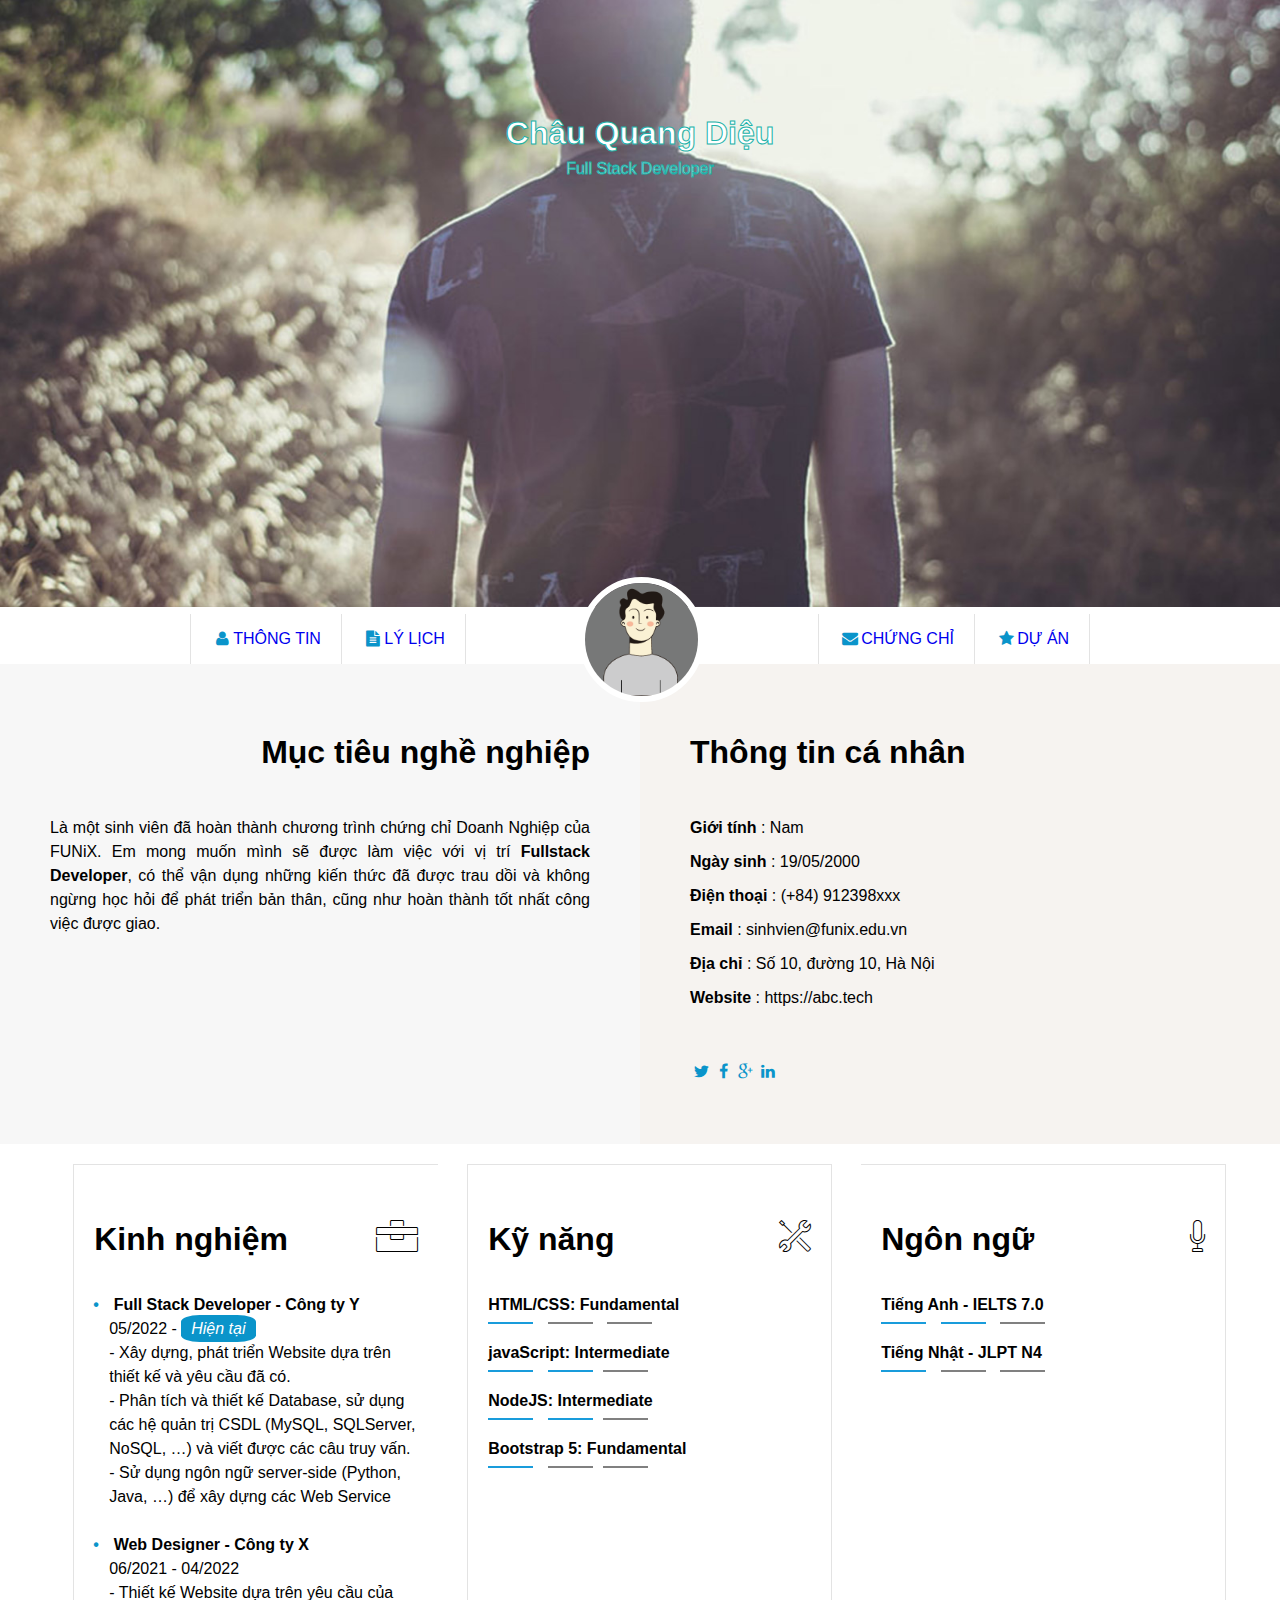
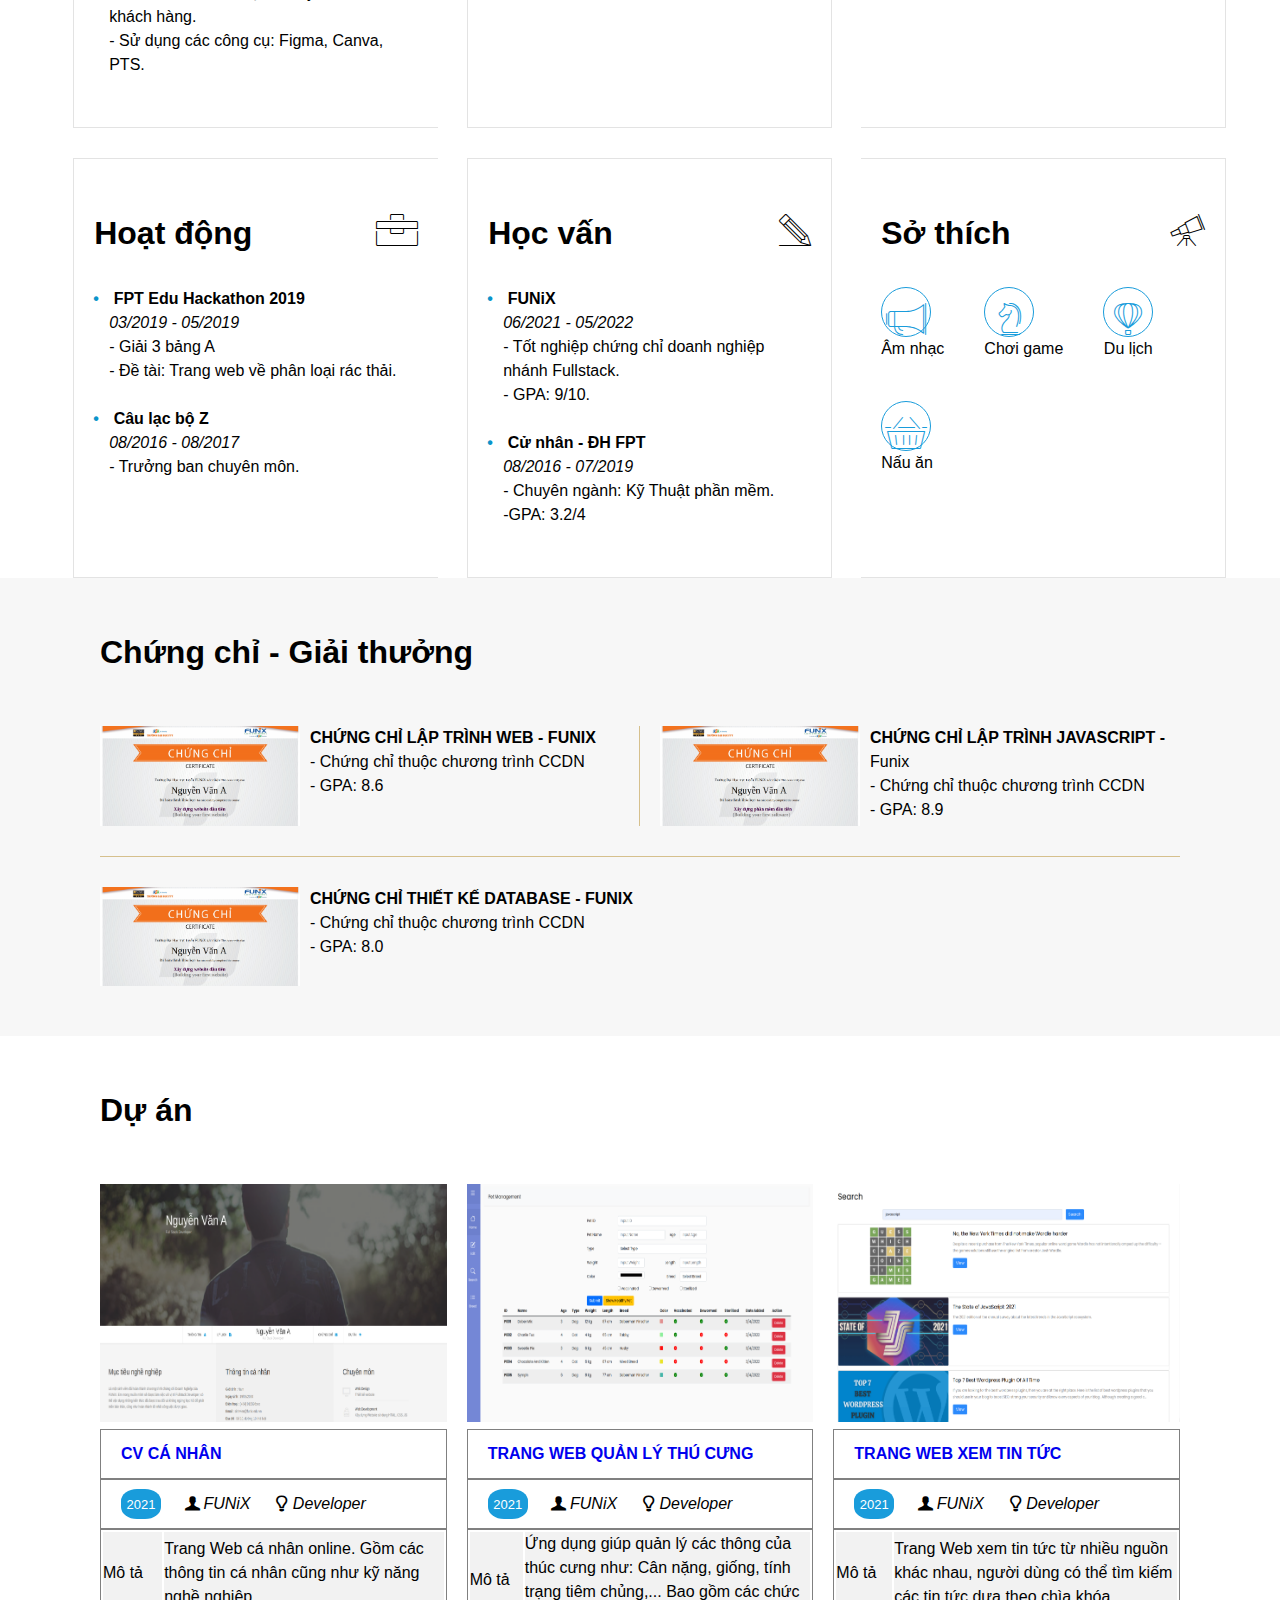
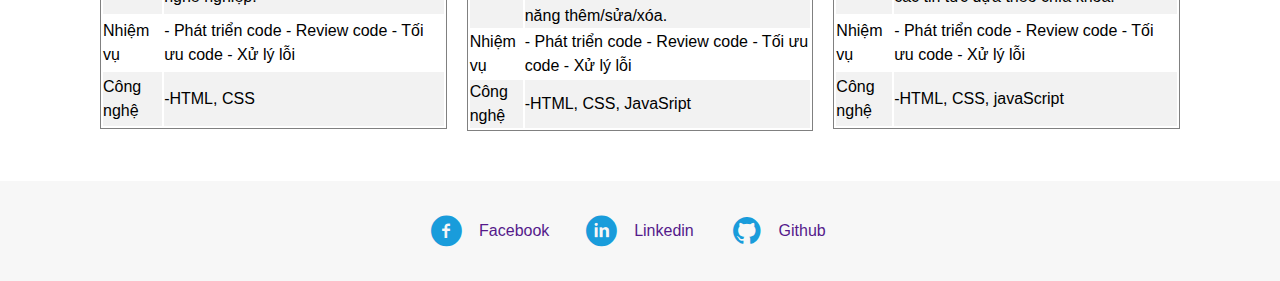
<file: Assignment 03 Starter/index.html>
<!DOCTYPE html>
<html lang="en">
  <head>
    <meta charset="UTF-8" />
    <meta http-equiv="X-UA-Compatible" content="IE=edge" />
    <meta name="viewport" content="width=device-width, initial-scale=1.0" />
    <link rel="stylesheet" href="./css/style.css" />
    <link rel="stylesheet" href="./css/laptop.css">
    <link rel="stylesheet" href="./css/tablet.css">
    <link rel="stylesheet" href="./css/mobile.css">
    <link rel="stylesheet" href="./css/font.css" />
    <!-- <link href="https://cdn.jsdelivr.net/npm/bootstrap@5.0.2/dist/css/bootstrap.min.css" rel="stylesheet" integrity="sha384-EVSTQN3/azprG1Anm3QDgpJLIm9Nao0Yz1ztcQTwFspd3yD65VohhpuuCOmLASjC" crossorigin="anonymous"> -->
    <title>Assignment 03</title>
  </head>
  <body>
    <div id="banner" class="container">
      <img src="./images/banner.jpg" alt="banner" />
      <div class="fullname">
        <h1>Châu Quang Diệu</h1>
        <span>Full Stack Developer</span>
      </div>
    </div>

    <section id="nav-bar">
      <nav class="container">
        <a href="#"><i class="icon-user"></i>Thông tin</a>
        <a href="#"><i class="icon-doc-text-inv"></i>Lý lịch</a>
        <a href="">
          <img src="./images/default-avatar.webp" alt="avatar">
          <!-- <div>
            <h1>Nguyễn Văn A</h1>
            <span>Full Stack Developer</span>
          </div> -->
        </a>
        <a href="#"><i class="icon-mail-alt"></i>Chứng chỉ</a>
        <a href="#"><i class="icon-star-1"></i>Dự Án</a>
      </nav>
    </section>

    <section id="about" class="bg-grey">
      <div class="container">
        <div id="target">
          <h1 class="section-title">Mục tiêu nghề nghiệp</h1>
          <p>
            Là một sinh viên đã hoàn thành chương trình chứng chỉ Doanh Nghiệp
            của FUNiX. Em mong muốn mình sẽ được làm việc với vị trí
            <b>Fullstack Developer</b>, có thể vận dụng những kiến thức đã được
            trau dồi và không ngừng học hỏi để phát triển bản thân, cũng như
            hoàn thành tốt nhất công việc được giao.
          </p>
        </div>
        <div id="personal-info">
          <h1 class="section-title">Thông tin cá nhân</h1>
          <ul class="mt-40 info">
            <li><span>Giới tính</span> : Nam</li>
            <li><span>Ngày sinh</span> : 19/05/2000</li>
            <li><span>Điện thoại</span> : (+84) 912398xxx</li>
            <li><span>Email</span> : sinhvien@funix.edu.vn</li>
            <li><span>Địa chỉ</span> : Số 10, đường 10, Hà Nội</li>
            <li><span>Website</span> : https://abc.tech</li>
            <li></li>
          </ul>
          <ul class="info-icon">
            <li>
              <a href=""><i class="icon-twitter"></i></a>
            </li>
            <li>
              <a href=""><i class="icon-facebook"></i></a>
            </li>
            <li>
              <a href=""><i class="icon-gplus"></i></a>
            </li>
            <li>
              <a href=""><i class="icon-linkedin"></i></a>
            </li>
          </ul>
        </div>
      </div>
    </section>

    <section id="job-info">
      <div class="container">
        <div class="experience" style="margin-top: 20px">
          <div class="section-title">
            <h1>Kinh nghiệm</h1>
            <h1><i class="ic-toolbox"></i></h1>
          </div>
          <div class="section-content">
            <ul>
              <li class="section-detail">
                  <b>Full Stack Developer - Công ty Y</b>
                  <p>05/2022 - <span>Hiện tại</span></p>
                  <div>
                    - Xây dựng, phát triển Website dựa trên thiết kế và yêu cầu
                    đã có. <br />
                    - Phân tích và thiết kế Database, sử dụng các hệ quản trị
                    CSDL (MySQL, SQLServer, NoSQL, …) và viết được các câu truy vấn.
                    <br />
                    - Sử dụng ngôn ngữ server-side (Python, Java, …) để xây dựng
                    các Web Service
                  </div>
              </li>
              <br />
              <li class="section-detail">
                  <b>Web Designer - Công ty X</b>
                  <div>06/2021 - 04/2022</div>
                  <div>
                    - Thiết kế Website dựa trên yêu cầu của khách hàng.
                    <br />
                    - Sử dụng các công cụ: Figma, Canva, PTS.
                  </div>
              </li>
            </ul>
          </div>
        </div>
        <div class="education" style="margin-top: 20px">
          <div class="section-title">
            <h1>Học vấn</h1>
            <h1><i class="ic-pencil"></i></h1>
          </div>
          <div class="section-content">
            <ul>
              <li class="section-detail">
                  <b>FUNiX</b> <br>
                  <i>06/2021 - 05/2022</i>
                  <div>
                  - Tốt nghiệp chứng chỉ doanh nghiệp nhánh Fullstack.<br />
                  - GPA: 9/10.
                  </div>
              </li>
              <br />
              <li class="section-detail">
                  <b>Cử nhân - ĐH FPT</b> <br>
                  <i>08/2016 - 07/2019</i>
                  <div>
                    - Chuyên ngành: Kỹ Thuật phần mềm.
                    <br>
                    -GPA: 3.2/4
                    
                  </div>
              </li>
            </ul>
          </div>
        </div>
        <div class="activity" style="margin-top: 20px">
          <div class="section-title">
            <h1>Hoạt động</h1>
            <h1><i class="ic-toolbox"></i></h1>
          </div>
          <div class="section-content">
            <ul>
              <li class="section-detail">
                  <b>FPT Edu Hackathon 2019</b> <br>
                  <i>03/2019 - 05/2019</i>
                  <div>
                  - Giải 3 bảng A<br />
                  - Đề tài: Trang web về phân loại rác thải.
                  </div>
              </li>
              <br />
              <li class="section-detail">
                  <b>Câu lạc bộ Z</b> <br>
                  <i>08/2016 - 08/2017</i>
                  <div>
                    - Trưởng ban chuyên môn.
                    
                  </div>
              </li>
            </ul>
          </div>
          
        </div>
        <div class="hobby" style="margin-top: 20px">
          <div class="section-title">
            <h1>Sở thích</h1>
           <h1><i class="ic-telescope"></i></h1>
          </div>
          <div class="section-content">
							<div>
                <h1><i class="ic-megaphone"></i></h1><span>Âm nhạc</span>
              </div>
							<div><h1><i class="ic-strategy"></i></h1><span>Chơi game</span>
              </div>
							<div><h1><i class="ic-hotairballoon"></i></h1><span>Du lịch</span></div>
							<div><h1><i class="ic-basket"></i></h1><span>Nấu ăn</span></div>
					</div>
        </div>
        <div class="language" style="margin-top: 20px">
          <div class="section-title">
            <h1>Ngôn ngữ</h1>
          <h1><i class="ic-mic"></i></h1>
          </div>
          <div class="section-content">
            <div class="section-detail">
              <div>Tiếng Anh - IELTS 7.0</div>
              <span ></span> 
              <span></span>
              <span class="skill-gray"></span>
            </div>
            <div class="section-detail">
              <div>Tiếng Nhật - JLPT N4</div>
              <span ></span>
              <span class="skill-gray" ></span>
              <span class="skill-gray"></span>
            </div>	
            
        </div>
        </div>
        <div class="skill" style="margin-top: 20px">
          <div class="section-title">
            <h1>Kỹ năng</h1>
            <h1><i class="ic-tools-2"></i></h1>
          </div>
          <div >
            <div class="section-content">
              <div class="section-detail">
                <div>HTML/CSS: Fundamental</div>
                <span ></span> 
                <span class="skill-gray"></span>
                <span class="skill-gray"></span>
              </div>
              <div class="section-detail">
                <div>javaScript: Intermediate</div>
                <span ></span> <span ></span><span class="skill-gray"></span>
              </div>	
              <div class="section-detail">
                <div>NodeJS: Intermediate</div>
                <span ></span> <span ></span><span class="skill-gray"></span>
              </div>	
              <div class="section-detail">
                <div>Bootstrap 5: Fundamental</div>
                <span ></span> <span class="skill-gray"></span><span class="skill-gray"></span>
              </div>
          </div>
        </div>
      </div>
    </section>
    <section id="certificate" class="bg-grey">
      <div class="container">
        <h1 class="section-title">Chứng chỉ - Giải thưởng</h1>
        <div class="section-content">
          <div class="section-detail">
            <img src="./images/Cert_WEB.png" alt="web">
            <div>
            <div>Chứng chỉ lập trình web - Funix</div>
            <p>- Chứng chỉ thuộc chương trình CCDN</p>
            <p>- GPA: 8.6</p>
            </div>
          </div>
          <div class="section-detail">
            <img src="./images/Cert_PRF.png" alt="javaScript">
            <div>
            <div>Chứng chỉ lập trình javaScript - Funix</div>
            <p>- Chứng chỉ thuộc chương trình CCDN</p>
            <p>- GPA: 8.9</p>
            </div>
          </div>
          <div class="section-detail">
            <img src="./images/Cert_DBI.png" alt="db">
            <div>
              <div>Chứng chỉ thiết kế Database - Funix</div>
            <p>- Chứng chỉ thuộc chương trình CCDN</p>
            <p>- GPA: 8.0</p>
            </div>
          </div>
        </div>
      </div>
    </section>

    <section id="project">
      <div class="container">
        <h1 class="section-title">Dự án</h1>
        <div class="section-content">
          <div class="section-detail">
            <img src="./images/project_1.png" alt="pj1">
            <div><a href="project-charter.html" style="text-decoration: none;">CV Cá nhân</a></div>
            <div>
              <span>2021</span>

              <i class="icon-user-1">FUNiX</i> 
              <i class="icon-lamp">Developer</i> 
            </div>
            <table >
              <tr>
                <td>Mô tả</td>
                <td>Trang Web cá nhân online. Gồm các thông tin cá nhân cũng như kỹ năng nghề nghiệp.</td>
              </tr>
              <tr>
                <td>Nhiệm vụ</td>
                <td>- Phát triển code - Review code - Tối ưu code - Xử lý lỗi</td>
              </tr>
              <tr>
                <td>Công nghệ</td>
                <td>-HTML, CSS</td>
              </tr>
            </table>
          </div>
          <div class="section-detail">
            <img src="./images/project_2.png" alt="pj1">
            <div><a href="project-charter.html" style="text-decoration: none;">Trang Web quản lý thú cưng</a></div>
            <div>
              <span>2021</span>
              <i class="icon-user-1">FUNiX</i> 
              <i class="icon-lamp">Developer</i> 
            </div>
            <table >
              <tr>
                <td>Mô tả</td>
                <td>Ứng dụng giúp quản lý các thông của thúc cưng như: Cân nặng, giống, tính trạng tiêm chủng,... Bao gồm các chức năng thêm/sửa/xóa.</td>
              </tr>
              <tr>
                <td>Nhiệm vụ</td>
                <td>- Phát triển code - Review code - Tối ưu code - Xử lý lỗi</td>
              </tr>
              <tr>
                <td>Công nghệ</td>
                <td>-HTML, CSS, JavaSript</td>
              </tr>
            </table>
          </div>
          <div class="section-detail">
            <img src="./images/project_3.png" alt="pj1">
            <div><a href="project-charter.html" style="text-decoration: none;">Trang Web xem tin tức</a></div>
            <div>
              <span>2021</span>
              <i class="icon-user-1">FUNiX</i> 
              <i class="icon-lamp">Developer</i> 
            </div>
            <table >
              <tr>
                <td>Mô tả</td>
                <td>Trang Web xem tin tức từ nhiều nguồn khác nhau, người dùng có thể tìm kiếm các tin tức dựa theo chìa khóa.</td>
              </tr>
              <tr>
                <td>Nhiệm vụ</td>
                <td>- Phát triển code - Review code - Tối ưu code - Xử lý lỗi</td>
              </tr>
              <tr>
                <td>Công nghệ</td>
                <td>-HTML, CSS, javaScript</td>
              </tr>
            </table>
          </div>
        </div>
      </div>
    </section>

    <section id="footer" class="bg-grey">
      <div class="container">
        <ul>
          <li><a href=""><i class="icon-facebook-circled"></i><span>Facebook</span></a></li>
          <li><a href=""><i class="icon-linkedin-circled"></i><span>Linkedin</span></a></li>
          <li><a href=""><i class="icon-github-circled"></i><span>Github</span></a></li>
        </ul>
      </div>
    </section>
  </body>
</html>
</file>
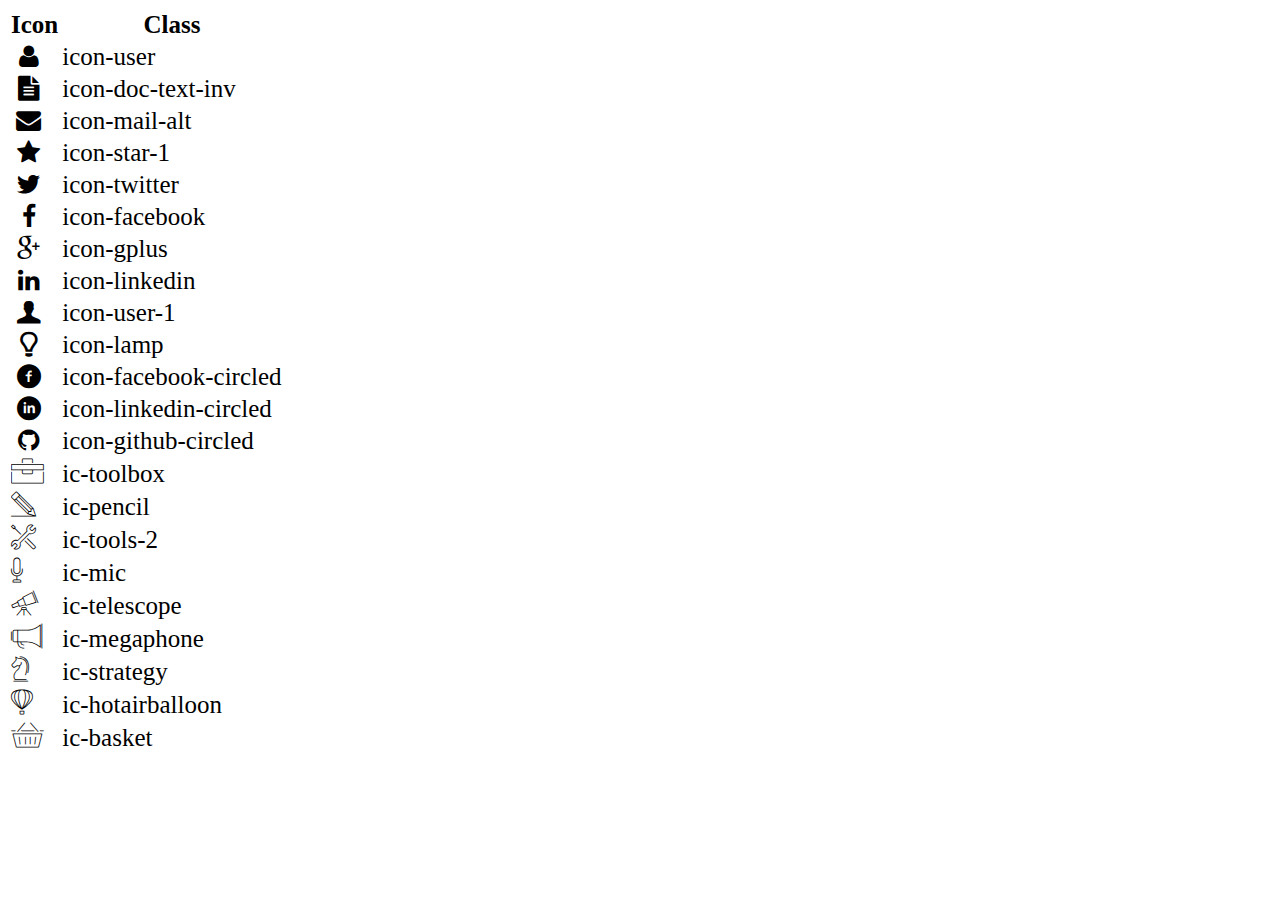
<file: Assignment 03 Starter/icon-list.html>
<!DOCTYPE html>
<html lang="en">

<head>
    <meta charset="UTF-8">
    <meta http-equiv="X-UA-Compatible" content="IE=edge">
    <meta name="viewport" content="width=device-width, initial-scale=1.0">
    <link rel="stylesheet" href="css/font.css">
    <title>Icon List</title>
</head>

<body>
    <table style="font-size: 25px;">
        <thead>
            <tr>
                <th>Icon</th>
                <th>Class</th>
            </tr>
        </thead>
        <tbody>
            <tr>
                <td><i class="icon-user"></i></td>
                <td>icon-user</td>
            </tr>
            <tr>
                <td><i class="icon-doc-text-inv"></i></td>
                <td>icon-doc-text-inv</td>
            </tr>
            <tr>
                <td><i class="icon-mail-alt"></i></td>
                <td>icon-mail-alt</td>
            </tr>
            <tr>
                <td><i class="icon-star-1"></i></td>
                <td>icon-star-1</td>
            </tr>
            <tr>
                <td><i class="icon-twitter"></i></td>
                <td>icon-twitter</td>
            </tr>
            <tr>
                <td><i class="icon-facebook"></i></td>
                <td>icon-facebook</td>
            </tr>
            <tr>
                <td><i class="icon-gplus"></i></td>
                <td>icon-gplus</td>
            </tr>
            <tr>
                <td><i class="icon-linkedin"></i></td>
                <td>icon-linkedin</td>
            </tr>
            <tr>
                <td><i class="icon-user-1"></i></td>
                <td>icon-user-1</td>
            </tr>
            <tr>
                <td><i class="icon-lamp"></i></td>
                <td>icon-lamp</td>
            </tr>
            <tr>
                <td><i class="icon-facebook-circled"></i></td>
                <td>icon-facebook-circled</td>
            </tr>
            <tr>
                <td><i class="icon-linkedin-circled"></i></td>
                <td>icon-linkedin-circled</td>
            </tr>
            <tr>
                <td><i class="icon-github-circled"></i></td>
                <td>icon-github-circled</td>
            </tr>
            <tr>
                <td><i class="ic-toolbox"></i></td>
                <td>ic-toolbox</td>
            </tr>
            <tr>
                <td><i class="ic-pencil"></i></td>
                <td>ic-pencil</td>
            </tr>
            <tr>
                <td><i class="ic-tools-2"></i></td>
                <td>ic-tools-2</td>
            </tr>

            <tr>
                <td><i class="ic-mic"></i></td>
                <td>ic-mic</td>
            </tr>
            <tr>
                <td><i class="ic-telescope"></i></td>
                <td>ic-telescope</td>
            </tr>
            <tr>
                <td><i class="ic-megaphone"></i></td>
                <td>ic-megaphone</td>
            </tr>
            <tr>
                <td><i class="ic-strategy"></i></td>
                <td>ic-strategy</td>
            </tr>
            <tr>
                <td><i class="ic-hotairballoon"></i></td>
                <td>ic-hotairballoon</td>
            </tr>
            <tr>
                <td><i class="ic-basket"></i></td>
                <td>ic-basket</td>
            </tr>
        </tbody>
    </table>
</body>

</html>
</file>
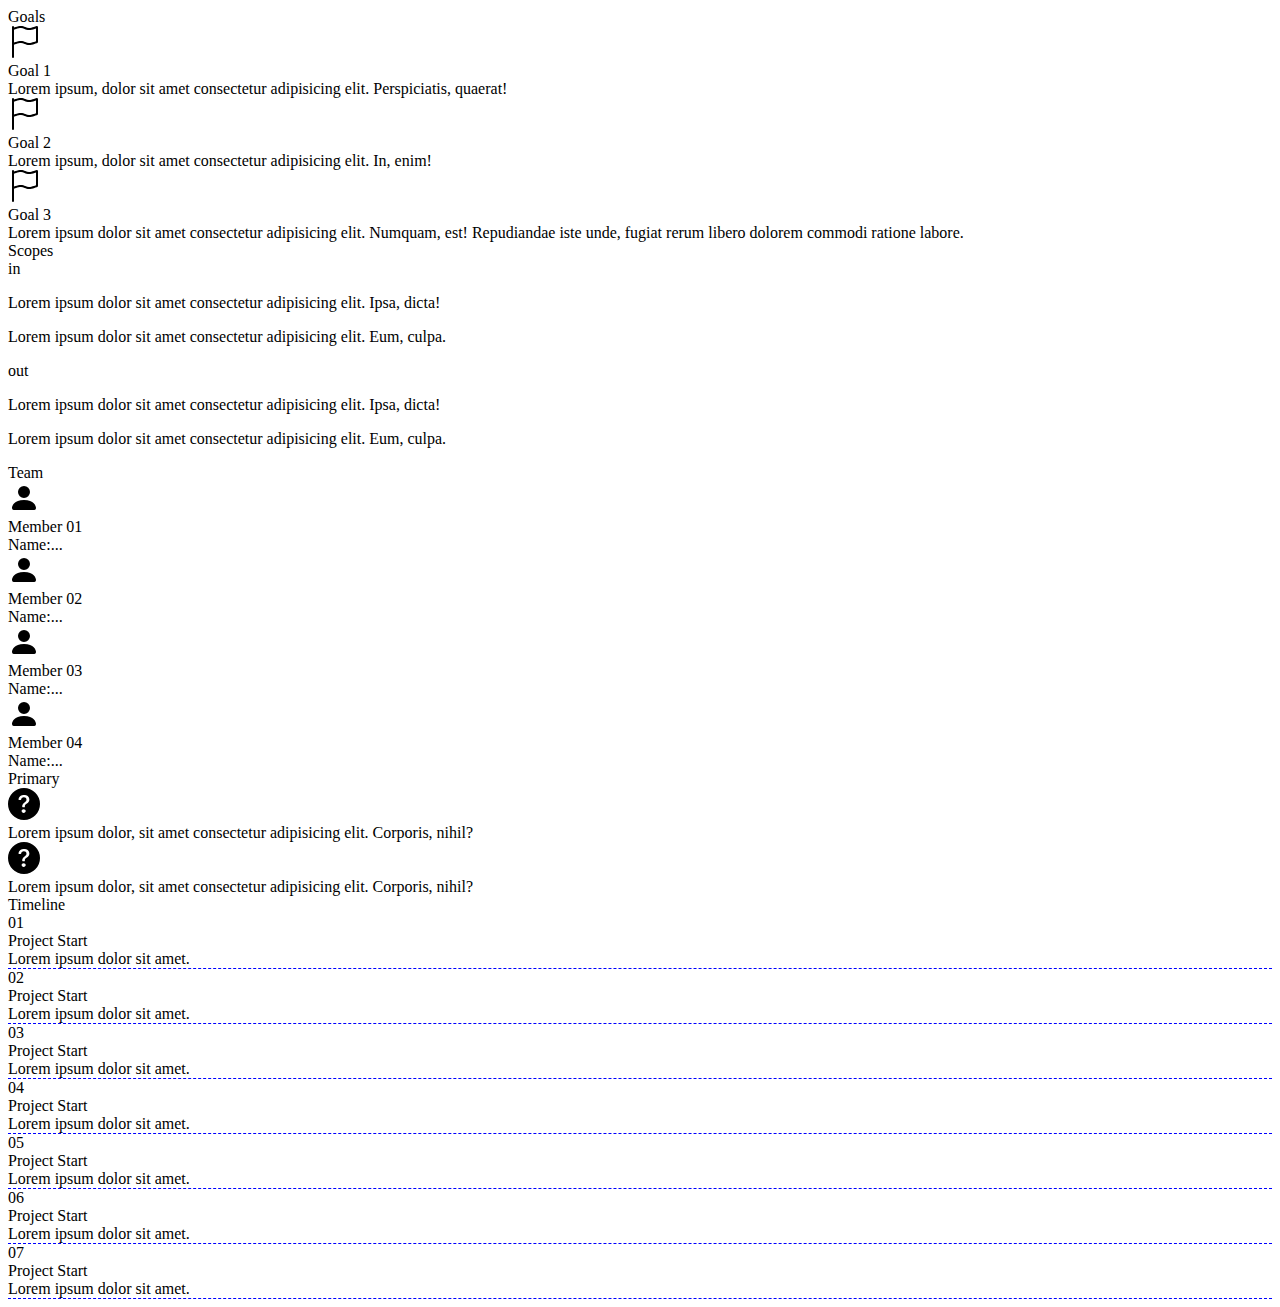
<file: Assignment 03 Starter/project-charter.html>
<!DOCTYPE html>
<html lang="en">
  <head>
    <meta charset="UTF-8" />
    <meta http-equiv="X-UA-Compatible" content="IE=edge" />
    <meta name="viewport" content="width=device-width, initial-scale=1.0" />
    <link
      href="https://cdn.jsdelivr.net/npm/bootstrap@5.2.3/dist/css/bootstrap.min.css"
      rel="stylesheet"
      integrity="sha384-rbsA2VBKQhggwzxH7pPCaAqO46MgnOM80zW1RWuH61DGLwZJEdK2Kadq2F9CUG65"
      crossorigin="anonymous"
    />
    <link
      rel="stylesheet"
      href="https://cdn.jsdelivr.net/npm/bootstrap-icons@1.10.2/font/bootstrap-icons.css"
    />
    <title>Project Charter</title>
  </head>
  <body>
    <div class="container-fluid bg-primary border border-primary border-5">
      <div class="row">
        <div class="col-md-6">
          <div class="row" style="height: 60%">
            <div
              class="col-md-12 bg-light bg-opacity-75 border border-primary border-5 h-100"
            >
              <div
                class="h2 text-primary fw-bold p-3 border-bottom border-secondary border-1"
              >
                Goals
              </div>
              <div
                class="d-flex justify-content-start align-content-center border-bottom border-secondary border-1 py-2"
              >
                <div class="ms-5 d-flex align-self-center">
                  <svg
                    xmlns="http://www.w3.org/2000/svg"
                    width="32"
                    height="32"
                    fill="currentColor"
                    class="bi bi-flag"
                    viewBox="0 0 16 16"
                  >
                    <path
                      d="M14.778.085A.5.5 0 0 1 15 .5V8a.5.5 0 0 1-.314.464L14.5 8l.186.464-.003.001-.006.003-.023.009a12.435 12.435 0 0 1-.397.15c-.264.095-.631.223-1.047.35-.816.252-1.879.523-2.71.523-.847 0-1.548-.28-2.158-.525l-.028-.01C7.68 8.71 7.14 8.5 6.5 8.5c-.7 0-1.638.23-2.437.477A19.626 19.626 0 0 0 3 9.342V15.5a.5.5 0 0 1-1 0V.5a.5.5 0 0 1 1 0v.282c.226-.079.496-.17.79-.26C4.606.272 5.67 0 6.5 0c.84 0 1.524.277 2.121.519l.043.018C9.286.788 9.828 1 10.5 1c.7 0 1.638-.23 2.437-.477a19.587 19.587 0 0 0 1.349-.476l.019-.007.004-.002h.001M14 1.221c-.22.078-.48.167-.766.255-.81.252-1.872.523-2.734.523-.886 0-1.592-.286-2.203-.534l-.008-.003C7.662 1.21 7.139 1 6.5 1c-.669 0-1.606.229-2.415.478A21.294 21.294 0 0 0 3 1.845v6.433c.22-.078.48-.167.766-.255C4.576 7.77 5.638 7.5 6.5 7.5c.847 0 1.548.28 2.158.525l.028.01C9.32 8.29 9.86 8.5 10.5 8.5c.668 0 1.606-.229 2.415-.478A21.317 21.317 0 0 0 14 7.655V1.222z"
                    />
                  </svg>
                </div>
                <div class="mx-5">
                  <div class="h3">Goal 1</div>
                  <div class="">
                    Lorem ipsum, dolor sit amet consectetur adipisicing elit.
                    Perspiciatis, quaerat!
                  </div>
                </div>
              </div>
              <div
                class="d-flex justify-content-start align-content-center border-bottom border-secondary border-1 py-2"
              >
                <div class="ms-5 d-flex align-self-center">
                  <svg
                    xmlns="http://www.w3.org/2000/svg"
                    width="32"
                    height="32"
                    fill="currentColor"
                    class="bi bi-flag"
                    viewBox="0 0 16 16"
                  >
                    <path
                      d="M14.778.085A.5.5 0 0 1 15 .5V8a.5.5 0 0 1-.314.464L14.5 8l.186.464-.003.001-.006.003-.023.009a12.435 12.435 0 0 1-.397.15c-.264.095-.631.223-1.047.35-.816.252-1.879.523-2.71.523-.847 0-1.548-.28-2.158-.525l-.028-.01C7.68 8.71 7.14 8.5 6.5 8.5c-.7 0-1.638.23-2.437.477A19.626 19.626 0 0 0 3 9.342V15.5a.5.5 0 0 1-1 0V.5a.5.5 0 0 1 1 0v.282c.226-.079.496-.17.79-.26C4.606.272 5.67 0 6.5 0c.84 0 1.524.277 2.121.519l.043.018C9.286.788 9.828 1 10.5 1c.7 0 1.638-.23 2.437-.477a19.587 19.587 0 0 0 1.349-.476l.019-.007.004-.002h.001M14 1.221c-.22.078-.48.167-.766.255-.81.252-1.872.523-2.734.523-.886 0-1.592-.286-2.203-.534l-.008-.003C7.662 1.21 7.139 1 6.5 1c-.669 0-1.606.229-2.415.478A21.294 21.294 0 0 0 3 1.845v6.433c.22-.078.48-.167.766-.255C4.576 7.77 5.638 7.5 6.5 7.5c.847 0 1.548.28 2.158.525l.028.01C9.32 8.29 9.86 8.5 10.5 8.5c.668 0 1.606-.229 2.415-.478A21.317 21.317 0 0 0 14 7.655V1.222z"
                    />
                  </svg>
                </div>
                <div class="mx-5">
                  <div class="h3">Goal 2</div>
                  <div class="">
                    Lorem ipsum, dolor sit amet consectetur adipisicing elit.
                    In, enim!
                  </div>
                </div>
              </div>
              <div
                class="d-flex justify-content-start align-content-center py-2"
              >
                <div class="ms-5 d-flex align-self-center">
                  <svg
                    xmlns="http://www.w3.org/2000/svg"
                    width="32"
                    height="32"
                    fill="currentColor"
                    class="bi bi-flag"
                    viewBox="0 0 16 16"
                  >
                    <path
                      d="M14.778.085A.5.5 0 0 1 15 .5V8a.5.5 0 0 1-.314.464L14.5 8l.186.464-.003.001-.006.003-.023.009a12.435 12.435 0 0 1-.397.15c-.264.095-.631.223-1.047.35-.816.252-1.879.523-2.71.523-.847 0-1.548-.28-2.158-.525l-.028-.01C7.68 8.71 7.14 8.5 6.5 8.5c-.7 0-1.638.23-2.437.477A19.626 19.626 0 0 0 3 9.342V15.5a.5.5 0 0 1-1 0V.5a.5.5 0 0 1 1 0v.282c.226-.079.496-.17.79-.26C4.606.272 5.67 0 6.5 0c.84 0 1.524.277 2.121.519l.043.018C9.286.788 9.828 1 10.5 1c.7 0 1.638-.23 2.437-.477a19.587 19.587 0 0 0 1.349-.476l.019-.007.004-.002h.001M14 1.221c-.22.078-.48.167-.766.255-.81.252-1.872.523-2.734.523-.886 0-1.592-.286-2.203-.534l-.008-.003C7.662 1.21 7.139 1 6.5 1c-.669 0-1.606.229-2.415.478A21.294 21.294 0 0 0 3 1.845v6.433c.22-.078.48-.167.766-.255C4.576 7.77 5.638 7.5 6.5 7.5c.847 0 1.548.28 2.158.525l.028.01C9.32 8.29 9.86 8.5 10.5 8.5c.668 0 1.606-.229 2.415-.478A21.317 21.317 0 0 0 14 7.655V1.222z"
                    />
                  </svg>
                </div>
                <div class="mx-5">
                  <div class="h3">Goal 3</div>
                  <div class="">
                    Lorem ipsum dolor sit amet consectetur adipisicing elit.
                    Numquam, est! Repudiandae iste unde, fugiat rerum libero
                    dolorem commodi ratione labore.
                  </div>
                </div>
              </div>
            </div>
          </div>
          <div class="row" style="height: 40%">
            <div
              class="col-md-12 bg-light bg-opacity-75 border border-primary border-5 h-100"
            >
              <div
                class="h2 text-primary fw-bold p-3 border-bottom border-secondary border-1"
              >
                Scopes
              </div>
              <div class="d-flex justify-content-between mx-5">
                <div>
                  <div class="h3 text-uppercase fw-bold pb-1">in</div>
                  <p>
                    Lorem ipsum dolor sit amet consectetur adipisicing elit.
                    Ipsa, dicta!
                  </p>
                  <p>
                    Lorem ipsum dolor sit amet consectetur adipisicing elit.
                    Eum, culpa.
                  </p>
                </div>
                <div>
                  <div class="h3 text-uppercase fw-bold pb-1">out</div>
                  <p>
                    Lorem ipsum dolor sit amet consectetur adipisicing elit.
                    Ipsa, dicta!
                  </p>
                  <p>
                    Lorem ipsum dolor sit amet consectetur adipisicing elit.
                    Eum, culpa.
                  </p>
                </div>
              </div>
            </div>
          </div>
        </div>
        <div class="col-md-3">
          <div class="row" style="height: 60%">
            <div
              class="col-md-12 bg-light bg-opacity-75 border border-primary border-5 h-100"
            >
              <div
                class="h2 text-primary fw-bold p-3 border-bottom border-secondary border-1"
              >
                Team
              </div>
              <div
                class="d-flex justify-content-start align-content-center py-1"
              >
                <div class="ms-3 d-flex align-self-center">
                  <svg
                    xmlns="http://www.w3.org/2000/svg"
                    width="32"
                    height="32"
                    fill="currentColor"
                    class="bi bi-person-fill"
                    viewBox="0 0 16 16"
                  >
                    <path
                      d="M3 14s-1 0-1-1 1-4 6-4 6 3 6 4-1 1-1 1H3Zm5-6a3 3 0 1 0 0-6 3 3 0 0 0 0 6Z"
                    />
                  </svg>
                </div>
                <div class="ms-4">
                  <div class="h5">Member 01</div>
                  <div>Name:...</div>
                </div>
              </div>
              <div
                class="d-flex justify-content-start align-content-center py-1"
              >
                <div class="ms-3 d-flex align-self-center">
                  <svg
                    xmlns="http://www.w3.org/2000/svg"
                    width="32"
                    height="32"
                    fill="currentColor"
                    class="bi bi-person-fill"
                    viewBox="0 0 16 16"
                  >
                    <path
                      d="M3 14s-1 0-1-1 1-4 6-4 6 3 6 4-1 1-1 1H3Zm5-6a3 3 0 1 0 0-6 3 3 0 0 0 0 6Z"
                    />
                  </svg>
                </div>
                <div class="ms-4">
                  <div class="h5">Member 02</div>
                  <div>Name:...</div>
                </div>
              </div>
              <div
                class="d-flex justify-content-start align-content-center py-1"
              >
                <div class="ms-3 d-flex align-self-center">
                  <svg
                    xmlns="http://www.w3.org/2000/svg"
                    width="32"
                    height="32"
                    fill="currentColor"
                    class="bi bi-person-fill"
                    viewBox="0 0 16 16"
                  >
                    <path
                      d="M3 14s-1 0-1-1 1-4 6-4 6 3 6 4-1 1-1 1H3Zm5-6a3 3 0 1 0 0-6 3 3 0 0 0 0 6Z"
                    />
                  </svg>
                </div>
                <div class="ms-4">
                  <div class="h5">Member 03</div>
                  <div>Name:...</div>
                </div>
              </div>
              <div
                class="d-flex justify-content-start align-content-center pt-1"
              >
                <div class="ms-3 d-flex align-self-center">
                  <svg
                    xmlns="http://www.w3.org/2000/svg"
                    width="32"
                    height="32"
                    fill="currentColor"
                    class="bi bi-person-fill"
                    viewBox="0 0 16 16"
                  >
                    <path
                      d="M3 14s-1 0-1-1 1-4 6-4 6 3 6 4-1 1-1 1H3Zm5-6a3 3 0 1 0 0-6 3 3 0 0 0 0 6Z"
                    />
                  </svg>
                </div>
                <div class="ms-4">
                  <div class="h5">Member 04</div>
                  <div>Name:...</div>
                </div>
              </div>
            </div>
          </div>
          <div class="row" style="height: 40%">
            <div
              class="col-md-12 bg-light bg-opacity-75 border border-primary border-5 h-100"
            >
              <div
                class="h2 text-primary fw-bold p-3 border-bottom border-secondary border-1"
              >
                Primary
              </div>
              <div
                class="d-flex justify-content-start align-content-center py-3"
              >
                <div class="ms-2 d-flex align-self-center">
                  <svg
                    xmlns="http://www.w3.org/2000/svg"
                    width="32"
                    height="32"
                    fill="currentColor"
                    class="bi bi-question-circle-fill"
                    viewBox="0 0 16 16"
                  >
                    <path
                      d="M16 8A8 8 0 1 1 0 8a8 8 0 0 1 16 0zM5.496 6.033h.825c.138 0 .248-.113.266-.25.09-.656.54-1.134 1.342-1.134.686 0 1.314.343 1.314 1.168 0 .635-.374.927-.965 1.371-.673.489-1.206 1.06-1.168 1.987l.003.217a.25.25 0 0 0 .25.246h.811a.25.25 0 0 0 .25-.25v-.105c0-.718.273-.927 1.01-1.486.609-.463 1.244-.977 1.244-2.056 0-1.511-1.276-2.241-2.673-2.241-1.267 0-2.655.59-2.75 2.286a.237.237 0 0 0 .241.247zm2.325 6.443c.61 0 1.029-.394 1.029-.927 0-.552-.42-.94-1.029-.94-.584 0-1.009.388-1.009.94 0 .533.425.927 1.01.927z"
                    />
                  </svg>
                </div>
                <div class="ms-3">
                  <div>
                    Lorem ipsum dolor, sit amet consectetur adipisicing elit.
                    Corporis, nihil?
                  </div>
                </div>
              </div>
              <div
                class="d-flex justify-content-start align-content-center py-3"
              >
                <div class="ms-2 d-flex align-self-center">
                  <svg
                    xmlns="http://www.w3.org/2000/svg"
                    width="32"
                    height="32"
                    fill="currentColor"
                    class="bi bi-question-circle-fill"
                    viewBox="0 0 16 16"
                  >
                    <path
                      d="M16 8A8 8 0 1 1 0 8a8 8 0 0 1 16 0zM5.496 6.033h.825c.138 0 .248-.113.266-.25.09-.656.54-1.134 1.342-1.134.686 0 1.314.343 1.314 1.168 0 .635-.374.927-.965 1.371-.673.489-1.206 1.06-1.168 1.987l.003.217a.25.25 0 0 0 .25.246h.811a.25.25 0 0 0 .25-.25v-.105c0-.718.273-.927 1.01-1.486.609-.463 1.244-.977 1.244-2.056 0-1.511-1.276-2.241-2.673-2.241-1.267 0-2.655.59-2.75 2.286a.237.237 0 0 0 .241.247zm2.325 6.443c.61 0 1.029-.394 1.029-.927 0-.552-.42-.94-1.029-.94-.584 0-1.009.388-1.009.94 0 .533.425.927 1.01.927z"
                    />
                  </svg>
                </div>
                <div class="ms-3">
                  <div>
                    Lorem ipsum dolor, sit amet consectetur adipisicing elit.
                    Corporis, nihil?
                  </div>
                </div>
              </div>
            </div>
          </div>
        </div>
        <div
          class="col-md-3 bg-light bg-opacity-75 border border-primary border-5"
        >
          <div
            class="h2 text-primary fw-bold p-3 border-bottom border-secondary border-1"
          >
            Timeline
          </div>
          <div class="d-flex justify-content-start align-content-center py-3">
            <div
              class="ms-1 d-flex align-self-center justify-content-center text-bg-info px-2 fs-2 border border-dark border-2 rounded-circle"
            >
              01
            </div>
            <div class="ms-4" style="border-bottom: 1px dashed blue">
              <div class="h5">Project Start</div>
              <div>Lorem ipsum dolor sit amet.</div>
            </div>
          </div>
          <div class="d-flex justify-content-start align-content-center py-3">
            <div
              class="ms-1 d-flex align-self-center justify-content-center text-bg-info px-2 fs-2 border border-dark border-2 rounded-circle"
            >
              02
            </div>
            <div class="ms-4" style="border-bottom: 1px dashed blue">
              <div class="h5">Project Start</div>
              <div>Lorem ipsum dolor sit amet.</div>
            </div>
          </div>
          <div class="d-flex justify-content-start align-content-center py-3">
            <div
              class="ms-1 d-flex align-self-center justify-content-center text-bg-info px-2 fs-2 border border-dark border-2 rounded-circle"
            >
              03
            </div>
            <div class="ms-4" style="border-bottom: 1px dashed blue">
              <div class="h5">Project Start</div>
              <div>Lorem ipsum dolor sit amet.</div>
            </div>
          </div>
          <div class="d-flex justify-content-start align-content-center py-3">
            <div
              class="ms-1 d-flex align-self-center justify-content-center text-bg-info px-2 fs-2 border border-dark border-2 rounded-circle"
            >
              04
            </div>
            <div class="ms-4" style="border-bottom: 1px dashed blue">
              <div class="h5">Project Start</div>
              <div>Lorem ipsum dolor sit amet.</div>
            </div>
          </div>
          <div class="d-flex justify-content-start align-content-center py-3">
            <div
              class="ms-1 d-flex align-self-center justify-content-center text-bg-info px-2 fs-2 border border-dark border-2 rounded-circle"
            >
              05
            </div>
            <div class="ms-4" style="border-bottom: 1px dashed blue">
              <div class="h5">Project Start</div>
              <div>Lorem ipsum dolor sit amet.</div>
            </div>
          </div>
          <div class="d-flex justify-content-start align-content-center py-3">
            <div
              class="ms-1 d-flex align-self-center justify-content-center text-bg-info px-2 fs-2 border border-dark border-2 rounded-circle"
            >
              06
            </div>
            <div class="ms-4" style="border-bottom: 1px dashed blue">
              <div class="h5">Project Start</div>
              <div>Lorem ipsum dolor sit amet.</div>
            </div>
          </div>
          <div class="d-flex justify-content-start align-content-center py-3">
            <div
              class="ms-1 d-flex align-self-center justify-content-center text-bg-info px-2 fs-2 border border-dark border-2 rounded-circle"
            >
              07
            </div>
            <div class="ms-4" style="border-bottom: 1px dashed blue">
              <div class="h5">Project Start</div>
              <div>Lorem ipsum dolor sit amet.</div>
            </div>
          </div>
        </div>
      </div>
    </div>
  </body>
</html>
</file>
<file: Assignment 03 Starter/css/style.css>
* {
  margin: 0px;
  padding: 0px;
  font-family: Helvetica;
  box-sizing: border-box;
  line-height: 1.5;
}

.bg-grey {
  background: #f7f7f7;
}
section > .container {
  width: 100%;
  margin: auto;
  display: flex;
  justify-content: center;
  /* padding: 30px 50px; */
  align-items: center;
}

#nav-bar .container a {
  text-transform: uppercase;
  text-decoration: none;
  border-right: solid 1px rgba(220, 220, 220, 0.8);
  height: 50px;
  padding: 0px 20px;
  display: flex;
  align-items: center;
  justify-content: center;
  text-align: center;
}
#nav-bar .container a:first-child {
  border-left: solid 1px rgba(220, 220, 220, 0.8);
}
#nav-bar .container a:nth-child(3) img {
  position: relative;
  border: 6px solid white;
  border-radius: 50%;
  width: 40%;
  height: auto;
}
/* #nav-bar .container a:nth-child(3) {
  text-transform: capitalize;
  font-size: large;
  width: 30%;
}
#nav-bar .container a:nth-child(3) span {
  font-size: small;
} */
#nav-bar .container a i {
  color: rgb(10, 148, 202);
}

#banner {
  position: relative;
  text-align: center;
  color: white;
}
#banner img {
  width: 100%;
  height: auto;
}
#banner .fullname {
  position: absolute;
  top: 20%;
  left: 50%;
  transform: translate(-50%, -20%);
  -webkit-text-stroke: 1px lightseagreen;
}
#about .container {
  display: flex;
  justify-content: start;
  height: auto;
}
#about .container #target {
  width: 50%;
  height: 100%;
  text-align: justify;
  align-self: flex-start;
  padding-top: 5%;
  padding-right: 50px;
  padding-left: 50px;
}
#about .container #target p {
  padding-top: 40px;
}
#about .container #target h1 {
  text-align: right;
}

#about .container #personal-info {
  background-color: rgb(246, 243, 240);
  width: 50%;
  height: 100%;
  text-align: left;
  align-self: flex-start;
  padding-top: 5%;
  padding-left: 50px;
  padding-bottom: 50px;
}
#about .container #personal-info ul {
  padding-top: 40px;
}
#about .container #personal-info ul li {
  list-style-type: none;
  padding-bottom: 10px;
}
#about .container #personal-info ul li:last-child {
  padding-bottom: 0px;
}
#about .container #personal-info ul li span {
  font-weight: bold;
}
#about .container #personal-info .info-icon {
  display: flex;
  flex-direction: row;
  justify-content: start;
}
#about .container #personal-info .info-icon a {
  text-decoration: none;
  color: rgb(10, 148, 202);
}

/* Job info  */
#job-info .container {
  display: grid;
  grid-template-columns: 30% 30% 30%;
  justify-content: center;
  align-items: stretch;
  gap: 10px;
}
#job-info .experience,
#job-info .education,
#job-info .activity,
#job-info .hobby,
#job-info .language,
#job-info .skill {
  margin-left: 5%;
  text-align: left;
  border: 1px solid rgba(220, 220, 220, 0.8);
  padding: 50px 20px;
}
#job-info .experience {
  order: 0;
  border-right: none;
}
#job-info .section-title {
  display: flex;
  justify-content: space-between;
}
#job-info .section-content {
  padding-top: 30px;
}
#job-info .experience .section-content ul,
#job-info .activity .section-content ul,
#job-info .education .section-content ul {
  margin-left: 15px;
  list-style: none;
}
#job-info .section-content ul li::before {
  content: "\2022";
  color: rgb(10, 148, 202);
  font-weight: bold;
  display: inline-block;

  width: 1em;
  margin-left: -1em;
}

#job-info .experience .section-content ul li p span {
  background-color: rgb(10, 148, 202);
  color: white;
  font-style: italic;
  padding: 5px 10px;
  border-radius: 25%;
}

#job-info .education {
  order: 5;
}
#job-info .activity {
  order: 4;
  border-right: none;
}
#job-info .hobby {
  order: 6;
  border-left: none;
}
#job-info .hobby .section-content {
  display: flex;
  justify-content: start;
  gap: 40px;
  text-align: center;
}
#job-info .hobby .section-content h1 {
  border: solid 1px #199cdb;
  width: 50px;
  height: 50px;
  padding-top: 10px;
  border-radius: 50%;
  color: #199cdb;
}
#job-info .language {
  order: 3;
  border-left: none;
}
#job-info .skill {
  order: 2;
}
#job-info .skill div,
#job-info .language div {
  font-weight: bold;
}
#job-info .skill span,
#job-info .language span {
  background: #199cdb;
  display: inline-block;
  height: 2px;
  margin-bottom: 10px;
  margin-right: 10px;
  width: 45px;
}
#job-info .skill .skill-gray,
#job-info .language .skill-gray {
  background-color: gray;
}
/* Certificate */
#certificate .container {
  display: block;
  padding: 50px 100px;
}

#certificate .container .section-content {
  display: grid;
  grid-template-columns: 50% 50%;

  /* row-gap: 50px; */
}
#certificate .container .section-title {
  margin-bottom: 50px;
}
#certificate .container .section-content .section-detail {
  display: flex;
  justify-content: start;
  gap: 10px;
}
#certificate .container .section-content .section-detail:first-child {
  border-right: solid 1px #d6c08d;
}
#certificate .container .section-content .section-detail:nth-child(2) {
  padding-left: 20px;
}
#certificate .container .section-content .section-detail:nth-child(3) {
  grid-column: 1 / span2;
  border-top: solid 1px #d6c08d;
  margin-top: 30px;
  padding-top: 30px;
}
#certificate .container .section-content .section-detail img {
  width: 200px;
  height: auto;
}
#certificate .container .section-content .section-detail div::first-line {
  text-transform: uppercase;
  font-weight: bold;
}

/* Project */
#project .container {
  display: block;
  padding: 50px 100px;
}
#project .container .section-content {
  display: grid;
  grid-template-columns: 1fr 1fr 1fr;
  justify-content: space-between;
  align-content: stretch;
  gap: 20px;
  margin-top: 50px;
}
#project .container .section-content .section-detail {
  display: inline-block;
  justify-content: start;
}
#project .container .section-content .section-detail img {
  width: 100%;
  height: auto;
}
#project .container .section-content .section-detail div {
  display: flex;
  align-items: center;
  height: 50px;
  padding-left: 20px;
  border: solid 1px gray;
}
#project .container .section-content .section-detail div:nth-child(2) {
  text-transform: uppercase;
  font-weight: bold;
}
#project .container .section-content .section-detail div:nth-child(3) span {
  display: flex;
  justify-content: center;
  align-items: center;
  font-size: small;
  width: 40px;
  height: 30px;
  background-color: #199cdb;
  border-radius: 40%;
  color: white;
}
#project .container .section-content .section-detail div:nth-child(3) i {
  padding-left: 20px;
}

#project .container .section-content .section-detail table {
  width: 100%;
  height: 200px;
  border: solid 1px gray;
}
#project .container .section-content .section-detail table tr:nth-child(odd) {
  background-color: #f2f2f2;
}

/* Footer */
#footer .container {
  width: 100%;
  height: 100px;
}
#footer .container ul {
  display: flex;
  flex-direction: row;
  list-style: none;
}
#footer .container ul li {
  padding-right: 30px;
}
#footer .container ul a {
  display: flex;
  align-items: center;
  text-decoration: none;
}

#footer .container ul a i {
  padding-right: 10px;
  font-size: 2em;
  color: #199cdb;
}
</file>
<file: Assignment 03 Starter/css/laptop.css>
* {
  margin: 0px;
  padding: 0px;
  font-family: Helvetica;
  box-sizing: border-box;
  line-height: 1.5;
}

.bg-grey {
  background: #f7f7f7;
}
section > .container {
  width: 100%;
  margin: auto;
  display: flex;
  justify-content: center;
  /* padding: 30px 50px; */
  align-items: center;
}

#nav-bar .container a {
  text-transform: uppercase;
  text-decoration: none;
  border-right: solid 1px rgba(220, 220, 220, 0.8);
  height: 50px;
  padding: 0px 20px;
  display: flex;
  align-items: center;
  justify-content: center;
  text-align: center;
}
#nav-bar .container a:first-child {
  border-left: solid 1px rgba(220, 220, 220, 0.8);
}
#nav-bar .container a:nth-child(3) img {
  position: relative;
  border: 6px solid white;
  border-radius: 50%;
  width: 40%;
  height: auto;
}
/* #nav-bar .container a:nth-child(3) {
  text-transform: capitalize;
  font-size: large;
  width: 30%;
}
#nav-bar .container a:nth-child(3) span {
  font-size: small;
} */
#nav-bar .container a i {
  color: rgb(10, 148, 202);
}

#banner {
  position: relative;
  text-align: center;
  color: white;
}
#banner img {
  width: 100%;
  height: auto;
}
#banner .fullname {
  position: absolute;
  top: 20%;
  left: 50%;
  transform: translate(-50%, -20%);
  -webkit-text-stroke: 1px lightseagreen;
}
#about .container {
  display: flex;
  justify-content: start;
  height: auto;
}
#about .container #target {
  width: 50%;
  height: 100%;
  text-align: justify;
  align-self: flex-start;
  padding-top: 5%;
  padding-right: 50px;
  padding-left: 50px;
}
#about .container #target p {
  padding-top: 40px;
}
#about .container #target h1 {
  text-align: right;
}

#about .container #personal-info {
  background-color: rgb(246, 243, 240);
  width: 50%;
  height: 100%;
  text-align: left;
  align-self: flex-start;
  padding-top: 5%;
  padding-left: 50px;
  padding-bottom: 50px;
}
#about .container #personal-info ul {
  padding-top: 40px;
}
#about .container #personal-info ul li {
  list-style-type: none;
  padding-bottom: 10px;
}
#about .container #personal-info ul li:last-child {
  padding-bottom: 0px;
}
#about .container #personal-info ul li span {
  font-weight: bold;
}
#about .container #personal-info .info-icon {
  display: flex;
  flex-direction: row;
  justify-content: start;
}
#about .container #personal-info .info-icon a {
  text-decoration: none;
  color: rgb(10, 148, 202);
}

/* Job info  */
#job-info .container {
  display: grid;
  grid-template-columns: 30% 30% 30%;
  align-items: stretch;
  gap: 10px;
}
#job-info .experience,
#job-info .education,
#job-info .activity,
#job-info .hobby,
#job-info .language,
#job-info .skill {
  margin-left: 5%;
  text-align: left;
  border: 1px solid rgba(220, 220, 220, 0.8);
  padding: 50px 20px;
}
#job-info .experience {
  order: 0;
  border-right: none;
}
#job-info .section-title {
  display: flex;
  justify-content: space-between;
}
#job-info .section-content {
  padding-top: 30px;
}
#job-info .experience .section-content ul,
#job-info .activity .section-content ul,
#job-info .education .section-content ul {
  margin-left: 15px;
  list-style: none;
}
#job-info .section-content ul li::before {
  content: "\2022";
  color: rgb(10, 148, 202);
  font-weight: bold;
  display: inline-block;

  width: 1em;
  margin-left: -1em;
}

#job-info .experience .section-content ul li p span {
  background-color: rgb(10, 148, 202);
  color: white;
  font-style: italic;
  padding: 5px 10px;
  border-radius: 25%;
}

#job-info .education {
  order: 5;
}
#job-info .activity {
  order: 4;
  border-right: none;
}
#job-info .hobby {
  order: 6;
  border-left: none;
}
#job-info .hobby .section-content {
  display: flex;
  justify-content: start;
  flex-wrap: wrap;
  gap: 40px;
  text-align: center;
}
#job-info .hobby .section-content h1 {
  border: solid 1px #199cdb;
  width: 50px;
  height: 50px;
  padding-top: 10px;
  border-radius: 50%;
  color: #199cdb;
}
#job-info .language {
  order: 3;
  border-left: none;
}
#job-info .skill {
  order: 2;
}
#job-info .skill div,
#job-info .language div {
  font-weight: bold;
}
#job-info .skill span,
#job-info .language span {
  background: #199cdb;
  display: inline-block;
  height: 2px;
  margin-bottom: 10px;
  margin-right: 10px;
  width: 45px;
}
#job-info .skill .skill-gray,
#job-info .language .skill-gray {
  background-color: gray;
}
/* Certificate */
#certificate .container {
  display: block;
  padding: 50px 100px;
}

#certificate .container .section-content {
  display: grid;
  grid-template-columns: 50% 50%;

  /* row-gap: 50px; */
}
#certificate .container .section-title {
  margin-bottom: 50px;
}
#certificate .container .section-content .section-detail {
  display: flex;
  justify-content: start;
  gap: 10px;
}
#certificate .container .section-content .section-detail:first-child {
  border-right: solid 1px #d6c08d;
}
#certificate .container .section-content .section-detail:nth-child(2) {
  padding-left: 20px;
}
#certificate .container .section-content .section-detail:nth-child(3) {
  grid-column: 1 / span2;
  border-top: solid 1px #d6c08d;
  margin-top: 30px;
  padding-top: 30px;
}
#certificate .container .section-content .section-detail img {
  width: 200px;
  height: auto;
}
#certificate .container .section-content .section-detail div::first-line {
  text-transform: uppercase;
  font-weight: bold;
}

/* Project */
#project .container {
  display: block;
  padding: 50px 100px;
}
#project .container .section-content {
  display: grid;
  grid-template-columns: 1fr 1fr 1fr;
  justify-content: space-between;
  align-content: stretch;
  gap: 20px;
  margin-top: 50px;
}
#project .container .section-content .section-detail {
  display: inline-block;
  justify-content: start;
}
#project .container .section-content .section-detail img {
  width: 100%;
  height: auto;
}
#project .container .section-content .section-detail div {
  display: flex;
  align-items: center;
  height: 50px;
  padding-left: 20px;
  border: solid 1px gray;
}
#project .container .section-content .section-detail div:nth-child(2) {
  text-transform: uppercase;
  font-weight: bold;
}
#project .container .section-content .section-detail div:nth-child(3) span {
  display: flex;
  justify-content: center;
  align-items: center;
  font-size: small;
  width: 40px;
  height: 30px;
  background-color: #199cdb;
  border-radius: 40%;
  color: white;
}
#project .container .section-content .section-detail div:nth-child(3) i {
  padding-left: 20px;
}

#project .container .section-content .section-detail table {
  width: 100%;
  height: 200px;
  border: solid 1px gray;
}
#project .container .section-content .section-detail table tr:nth-child(odd) {
  background-color: #f2f2f2;
}

/* Footer */
#footer .container {
  width: 100%;
  height: 100px;
}
#footer .container ul {
  display: flex;
  flex-direction: row;
  list-style: none;
}
#footer .container ul li {
  padding-right: 30px;
}
#footer .container ul a {
  display: flex;
  align-items: center;
  text-decoration: none;
}

#footer .container ul a i {
  padding-right: 10px;
  font-size: 2em;
  color: #199cdb;
}
</file>
<file: Assignment 03 Starter/css/tablet.css>
@media (min-width: 576px) and (max-width: 768px) {
  .bg-grey {
    background: #f7f7f7;
  }
  section > .container {
    width: 100%;
    margin: auto;
    display: flex;
    justify-content: center;
    align-items: center;
  }
  /* Banner */
  #banner {
    position: relative;
    text-align: center;
    color: white;
  }
  #banner img {
    width: 100%;
    height: auto;
  }
  #banner .fullname {
    position: absolute;
    top: 20%;
    left: 50%;
    transform: translate(-50%, -20%);
    -webkit-text-stroke: 1px lightseagreen;
  }
  /* navbar */
  #nav-bar .container a {
    text-transform: uppercase;
    text-decoration: none;
    border-right: solid 1px rgba(220, 220, 220, 0.8);
    height: 50px;
    padding: 0px 20px;
    display: flex;
    align-items: center;
    justify-content: center;
    text-align: center;
    color: #333;
  }
  #nav-bar .container a:first-child {
    border-left: solid 1px rgba(220, 220, 220, 0.8);
  }
  #nav-bar .container a:nth-child(3) img {
    display: none;
    /* position: relative;
    border: 6px solid white;
    border-radius: 50%;
    width: 40%;
    height: auto; */
  }
  /* #nav-bar .container a:nth-child(3) {
    text-transform: capitalize;
    font-size: large;
    width: 30%;
  }
  #nav-bar .container a:nth-child(3) span {
    font-size: small;
  } */
  #nav-bar .container a i {
    color: rgb(10, 148, 202);
  }
  /* About Section */
  #about .container {
    display: flex;
    justify-content: start;
    height: auto;
  }
  #about .container #target {
    width: 50%;
    height: 100%;
    text-align: justify;
    align-self: flex-start;
    padding-top: 5%;
    padding-right: 50px;
    padding-left: 50px;
  }
  #about .container #target p {
    padding-top: 40px;
  }
  #about .container #target h1 {
    text-align: right;
  }

  #about .container #personal-info {
    background-color: rgb(246, 243, 240);
    width: 50%;
    height: 100%;
    text-align: left;
    align-self: flex-start;
    padding-top: 5%;
    padding-left: 50px;
    padding-bottom: 50px;
  }
  #about .container #personal-info ul {
    padding-top: 40px;
  }
  #about .container #personal-info ul li {
    list-style-type: none;
    padding-bottom: 10px;
  }
  #about .container #personal-info ul li:last-child {
    padding-bottom: 0px;
  }
  #about .container #personal-info ul li span {
    font-weight: bold;
  }
  #about .container #personal-info .info-icon {
    display: flex;
    flex-direction: row;
    justify-content: start;
  }
  #about .container #personal-info .info-icon a {
    text-decoration: none;
    color: rgb(10, 148, 202);
  }

  /* Job info  */
  #job-info .container {
    display: grid;
    grid-template-columns: repeat(2, 1fr);
    align-items: stretch;
    gap: 10px;
  }
  #job-info .experience,
  #job-info .education,
  #job-info .activity,
  #job-info .hobby,
  #job-info .language,
  #job-info .skill {
    margin: 0 5%;
    text-align: left;
    border: 1px solid rgba(220, 220, 220, 0.8);
    padding: 50px 20px;
  }

  #job-info .section-title {
    display: flex;
    justify-content: space-between;
  }
  #job-info .section-content {
    padding-top: 30px;
  }
  #job-info .experience .section-content ul,
  #job-info .activity .section-content ul,
  #job-info .education .section-content ul {
    margin-left: 15px;
    list-style: none;
  }
  #job-info .section-content ul li::before {
    content: "\2022";
    color: rgb(10, 148, 202);
    font-weight: bold;
    display: inline-block;

    width: 1em;
    margin-left: -1em;
  }

  #job-info .experience .section-content ul li p span {
    background-color: rgb(10, 148, 202);
    color: white;
    font-style: italic;
    padding: 5px 10px;
    border-radius: 10px;
  }

  #job-info .education {
    order: 5;
  }
  #job-info .activity {
    order: 4;
  }
  #job-info .hobby {
    order: 6;
  }
  #job-info .hobby .section-content {
    display: flex;
    justify-content: start;
    flex-wrap: wrap;
    gap: 40px;
    text-align: center;
  }
  #job-info .hobby .section-content h1 {
    border: solid 1px #199cdb;
    width: 50px;
    height: 50px;
    padding-top: 10px;
    border-radius: 50%;
    color: #199cdb;
  }
  #job-info .language {
    order: 3;
  }
  #job-info .skill {
    order: 2;
  }
  #job-info .skill div,
  #job-info .language div {
    font-weight: bold;
  }
  #job-info .skill span,
  #job-info .language span {
    background: #199cdb;
    display: inline-block;
    height: 2px;
    margin-bottom: 10px;
    margin-right: 10px;
    width: 45px;
  }
  #job-info .skill .skill-gray,
  #job-info .language .skill-gray {
    background-color: gray;
  }
  /* Certificate */
  #certificate .container {
    display: block;
    margin-top: 32px;
    padding: 16px 5%;
  }

  #certificate .container .section-content {
    display: grid;
    grid-template-columns: repeat(2, 1fr);

    /* row-gap: 50px; */
  }
  #certificate .container .section-title {
    margin-bottom: 50px;
  }
  #certificate .container .section-content .section-detail {
    display: flex;
    flex-direction: column;
    justify-content: start;
    gap: 10px;
  }
  #certificate .container .section-content .section-detail:first-child {
    border-right: solid 1px #d6c08d;
  }
  #certificate .container .section-content .section-detail:nth-child(2) {
    padding-left: 20px;
  }
  #certificate .container .section-content .section-detail:nth-child(3) {
    grid-column: 1 / span2;
    border-top: solid 1px #d6c08d;
    margin-top: 30px;
    padding-top: 30px;
  }
  #certificate .container .section-content .section-detail img {
    width: 250px;
    height: auto;
  }
  #certificate .container .section-content .section-detail div:first-child {
    text-transform: uppercase;
    font-weight: bold;
  }

  /* Project */
  #project .container {
    width: 100%;
    display: block;
    padding: 30px 5%;
  }
  #project .container .section-content {
    display: grid;
    grid-template-columns: 1fr 1fr 1fr;
    align-content: stretch;
    gap: 20px;
    margin-top: 50px;
  }
  #project .container .section-content .section-detail {
    display: inline-block;
    justify-content: start;
  }
  #project .container .section-content .section-detail img {
    width: 100%;
    height: auto;
  }
  #project .container .section-content .section-detail div {
    display: flex;
    justify-content: start;
    align-items: center;
    height: 60px;
    padding-left: 10px;
    border: solid 1px gray;
  }
  #project .container .section-content .section-detail div:nth-child(2) {
    text-transform: uppercase;
    font-weight: bold;
  }
  #project .container .section-content .section-detail div:nth-child(3) span {
    display: flex;
    justify-content: center;
    align-items: center;
    font-size: small;
    width: 40px;
    height: 30px;
    background-color: #199cdb;
    border-radius: 50px;
    color: white;
  }
  #project .container .section-content .section-detail div:nth-child(3) i {
    padding-left: 10px;
    font-style: normal;
  }

  #project .container .section-content .section-detail table {
    width: 100%;
    height: 300px;
    border: solid 1px gray;
  }
  #project .container .section-content .section-detail table tr:nth-child(odd) {
    background-color: #f2f2f2;
  }

  /* Footer */
  #footer .container {
    width: 100%;
    height: 100px;
  }
  #footer .container ul {
    display: flex;
    flex-direction: row;
    list-style: none;
  }
  #footer .container ul li {
    padding-right: 30px;
  }
  #footer .container ul a {
    display: flex;
    align-items: center;
    text-decoration: none;
  }

  #footer .container ul a i {
    padding-right: 10px;
    font-size: 2em;
    color: #199cdb;
  }
} ;
</file>
<file: Assignment 03 Starter/css/mobile.css>
@media (max-width: 576px) {
  .bg-grey {
    background: #f7f7f7;
  }
  section > .container {
    width: 100%;
    margin: auto;
    display: flex;
    justify-content: center;
    align-items: center;
  }
  /* Banner */
  #banner {
    position: relative;
    text-align: center;
    color: white;
  }
  #banner img {
    width: 100%;
    height: auto;
  }
  #banner .fullname {
    position: absolute;
    top: 20%;
    left: 50%;
    transform: translate(-50%, -20%);
    -webkit-text-stroke: 1px lightseagreen;
    font-size: 70%;
  }
  /* navbar */
  #nav-bar .container {
    display: flex;
    flex-direction: column;
    align-items: flex-start;
    width: 100%;
    height: auto;
  }
  #nav-bar .container a {
    border: none;
    text-transform: uppercase;
    text-decoration: none;
    height: 30px;
    padding: 0px 20px;
    display: flex;
    align-items: center;
    justify-content: center;
    gap: 10px;
    color: #333;
  }
  #nav-bar .container a:nth-child(3) {
    display: none;
  }

  #nav-bar .container a i {
    color: rgb(10, 148, 202);
  }
  /* About Section */
  #about .container {
    width: 100%;
    display: flex;
    flex-wrap: wrap;
    justify-content: start;
    height: auto;
  }
  #about .container #target {
    width: 100%;
    height: auto;
    text-align: justify;
    align-self: flex-start;
    padding: 32px;
  }
  #about .container #target p {
    padding-top: 40px;
  }
  #about .container #target h1 {
    text-align: left;
  }

  #about .container #personal-info {
    background-color: rgb(246, 243, 240);
    width: 100%;
    height: 100%;
    text-align: left;
    align-self: flex-start;
    padding: 32px;
  }

  /* Job info  */
  #job-info .container {
    display: grid;
    grid-template-columns: 1fr;
    align-items: stretch;
    gap: 10px;
  }
  #job-info .experience,
  #job-info .education,
  #job-info .activity,
  #job-info .hobby,
  #job-info .language,
  #job-info .skill {
    margin: 0 5%;
    text-align: left;
    border: 1px solid rgba(220, 220, 220, 0.8);
  }

  /* Certificate */
  #certificate .container {
    display: block;
    margin-top: 32px;
    padding: 16px 5%;
  }

  #certificate .container .section-content {
    display: grid;
    grid-template-columns: 1fr;
    /* row-gap: 50px; */
  }
  #certificate .container .section-title {
    margin-bottom: 32px;
  }
  #certificate .container .section-content .section-detail {
    display: flex;
    flex-direction: column;
    justify-content: start;
    padding: 32px 0;
  }
  #certificate .container .section-content .section-detail:first-child {
    border: none;
  }

  #certificate .container .section-content .section-detail:nth-child(2) {
    padding: 32px 0;
    border-top: 1px solid #d6c08d;
    border-bottom: 1px solid #d6c08d;
  }
  #certificate .container .section-content .section-detail:nth-child(3) {
    grid-column: 1 / span 1;
    border: none;
    margin-top: 30px;
    padding-top: 30px;
  }
  #certificate .container .section-content .section-detail img {
    width: 100%;
    height: auto;
  }
  #certificate .container .section-content .section-detail div:first-child {
    text-transform: uppercase;
    font-weight: bold;
  }

  /* Project */
  #project .container {
    width: 100%;
    display: block;
    padding: 32px 5%;
  }
  #project .container .section-content {
    display: grid;
    grid-template-columns: 1fr;
    justify-content: space-between;
    align-content: stretch;
    gap: 20px;
    margin-top: 50px;
  }
  #project .container .section-content .section-detail {
    display: inline-block;
    justify-content: start;
  }
  #project .container .section-content .section-detail img {
    width: 100%;
    height: auto;
  }
  #project .container .section-content .section-detail div {
    display: flex;
    justify-content: start;
    align-items: center;
    height: 60px;
    padding-left: 10px;
    border: solid 1px gray;
  }
  #project .container .section-content .section-detail div:nth-child(2) {
    text-transform: uppercase;
    font-weight: bold;
  }
  #project .container .section-content .section-detail div:nth-child(3) span {
    display: flex;
    justify-content: center;
    align-items: center;
    font-size: small;
    width: 40px;
    height: 30px;
    background-color: #199cdb;
    border-radius: 50px;
    color: white;
  }
  #project .container .section-content .section-detail div:nth-child(3) i {
    padding-left: 10px;
    font-style: normal;
  }

  #project .container .section-content .section-detail table {
    width: 100%;
    height: 300px;
    border: solid 1px gray;
  }
  #project .container .section-content .section-detail table tr:nth-child(odd) {
    background-color: #f2f2f2;
  }

  /* FOOTER */
  #footer .container {
    width: 100%;
    height: 100px;
  }
  #footer .container ul {
    display: flex;
    flex-direction: row;
    justify-content: center;
    list-style: none;
  }
  #footer .container ul li {
    padding: 0;
  }
  #footer .container ul a {
    display: flex;
    align-items: start;
    text-decoration: none;
  }
  #footer .container ul a span {
    display: none;
  }

  #footer .container ul a i {
    padding: 0;
    font-size: 3em;
    color: #199cdb;
  }
} ;
</file>
<file: Assignment 03 Starter/css/font.css>
@font-face {
	font-family: 'open_sanslight';
	src: url('../fonts/OpenSans-Light-webfont.eot');
	src: url('../fonts/OpenSans-Light-webfont.eot#iefix') format('embedded-opentype'),
		url('../fonts/OpenSans-Light-webfont.woff') format('woff'),
		url('../fonts/OpenSans-Light-webfont.ttf') format('truetype'),
		url('../fonts/OpenSans-Light-webfont.svg#open_sanslight') format('svg');
	font-weight: normal;
	font-style: normal;

}

@font-face {
	font-family: 'open_sansitalic';
	src: url('../fonts/OpenSans-Italic-webfont.eot');
	src: url('../fonts/OpenSans-Italic-webfont.eot#iefix') format('embedded-opentype'),
		url('../fonts/OpenSans-Italic-webfont.woff') format('woff'),
		url('../fonts/OpenSans-Italic-webfont.ttf') format('truetype'),
		url('../fonts/OpenSans-Italic-webfont.svg#open_sansitalic') format('svg');
	font-weight: normal;
	font-style: normal;

}

@font-face {
	font-family: 'open_sanssemibold';
	src: url('../fonts/OpenSans-Semibold-webfont.eot');
	src: url('../fonts/OpenSans-Semibold-webfont.eot#iefix') format('embedded-opentype'),
		url('../fonts/OpenSans-Semibold-webfont.woff') format('woff'),
		url('../fonts/OpenSans-Semibold-webfont.ttf') format('truetype'),
		url('../fonts/OpenSans-Semibold-webfont.svg#open_sanssemibold') format('svg');
	font-weight: normal;
	font-style: normal;

}


@font-face {
	font-family: 'open_sanslight_italic';
	src: url('../fonts/OpenSans-LightItalic-webfont.eot');
	src: url('../fonts/OpenSans-LightItalic-webfont.eot#iefix') format('embedded-opentype'),
		url('../fonts/OpenSans-LightItalic-webfont.woff') format('woff'),
		url('../fonts/OpenSans-LightItalic-webfont.ttf') format('truetype'),
		url('../fonts/OpenSans-LightItalic-webfont.svg#open_sanslight_italic') format('svg');
	font-weight: normal;
	font-style: normal;

}

@font-face {
	font-family: 'open_sansregular';
	src: url('../fonts/OpenSans-Regular-webfont.eot');
	src: url('../fonts/OpenSans-Regular-webfont.eot#iefix') format('embedded-opentype'),
		url('../fonts/OpenSans-Regular-webfont.woff') format('woff'),
		url('../fonts/OpenSans-Regular-webfont.ttf') format('truetype'),
		url('../fonts/OpenSans-Regular-webfont.svg#open_sansregular') format('svg');
	font-weight: normal;
	font-style: normal;

}


@font-face {
	font-family: 'fontello';
	src: url('../fonts/fontello.eot');
	src: url('../fonts/fontello.eot#iefix') format('embedded-opentype'),
		url('../fonts/fontello.woff') format('woff'),
		url('../fonts/fontello.ttf') format('truetype'),
		url('../fonts/fontello.svg#fontello') format('svg');
	font-weight: normal;
	font-style: normal;
}

[class^="icon-"]:before,
[class*=" icon-"]:before {
	font-family: "fontello";
	font-style: normal;
	font-weight: normal;
	speak: none;

	display: inline-block;
	text-decoration: inherit;
	width: 1em;
	margin-right: .2em;
	text-align: center;
	/* opacity: .8; */

	/* For safety - reset parent styles, that can break glyph codes*/
	font-variant: normal;
	text-transform: none;

	/* fix buttons height, for twitter bootstrap */
	line-height: 1em;

	/* Animation center compensation - margins should be symmetric */
	/* remove if not needed */
	margin-left: .2em;

	/* you can be more comfortable with increased icons size */
	/* font-size: 120%; */

	/* Font smoothing. That was taken from TWBS */
	-webkit-font-smoothing: antialiased;
	-moz-osx-font-smoothing: grayscale;

	/* Uncomment for 3D effect */
	/* text-shadow: 1px 1px 1px rgba(127, 127, 127, 0.3); */
}

.icon-emo-happy:before {
	content: '\e800';
}

/* '' */
.icon-emo-wink:before {
	content: '\e801';
}

/* '' */
.icon-emo-wink2:before {
	content: '\e802';
}

/* '' */
.icon-emo-unhappy:before {
	content: '\e803';
}

/* '' */
.icon-emo-sleep:before {
	content: '\e804';
}

/* '' */
.icon-emo-thumbsup:before {
	content: '\e805';
}

/* '' */
.icon-emo-devil:before {
	content: '\e806';
}

/* '' */
.icon-emo-surprised:before {
	content: '\e807';
}

/* '' */
.icon-emo-tongue:before {
	content: '\e808';
}

/* '' */
.icon-emo-coffee:before {
	content: '\e809';
}

/* '' */
.icon-emo-sunglasses:before {
	content: '\e80a';
}

/* '' */
.icon-emo-displeased:before {
	content: '\e80b';
}

/* '' */
.icon-emo-beer:before {
	content: '\e80c';
}

/* '' */
.icon-emo-grin:before {
	content: '\e80d';
}

/* '' */
.icon-emo-angry:before {
	content: '\e80e';
}

/* '' */
.icon-emo-saint:before {
	content: '\e80f';
}

/* '' */
.icon-emo-cry:before {
	content: '\e810';
}

/* '' */
.icon-emo-shoot:before {
	content: '\e811';
}

/* '' */
.icon-emo-squint:before {
	content: '\e812';
}

/* '' */
.icon-emo-laugh:before {
	content: '\e813';
}

/* '' */
.icon-spin1:before {
	content: '\e814';
}

/* '' */
.icon-spin2:before {
	content: '\e815';
}

/* '' */
.icon-spin3:before {
	content: '\e816';
}

/* '' */
.icon-spin4:before {
	content: '\e817';
}

/* '' */
.icon-spin5:before {
	content: '\e818';
}

/* '' */
.icon-spin6:before {
	content: '\e819';
}

/* '' */
.icon-firefox:before {
	content: '\e81a';
}

/* '' */
.icon-chrome:before {
	content: '\e81b';
}

/* '' */
.icon-opera:before {
	content: '\e81c';
}

/* '' */
.icon-ie:before {
	content: '\e81d';
}

/* '' */
.icon-crown:before {
	content: '\e81e';
}

/* '' */
.icon-crown-plus:before {
	content: '\e81f';
}

/* '' */
.icon-crown-minus:before {
	content: '\e820';
}

/* '' */
.icon-marquee:before {
	content: '\e821';
}

/* '' */
.icon-glass:before {
	content: '\e822';
}

/* '' */
.icon-music:before {
	content: '\e823';
}

/* '' */
.icon-search:before {
	content: '\e824';
}

/* '' */
.icon-mail:before {
	content: '\e825';
}

/* '' */
.icon-mail-alt:before {
	content: '\e826';
}

/* '' */
.icon-mail-squared:before {
	content: '\e827';
}

/* '' */
.icon-heart:before {
	content: '\e828';
}

/* '' */
.icon-heart-empty:before {
	content: '\e829';
}

/* '' */
.icon-star-1:before {
	content: '\e82a';
}

/* '' */
.icon-star-empty-1:before {
	content: '\e82b';
}

/* '' */
.icon-star-half:before {
	content: '\e82c';
}

/* '' */
.icon-star-half-alt:before {
	content: '\e82d';
}

/* '' */
.icon-user:before {
	content: '\e82e';
}

/* '' */
.icon-user-plus:before {
	content: '\e82f';
}

/* '' */
.icon-user-times:before {
	content: '\e830';
}

/* '' */
.icon-users:before {
	content: '\e831';
}

/* '' */
.icon-male:before {
	content: '\e832';
}

/* '' */
.icon-female:before {
	content: '\e833';
}

/* '' */
.icon-child:before {
	content: '\e834';
}

/* '' */
.icon-user-secret:before {
	content: '\e835';
}

/* '' */
.icon-video:before {
	content: '\e836';
}

/* '' */
.icon-videocam:before {
	content: '\e837';
}

/* '' */
.icon-picture:before {
	content: '\e838';
}

/* '' */
.icon-camera:before {
	content: '\e839';
}

/* '' */
.icon-camera-alt:before {
	content: '\e83a';
}

/* '' */
.icon-th-large:before {
	content: '\e83b';
}

/* '' */
.icon-th:before {
	content: '\e83c';
}

/* '' */
.icon-th-list:before {
	content: '\e83d';
}

/* '' */
.icon-ok:before {
	content: '\e83e';
}

/* '' */
.icon-ok-circled:before {
	content: '\e83f';
}

/* '' */
.icon-ok-circled2:before {
	content: '\e840';
}

/* '' */
.icon-ok-squared:before {
	content: '\e841';
}

/* '' */
.icon-cancel:before {
	content: '\e842';
}

/* '' */
.icon-cancel-circled:before {
	content: '\e843';
}

/* '' */
.icon-cancel-circled2:before {
	content: '\e844';
}

/* '' */
.icon-plus:before {
	content: '\e845';
}

/* '' */
.icon-plus-circled:before {
	content: '\e846';
}

/* '' */
.icon-plus-squared:before {
	content: '\e847';
}

/* '' */
.icon-plus-squared-alt:before {
	content: '\e848';
}

/* '' */
.icon-minus:before {
	content: '\e849';
}

/* '' */
.icon-minus-circled:before {
	content: '\e84a';
}

/* '' */
.icon-minus-squared:before {
	content: '\e84b';
}

/* '' */
.icon-minus-squared-alt:before {
	content: '\e84c';
}

/* '' */
.icon-help:before {
	content: '\e84d';
}

/* '' */
.icon-help-circled:before {
	content: '\e84e';
}

/* '' */
.icon-info-circled:before {
	content: '\e84f';
}

/* '' */
.icon-info:before {
	content: '\e850';
}

/* '' */
.icon-home:before {
	content: '\e851';
}

/* '' */
.icon-link:before {
	content: '\e852';
}

/* '' */
.icon-unlink:before {
	content: '\e853';
}

/* '' */
.icon-link-ext:before {
	content: '\e854';
}

/* '' */
.icon-link-ext-alt:before {
	content: '\e855';
}

/* '' */
.icon-attach:before {
	content: '\e856';
}

/* '' */
.icon-lock:before {
	content: '\e857';
}

/* '' */
.icon-lock-open:before {
	content: '\e858';
}

/* '' */
.icon-lock-open-alt:before {
	content: '\e859';
}

/* '' */
.icon-pin:before {
	content: '\e85a';
}

/* '' */
.icon-eye:before {
	content: '\e85b';
}

/* '' */
.icon-eye-off:before {
	content: '\e85c';
}

/* '' */
.icon-tag-1:before {
	content: '\e85d';
}

/* '' */
.icon-tags:before {
	content: '\e85e';
}

/* '' */
.icon-bookmark:before {
	content: '\e85f';
}

/* '' */
.icon-bookmark-empty:before {
	content: '\e860';
}

/* '' */
.icon-flag:before {
	content: '\e861';
}

/* '' */
.icon-flag-empty:before {
	content: '\e862';
}

/* '' */
.icon-flag-checkered:before {
	content: '\e863';
}

/* '' */
.icon-thumbs-up:before {
	content: '\e864';
}

/* '' */
.icon-thumbs-down:before {
	content: '\e865';
}

/* '' */
.icon-thumbs-up-alt:before {
	content: '\e866';
}

/* '' */
.icon-thumbs-down-alt:before {
	content: '\e867';
}

/* '' */
.icon-download:before {
	content: '\e868';
}

/* '' */
.icon-upload:before {
	content: '\e869';
}

/* '' */
.icon-download-cloud:before {
	content: '\e86a';
}

/* '' */
.icon-upload-cloud:before {
	content: '\e86b';
}

/* '' */
.icon-reply:before {
	content: '\e86c';
}

/* '' */
.icon-reply-all:before {
	content: '\e86d';
}

/* '' */
.icon-forward:before {
	content: '\e86e';
}

/* '' */
.icon-quote-left:before {
	content: '\e86f';
}

/* '' */
.icon-quote-right:before {
	content: '\e870';
}

/* '' */
.icon-code:before {
	content: '\e871';
}

/* '' */
.icon-export:before {
	content: '\e872';
}

/* '' */
.icon-export-alt:before {
	content: '\e873';
}

/* '' */
.icon-share:before {
	content: '\e874';
}

/* '' */
.icon-share-squared:before {
	content: '\e875';
}

/* '' */
.icon-pencil:before {
	content: '\e876';
}

/* '' */
.icon-pencil-squared:before {
	content: '\e877';
}

/* '' */
.icon-edit:before {
	content: '\e878';
}

/* '' */
.icon-print:before {
	content: '\e879';
}

/* '' */
.icon-retweet:before {
	content: '\e87a';
}

/* '' */
.icon-keyboard:before {
	content: '\e87b';
}

/* '' */
.icon-gamepad:before {
	content: '\e87c';
}

/* '' */
.icon-comment:before {
	content: '\e87d';
}

/* '' */
.icon-chat:before {
	content: '\e87e';
}

/* '' */
.icon-comment-empty:before {
	content: '\e87f';
}

/* '' */
.icon-chat-empty:before {
	content: '\e880';
}

/* '' */
.icon-bell:before {
	content: '\e881';
}

/* '' */
.icon-bell-alt:before {
	content: '\e882';
}

/* '' */
.icon-bell-off:before {
	content: '\e883';
}

/* '' */
.icon-bell-off-empty:before {
	content: '\e884';
}

/* '' */
.icon-attention-alt:before {
	content: '\e885';
}

/* '' */
.icon-attention:before {
	content: '\e886';
}

/* '' */
.icon-attention-circled:before {
	content: '\e887';
}

/* '' */
.icon-location:before {
	content: '\e888';
}

/* '' */
.icon-direction:before {
	content: '\e889';
}

/* '' */
.icon-compass:before {
	content: '\e88a';
}

/* '' */
.icon-trash:before {
	content: '\e88b';
}

/* '' */
.icon-trash-empty:before {
	content: '\e88c';
}

/* '' */
.icon-doc:before {
	content: '\e88d';
}

/* '' */
.icon-docs:before {
	content: '\e88e';
}

/* '' */
.icon-doc-text:before {
	content: '\e88f';
}

/* '' */
.icon-doc-inv:before {
	content: '\e890';
}

/* '' */
.icon-doc-text-inv:before {
	content: '\e891';
}

/* '' */
.icon-file-pdf:before {
	content: '\e892';
}

/* '' */
.icon-file-word:before {
	content: '\e893';
}

/* '' */
.icon-file-excel:before {
	content: '\e894';
}

/* '' */
.icon-file-powerpoint:before {
	content: '\e895';
}

/* '' */
.icon-file-image:before {
	content: '\e896';
}

/* '' */
.icon-file-archive:before {
	content: '\e897';
}

/* '' */
.icon-file-audio:before {
	content: '\e898';
}

/* '' */
.icon-file-video:before {
	content: '\e899';
}

/* '' */
.icon-file-code:before {
	content: '\e89a';
}

/* '' */
.icon-folder:before {
	content: '\e89b';
}

/* '' */
.icon-folder-open:before {
	content: '\e89c';
}

/* '' */
.icon-folder-empty:before {
	content: '\e89d';
}

/* '' */
.icon-folder-open-empty:before {
	content: '\e89e';
}

/* '' */
.icon-box:before {
	content: '\e89f';
}

/* '' */
.icon-rss:before {
	content: '\e8a0';
}

/* '' */
.icon-rss-squared:before {
	content: '\e8a1';
}

/* '' */
.icon-phone:before {
	content: '\e8a2';
}

/* '' */
.icon-phone-squared:before {
	content: '\e8a3';
}

/* '' */
.icon-fax:before {
	content: '\e8a4';
}

/* '' */
.icon-menu:before {
	content: '\e8a5';
}

/* '' */
.icon-cog:before {
	content: '\e8a6';
}

/* '' */
.icon-cog-alt:before {
	content: '\e8a7';
}

/* '' */
.icon-wrench:before {
	content: '\e8a8';
}

/* '' */
.icon-sliders:before {
	content: '\e8a9';
}

/* '' */
.icon-basket:before {
	content: '\e8aa';
}

/* '' */
.icon-cart-plus:before {
	content: '\e8ab';
}

/* '' */
.icon-cart-arrow-down:before {
	content: '\e8ac';
}

/* '' */
.icon-calendar:before {
	content: '\e8ad';
}

/* '' */
.icon-calendar-empty:before {
	content: '\e8ae';
}

/* '' */
.icon-login:before {
	content: '\e8af';
}

/* '' */
.icon-logout:before {
	content: '\e8b0';
}

/* '' */
.icon-mic:before {
	content: '\e8b1';
}

/* '' */
.icon-mute:before {
	content: '\e8b2';
}

/* '' */
.icon-volume-off:before {
	content: '\e8b3';
}

/* '' */
.icon-volume-down:before {
	content: '\e8b4';
}

/* '' */
.icon-volume-up:before {
	content: '\e8b5';
}

/* '' */
.icon-headphones:before {
	content: '\e8b6';
}

/* '' */
.icon-clock:before {
	content: '\e8b7';
}

/* '' */
.icon-lightbulb:before {
	content: '\e8b8';
}

/* '' */
.icon-block:before {
	content: '\e8b9';
}

/* '' */
.icon-resize-full:before {
	content: '\e8ba';
}

/* '' */
.icon-resize-full-alt:before {
	content: '\e8bb';
}

/* '' */
.icon-resize-small:before {
	content: '\e8bc';
}

/* '' */
.icon-resize-vertical:before {
	content: '\e8bd';
}

/* '' */
.icon-resize-horizontal:before {
	content: '\e8be';
}

/* '' */
.icon-move:before {
	content: '\e8bf';
}

/* '' */
.icon-zoom-in:before {
	content: '\e8c0';
}

/* '' */
.icon-zoom-out:before {
	content: '\e8c1';
}

/* '' */
.icon-down-circled2:before {
	content: '\e8c2';
}

/* '' */
.icon-up-circled2:before {
	content: '\e8c3';
}

/* '' */
.icon-left-circled2:before {
	content: '\e8c4';
}

/* '' */
.icon-right-circled2:before {
	content: '\e8c5';
}

/* '' */
.icon-down-dir:before {
	content: '\e8c6';
}

/* '' */
.icon-up-dir:before {
	content: '\e8c7';
}

/* '' */
.icon-left-dir:before {
	content: '\e8c8';
}

/* '' */
.icon-right-dir:before {
	content: '\e8c9';
}

/* '' */
.icon-down-open:before {
	content: '\e8ca';
}

/* '' */
.icon-left-open:before {
	content: '\e8cb';
}

/* '' */
.icon-right-open:before {
	content: '\e8cc';
}

/* '' */
.icon-up-open:before {
	content: '\e8cd';
}

/* '' */
.icon-angle-left:before {
	content: '\e8ce';
}

/* '' */
.icon-angle-right:before {
	content: '\e8cf';
}

/* '' */
.icon-angle-up:before {
	content: '\e8d0';
}

/* '' */
.icon-angle-down:before {
	content: '\e8d1';
}

/* '' */
.icon-angle-circled-left:before {
	content: '\e8d2';
}

/* '' */
.icon-angle-circled-right:before {
	content: '\e8d3';
}

/* '' */
.icon-angle-circled-up:before {
	content: '\e8d4';
}

/* '' */
.icon-angle-circled-down:before {
	content: '\e8d5';
}

/* '' */
.icon-angle-double-left:before {
	content: '\e8d6';
}

/* '' */
.icon-angle-double-right:before {
	content: '\e8d7';
}

/* '' */
.icon-angle-double-up:before {
	content: '\e8d8';
}

/* '' */
.icon-angle-double-down:before {
	content: '\e8d9';
}

/* '' */
.icon-down:before {
	content: '\e8da';
}

/* '' */
.icon-left:before {
	content: '\e8db';
}

/* '' */
.icon-right:before {
	content: '\e8dc';
}

/* '' */
.icon-up:before {
	content: '\e8dd';
}

/* '' */
.icon-down-big:before {
	content: '\e8de';
}

/* '' */
.icon-left-big:before {
	content: '\e8df';
}

/* '' */
.icon-right-big:before {
	content: '\e8e0';
}

/* '' */
.icon-up-big:before {
	content: '\e8e1';
}

/* '' */
.icon-right-hand:before {
	content: '\e8e2';
}

/* '' */
.icon-left-hand:before {
	content: '\e8e3';
}

/* '' */
.icon-up-hand:before {
	content: '\e8e4';
}

/* '' */
.icon-down-hand:before {
	content: '\e8e5';
}

/* '' */
.icon-left-circled:before {
	content: '\e8e6';
}

/* '' */
.icon-right-circled:before {
	content: '\e8e7';
}

/* '' */
.icon-up-circled:before {
	content: '\e8e8';
}

/* '' */
.icon-down-circled:before {
	content: '\e8e9';
}

/* '' */
.icon-cw:before {
	content: '\e8ea';
}

/* '' */
.icon-ccw:before {
	content: '\e8eb';
}

/* '' */
.icon-arrows-cw:before {
	content: '\e8ec';
}

/* '' */
.icon-level-up:before {
	content: '\e8ed';
}

/* '' */
.icon-level-down:before {
	content: '\e8ee';
}

/* '' */
.icon-shuffle:before {
	content: '\e8ef';
}

/* '' */
.icon-exchange:before {
	content: '\e8f0';
}

/* '' */
.icon-history:before {
	content: '\e8f1';
}

/* '' */
.icon-expand:before {
	content: '\e8f2';
}

/* '' */
.icon-collapse:before {
	content: '\e8f3';
}

/* '' */
.icon-expand-right:before {
	content: '\e8f4';
}

/* '' */
.icon-collapse-left:before {
	content: '\e8f5';
}

/* '' */
.icon-play:before {
	content: '\e8f6';
}

/* '' */
.icon-play-circled:before {
	content: '\e8f7';
}

/* '' */
.icon-play-circled2:before {
	content: '\e8f8';
}

/* '' */
.icon-stop:before {
	content: '\e8f9';
}

/* '' */
.icon-pause:before {
	content: '\e8fa';
}

/* '' */
.icon-to-end:before {
	content: '\e8fb';
}

/* '' */
.icon-to-end-alt:before {
	content: '\e8fc';
}

/* '' */
.icon-to-start:before {
	content: '\e8fd';
}

/* '' */
.icon-to-start-alt:before {
	content: '\e8fe';
}

/* '' */
.icon-fast-fw:before {
	content: '\e8ff';
}

/* '' */
.icon-fast-bw:before {
	content: '\e900';
}

/* '' */
.icon-eject:before {
	content: '\e901';
}

/* '' */
.icon-target:before {
	content: '\e902';
}

/* '' */
.icon-signal:before {
	content: '\e903';
}

/* '' */
.icon-wifi:before {
	content: '\e904';
}

/* '' */
.icon-award:before {
	content: '\e905';
}

/* '' */
.icon-desktop:before {
	content: '\e906';
}

/* '' */
.icon-laptop:before {
	content: '\e907';
}

/* '' */
.icon-tablet:before {
	content: '\e908';
}

/* '' */
.icon-mobile:before {
	content: '\e909';
}

/* '' */
.icon-inbox:before {
	content: '\e90a';
}

/* '' */
.icon-globe:before {
	content: '\e90b';
}

/* '' */
.icon-sun:before {
	content: '\e90c';
}

/* '' */
.icon-cloud:before {
	content: '\e90d';
}

/* '' */
.icon-flash:before {
	content: '\e90e';
}

/* '' */
.icon-moon:before {
	content: '\e90f';
}

/* '' */
.icon-umbrella-1:before {
	content: '\e910';
}

/* '' */
.icon-flight:before {
	content: '\e911';
}

/* '' */
.icon-fighter-jet:before {
	content: '\e912';
}

/* '' */
.icon-paper-plane:before {
	content: '\e913';
}

/* '' */
.icon-paper-plane-empty:before {
	content: '\e914';
}

/* '' */
.icon-space-shuttle:before {
	content: '\e915';
}

/* '' */
.icon-leaf:before {
	content: '\e916';
}

/* '' */
.icon-font:before {
	content: '\e917';
}

/* '' */
.icon-bold:before {
	content: '\e918';
}

/* '' */
.icon-medium:before {
	content: '\e919';
}

/* '' */
.icon-italic:before {
	content: '\e91a';
}

/* '' */
.icon-header:before {
	content: '\e91b';
}

/* '' */
.icon-paragraph:before {
	content: '\e91c';
}

/* '' */
.icon-text-height:before {
	content: '\e91d';
}

/* '' */
.icon-text-width:before {
	content: '\e91e';
}

/* '' */
.icon-align-left:before {
	content: '\e91f';
}

/* '' */
.icon-align-center:before {
	content: '\e920';
}

/* '' */
.icon-align-right:before {
	content: '\e921';
}

/* '' */
.icon-align-justify:before {
	content: '\e922';
}

/* '' */
.icon-list:before {
	content: '\e923';
}

/* '' */
.icon-indent-left:before {
	content: '\e924';
}

/* '' */
.icon-indent-right:before {
	content: '\e925';
}

/* '' */
.icon-list-bullet:before {
	content: '\e926';
}

/* '' */
.icon-list-numbered:before {
	content: '\e927';
}

/* '' */
.icon-strike:before {
	content: '\e928';
}

/* '' */
.icon-underline:before {
	content: '\e929';
}

/* '' */
.icon-superscript:before {
	content: '\e92a';
}

/* '' */
.icon-subscript:before {
	content: '\e92b';
}

/* '' */
.icon-table:before {
	content: '\e92c';
}

/* '' */
.icon-columns:before {
	content: '\e92d';
}

/* '' */
.icon-crop:before {
	content: '\e92e';
}

/* '' */
.icon-scissors:before {
	content: '\e92f';
}

/* '' */
.icon-paste:before {
	content: '\e930';
}

/* '' */
.icon-briefcase:before {
	content: '\e931';
}

/* '' */
.icon-suitcase:before {
	content: '\e932';
}

/* '' */
.icon-ellipsis:before {
	content: '\e933';
}

/* '' */
.icon-ellipsis-vert:before {
	content: '\e934';
}

/* '' */
.icon-off:before {
	content: '\e935';
}

/* '' */
.icon-road:before {
	content: '\e936';
}

/* '' */
.icon-list-alt:before {
	content: '\e937';
}

/* '' */
.icon-qrcode:before {
	content: '\e938';
}

/* '' */
.icon-barcode:before {
	content: '\e939';
}

/* '' */
.icon-book:before {
	content: '\e93a';
}

/* '' */
.icon-ajust:before {
	content: '\e93b';
}

/* '' */
.icon-tint:before {
	content: '\e93c';
}

/* '' */
.icon-toggle-off:before {
	content: '\e93d';
}

/* '' */
.icon-toggle-on:before {
	content: '\e93e';
}

/* '' */
.icon-check:before {
	content: '\e93f';
}

/* '' */
.icon-check-empty:before {
	content: '\e940';
}

/* '' */
.icon-circle:before {
	content: '\e941';
}

/* '' */
.icon-circle-empty:before {
	content: '\e942';
}

/* '' */
.icon-circle-thin:before {
	content: '\e943';
}

/* '' */
.icon-circle-notch:before {
	content: '\e944';
}

/* '' */
.icon-dot-circled:before {
	content: '\e945';
}

/* '' */
.icon-asterisk:before {
	content: '\e946';
}

/* '' */
.icon-gift:before {
	content: '\e947';
}

/* '' */
.icon-fire:before {
	content: '\e948';
}

/* '' */
.icon-magnet:before {
	content: '\e949';
}

/* '' */
.icon-chart-bar:before {
	content: '\e94a';
}

/* '' */
.icon-chart-area:before {
	content: '\e94b';
}

/* '' */
.icon-chart-pie:before {
	content: '\e94c';
}

/* '' */
.icon-chart-line:before {
	content: '\e94d';
}

/* '' */
.icon-ticket:before {
	content: '\e94e';
}

/* '' */
.icon-credit-card:before {
	content: '\e94f';
}

/* '' */
.icon-floppy:before {
	content: '\e950';
}

/* '' */
.icon-megaphone:before {
	content: '\e951';
}

/* '' */
.icon-hdd:before {
	content: '\e952';
}

/* '' */
.icon-key:before {
	content: '\e953';
}

/* '' */
.icon-fork:before {
	content: '\e954';
}

/* '' */
.icon-rocket:before {
	content: '\e955';
}

/* '' */
.icon-bug:before {
	content: '\e956';
}

/* '' */
.icon-certificate:before {
	content: '\e957';
}

/* '' */
.icon-tasks:before {
	content: '\e958';
}

/* '' */
.icon-filter:before {
	content: '\e959';
}

/* '' */
.icon-beaker:before {
	content: '\e95a';
}

/* '' */
.icon-magic:before {
	content: '\e95b';
}

/* '' */
.icon-cab:before {
	content: '\e95c';
}

/* '' */
.icon-taxi:before {
	content: '\e95d';
}

/* '' */
.icon-truck:before {
	content: '\e95e';
}

/* '' */
.icon-bus:before {
	content: '\e95f';
}

/* '' */
.icon-bicycle:before {
	content: '\e960';
}

/* '' */
.icon-motorcycle:before {
	content: '\e961';
}

/* '' */
.icon-train:before {
	content: '\e962';
}

/* '' */
.icon-subway:before {
	content: '\e963';
}

/* '' */
.icon-ship:before {
	content: '\e964';
}

/* '' */
.icon-money:before {
	content: '\e965';
}

/* '' */
.icon-euro:before {
	content: '\e966';
}

/* '' */
.icon-pound:before {
	content: '\e967';
}

/* '' */
.icon-dollar:before {
	content: '\e968';
}

/* '' */
.icon-rupee:before {
	content: '\e969';
}

/* '' */
.icon-yen:before {
	content: '\e96a';
}

/* '' */
.icon-rouble:before {
	content: '\e96b';
}

/* '' */
.icon-shekel:before {
	content: '\e96c';
}

/* '' */
.icon-try:before {
	content: '\e96d';
}

/* '' */
.icon-won:before {
	content: '\e96e';
}

/* '' */
.icon-bitcoin:before {
	content: '\e96f';
}

/* '' */
.icon-viacoin:before {
	content: '\e970';
}

/* '' */
.icon-sort:before {
	content: '\e971';
}

/* '' */
.icon-sort-down:before {
	content: '\e972';
}

/* '' */
.icon-sort-up:before {
	content: '\e973';
}

/* '' */
.icon-sort-alt-up:before {
	content: '\e974';
}

/* '' */
.icon-sort-alt-down:before {
	content: '\e975';
}

/* '' */
.icon-sort-name-up:before {
	content: '\e976';
}

/* '' */
.icon-sort-name-down:before {
	content: '\e977';
}

/* '' */
.icon-sort-number-up:before {
	content: '\e978';
}

/* '' */
.icon-sort-number-down:before {
	content: '\e979';
}

/* '' */
.icon-hammer:before {
	content: '\e97a';
}

/* '' */
.icon-gauge:before {
	content: '\e97b';
}

/* '' */
.icon-sitemap:before {
	content: '\e97c';
}

/* '' */
.icon-spinner:before {
	content: '\e97d';
}

/* '' */
.icon-coffee:before {
	content: '\e97e';
}

/* '' */
.icon-food:before {
	content: '\e97f';
}

/* '' */
.icon-beer:before {
	content: '\e980';
}

/* '' */
.icon-user-md:before {
	content: '\e981';
}

/* '' */
.icon-stethoscope:before {
	content: '\e982';
}

/* '' */
.icon-heartbeat:before {
	content: '\e983';
}

/* '' */
.icon-ambulance:before {
	content: '\e984';
}

/* '' */
.icon-medkit:before {
	content: '\e985';
}

/* '' */
.icon-h-sigh:before {
	content: '\e986';
}

/* '' */
.icon-bed:before {
	content: '\e987';
}

/* '' */
.icon-hospital:before {
	content: '\e988';
}

/* '' */
.icon-building:before {
	content: '\e989';
}

/* '' */
.icon-building-filled:before {
	content: '\e98a';
}

/* '' */
.icon-bank:before {
	content: '\e98b';
}

/* '' */
.icon-smile:before {
	content: '\e98c';
}

/* '' */
.icon-frown:before {
	content: '\e98d';
}

/* '' */
.icon-meh:before {
	content: '\e98e';
}

/* '' */
.icon-anchor:before {
	content: '\e98f';
}

/* '' */
.icon-terminal:before {
	content: '\e990';
}

/* '' */
.icon-eraser:before {
	content: '\e991';
}

/* '' */
.icon-puzzle:before {
	content: '\e992';
}

/* '' */
.icon-shield:before {
	content: '\e993';
}

/* '' */
.icon-extinguisher:before {
	content: '\e994';
}

/* '' */
.icon-bullseye:before {
	content: '\e995';
}

/* '' */
.icon-wheelchair:before {
	content: '\e996';
}

/* '' */
.icon-language:before {
	content: '\e997';
}

/* '' */
.icon-graduation-cap:before {
	content: '\e998';
}

/* '' */
.icon-paw:before {
	content: '\e999';
}

/* '' */
.icon-spoon:before {
	content: '\e99a';
}

/* '' */
.icon-cube:before {
	content: '\e99b';
}

/* '' */
.icon-cubes:before {
	content: '\e99c';
}

/* '' */
.icon-recycle:before {
	content: '\e99d';
}

/* '' */
.icon-tree:before {
	content: '\e99e';
}

/* '' */
.icon-database:before {
	content: '\e99f';
}

/* '' */
.icon-server:before {
	content: '\e9a0';
}

/* '' */
.icon-lifebuoy:before {
	content: '\e9a1';
}

/* '' */
.icon-rebel:before {
	content: '\e9a2';
}

/* '' */
.icon-empire:before {
	content: '\e9a3';
}

/* '' */
.icon-bomb:before {
	content: '\e9a4';
}

/* '' */
.icon-soccer-ball:before {
	content: '\e9a5';
}

/* '' */
.icon-tty:before {
	content: '\e9a6';
}

/* '' */
.icon-binoculars:before {
	content: '\e9a7';
}

/* '' */
.icon-plug:before {
	content: '\e9a8';
}

/* '' */
.icon-newspaper:before {
	content: '\e9a9';
}

/* '' */
.icon-calc:before {
	content: '\e9aa';
}

/* '' */
.icon-copyright:before {
	content: '\e9ab';
}

/* '' */
.icon-at:before {
	content: '\e9ac';
}

/* '' */
.icon-eyedropper:before {
	content: '\e9ad';
}

/* '' */
.icon-brush:before {
	content: '\e9ae';
}

/* '' */
.icon-birthday:before {
	content: '\e9af';
}

/* '' */
.icon-diamond:before {
	content: '\e9b0';
}

/* '' */
.icon-street-view:before {
	content: '\e9b1';
}

/* '' */
.icon-venus:before {
	content: '\e9b2';
}

/* '' */
.icon-mars:before {
	content: '\e9b3';
}

/* '' */
.icon-mercury:before {
	content: '\e9b4';
}

/* '' */
.icon-transgender:before {
	content: '\e9b5';
}

/* '' */
.icon-transgender-alt:before {
	content: '\e9b6';
}

/* '' */
.icon-venus-double:before {
	content: '\e9b7';
}

/* '' */
.icon-mars-double:before {
	content: '\e9b8';
}

/* '' */
.icon-venus-mars:before {
	content: '\e9b9';
}

/* '' */
.icon-mars-stroke:before {
	content: '\e9ba';
}

/* '' */
.icon-mars-stroke-v:before {
	content: '\e9bb';
}

/* '' */
.icon-mars-stroke-h:before {
	content: '\e9bc';
}

/* '' */
.icon-neuter:before {
	content: '\e9bd';
}

/* '' */
.icon-cc-visa:before {
	content: '\e9be';
}

/* '' */
.icon-cc-mastercard:before {
	content: '\e9bf';
}

/* '' */
.icon-cc-discover:before {
	content: '\e9c0';
}

/* '' */
.icon-cc-amex:before {
	content: '\e9c1';
}

/* '' */
.icon-cc-paypal:before {
	content: '\e9c2';
}

/* '' */
.icon-cc-stripe:before {
	content: '\e9c3';
}

/* '' */
.icon-adn:before {
	content: '\e9c4';
}

/* '' */
.icon-android:before {
	content: '\e9c5';
}

/* '' */
.icon-angellist:before {
	content: '\e9c6';
}

/* '' */
.icon-apple:before {
	content: '\e9c7';
}

/* '' */
.icon-behance:before {
	content: '\e9c8';
}

/* '' */
.icon-behance-squared:before {
	content: '\e9c9';
}

/* '' */
.icon-bitbucket:before {
	content: '\e9ca';
}

/* '' */
.icon-bitbucket-squared:before {
	content: '\e9cb';
}

/* '' */
.icon-buysellads:before {
	content: '\e9cc';
}

/* '' */
.icon-cc:before {
	content: '\e9cd';
}

/* '' */
.icon-codeopen:before {
	content: '\e9ce';
}

/* '' */
.icon-connectdevelop:before {
	content: '\e9cf';
}

/* '' */
.icon-css3:before {
	content: '\e9d0';
}

/* '' */
.icon-dashcube:before {
	content: '\e9d1';
}

/* '' */
.icon-delicious:before {
	content: '\e9d2';
}

/* '' */
.icon-deviantart:before {
	content: '\e9d3';
}

/* '' */
.icon-digg:before {
	content: '\e9d4';
}

/* '' */
.icon-dribbble:before {
	content: '\e9d5';
}

/* '' */
.icon-dropbox:before {
	content: '\e9d6';
}

/* '' */
.icon-drupal:before {
	content: '\e9d7';
}

/* '' */
.icon-facebook:before {
	content: '\e9d8';
}

/* '' */
.icon-facebook-squared:before {
	content: '\e9d9';
}

/* '' */
.icon-facebook-official:before {
	content: '\e9da';
}

/* '' */
.icon-flickr:before {
	content: '\e9db';
}

/* '' */
.icon-forumbee:before {
	content: '\e9dc';
}

/* '' */
.icon-foursquare:before {
	content: '\e9dd';
}

/* '' */
.icon-git-squared:before {
	content: '\e9de';
}

/* '' */
.icon-git:before {
	content: '\e9df';
}

/* '' */
.icon-github:before {
	content: '\e9e0';
}

/* '' */
.icon-github-squared:before {
	content: '\e9e1';
}

/* '' */
.icon-github-circled:before {
	content: '\e9e2';
}

/* '' */
.icon-gittip:before {
	content: '\e9e3';
}

/* '' */
.icon-google:before {
	content: '\e9e4';
}

/* '' */
.icon-gplus:before {
	content: '\e9e5';
}

/* '' */
.icon-gplus-squared:before {
	content: '\e9e6';
}

/* '' */
.icon-gwallet:before {
	content: '\e9e7';
}

/* '' */
.icon-hacker-news:before {
	content: '\e9e8';
}

/* '' */
.icon-html5:before {
	content: '\e9e9';
}

/* '' */
.icon-instagram:before {
	content: '\e9ea';
}

/* '' */
.icon-ioxhost:before {
	content: '\e9eb';
}

/* '' */
.icon-joomla:before {
	content: '\e9ec';
}

/* '' */
.icon-jsfiddle:before {
	content: '\e9ed';
}

/* '' */
.icon-lastfm:before {
	content: '\e9ee';
}

/* '' */
.icon-lastfm-squared:before {
	content: '\e9ef';
}

/* '' */
.icon-leanpub:before {
	content: '\e9f0';
}

/* '' */
.icon-linkedin-squared:before {
	content: '\e9f1';
}

/* '' */
.icon-linux:before {
	content: '\e9f2';
}

/* '' */
.icon-linkedin:before {
	content: '\e9f3';
}

/* '' */
.icon-maxcdn:before {
	content: '\e9f4';
}

/* '' */
.icon-meanpath:before {
	content: '\e9f5';
}

/* '' */
.icon-openid:before {
	content: '\e9f6';
}

/* '' */
.icon-pagelines:before {
	content: '\e9f7';
}

/* '' */
.icon-paypal:before {
	content: '\e9f8';
}

/* '' */
.icon-pied-piper-squared:before {
	content: '\e9f9';
}

/* '' */
.icon-pied-piper-alt:before {
	content: '\e9fa';
}

/* '' */
.icon-pinterest:before {
	content: '\e9fb';
}

/* '' */
.icon-pinterest-circled:before {
	content: '\e9fc';
}

/* '' */
.icon-pinterest-squared:before {
	content: '\e9fd';
}

/* '' */
.icon-qq:before {
	content: '\e9fe';
}

/* '' */
.icon-reddit:before {
	content: '\e9ff';
}

/* '' */
.icon-reddit-squared:before {
	content: '\ea00';
}

/* '' */
.icon-renren:before {
	content: '\ea01';
}

/* '' */
.icon-sellsy:before {
	content: '\ea02';
}

/* '' */
.icon-shirtsinbulk:before {
	content: '\ea03';
}

/* '' */
.icon-simplybuilt:before {
	content: '\ea04';
}

/* '' */
.icon-skyatlas:before {
	content: '\ea05';
}

/* '' */
.icon-skype:before {
	content: '\ea06';
}

/* '' */
.icon-slack:before {
	content: '\ea07';
}

/* '' */
.icon-slideshare:before {
	content: '\ea08';
}

/* '' */
.icon-soundcloud:before {
	content: '\ea09';
}

/* '' */
.icon-spotify:before {
	content: '\ea0a';
}

/* '' */
.icon-stackexchange:before {
	content: '\ea0b';
}

/* '' */
.icon-stackoverflow:before {
	content: '\ea0c';
}

/* '' */
.icon-steam:before {
	content: '\ea0d';
}

/* '' */
.icon-steam-squared:before {
	content: '\ea0e';
}

/* '' */
.icon-stumbleupon:before {
	content: '\ea0f';
}

/* '' */
.icon-stumbleupon-circled:before {
	content: '\ea10';
}

/* '' */
.icon-tencent-weibo:before {
	content: '\ea11';
}

/* '' */
.icon-trello:before {
	content: '\ea12';
}

/* '' */
.icon-tumblr:before {
	content: '\ea13';
}

/* '' */
.icon-tumblr-squared:before {
	content: '\ea14';
}

/* '' */
.icon-twitch:before {
	content: '\ea15';
}

/* '' */
.icon-note:before {
	content: '\ea16';
}

/* '' */
.icon-note-beamed:before {
	content: '\ea17';
}

/* '' */
.icon-music-1:before {
	content: '\ea18';
}

/* '' */
.icon-search-1:before {
	content: '\ea19';
}

/* '' */
.icon-flashlight:before {
	content: '\ea1a';
}

/* '' */
.icon-mail-1:before {
	content: '\ea1b';
}

/* '' */
.icon-heart-1:before {
	content: '\ea1c';
}

/* '' */
.icon-heart-empty-1:before {
	content: '\ea1d';
}

/* '' */
.icon-star:before {
	content: '\ea1e';
}

/* '' */
.icon-star-empty:before {
	content: '\ea1f';
}

/* '' */
.icon-user-1:before {
	content: '\ea20';
}

/* '' */
.icon-users-1:before {
	content: '\ea21';
}

/* '' */
.icon-user-add:before {
	content: '\ea22';
}

/* '' */
.icon-video-1:before {
	content: '\ea23';
}

/* '' */
.icon-picture-1:before {
	content: '\ea24';
}

/* '' */
.icon-camera-1:before {
	content: '\ea25';
}

/* '' */
.icon-layout:before {
	content: '\ea26';
}

/* '' */
.icon-menu-1:before {
	content: '\ea27';
}

/* '' */
.icon-check-1:before {
	content: '\ea28';
}

/* '' */
.icon-cancel-1:before {
	content: '\ea29';
}

/* '' */
.icon-cancel-circled-1:before {
	content: '\ea2a';
}

/* '' */
.icon-cancel-squared:before {
	content: '\ea2b';
}

/* '' */
.icon-plus-1:before {
	content: '\ea2c';
}

/* '' */
.icon-plus-circled-1:before {
	content: '\ea2d';
}

/* '' */
.icon-plus-squared-1:before {
	content: '\ea2e';
}

/* '' */
.icon-minus-1:before {
	content: '\ea2f';
}

/* '' */
.icon-minus-circled-1:before {
	content: '\ea30';
}

/* '' */
.icon-minus-squared-1:before {
	content: '\ea31';
}

/* '' */
.icon-help-1:before {
	content: '\ea32';
}

/* '' */
.icon-help-circled-1:before {
	content: '\ea33';
}

/* '' */
.icon-info-1:before {
	content: '\ea34';
}

/* '' */
.icon-info-circled-1:before {
	content: '\ea35';
}

/* '' */
.icon-back:before {
	content: '\ea36';
}

/* '' */
.icon-home-1:before {
	content: '\ea37';
}

/* '' */
.icon-link-1:before {
	content: '\ea38';
}

/* '' */
.icon-attach-1:before {
	content: '\ea39';
}

/* '' */
.icon-lock-1:before {
	content: '\ea3a';
}

/* '' */
.icon-lock-open-1:before {
	content: '\ea3b';
}

/* '' */
.icon-eye-1:before {
	content: '\ea3c';
}

/* '' */
.icon-tag:before {
	content: '\ea3d';
}

/* '' */
.icon-bookmark-1:before {
	content: '\ea3e';
}

/* '' */
.icon-bookmarks:before {
	content: '\ea3f';
}

/* '' */
.icon-flag-1:before {
	content: '\ea40';
}

/* '' */
.icon-thumbs-up-1:before {
	content: '\ea41';
}

/* '' */
.icon-thumbs-down-1:before {
	content: '\ea42';
}

/* '' */
.icon-download-1:before {
	content: '\ea43';
}

/* '' */
.icon-upload-1:before {
	content: '\ea44';
}

/* '' */
.icon-upload-cloud-1:before {
	content: '\ea45';
}

/* '' */
.icon-reply-1:before {
	content: '\ea46';
}

/* '' */
.icon-reply-all-1:before {
	content: '\ea47';
}

/* '' */
.icon-forward-1:before {
	content: '\ea48';
}

/* '' */
.icon-quote:before {
	content: '\ea49';
}

/* '' */
.icon-code-1:before {
	content: '\ea4a';
}

/* '' */
.icon-export-1:before {
	content: '\ea4b';
}

/* '' */
.icon-pencil-1:before {
	content: '\ea4c';
}

/* '' */
.icon-feather:before {
	content: '\ea4d';
}

/* '' */
.icon-print-1:before {
	content: '\ea4e';
}

/* '' */
.icon-retweet-1:before {
	content: '\ea4f';
}

/* '' */
.icon-keyboard-1:before {
	content: '\ea50';
}

/* '' */
.icon-comment-1:before {
	content: '\ea51';
}

/* '' */
.icon-chat-1:before {
	content: '\ea52';
}

/* '' */
.icon-bell-1:before {
	content: '\ea53';
}

/* '' */
.icon-attention-1:before {
	content: '\ea54';
}

/* '' */
.icon-alert:before {
	content: '\ea55';
}

/* '' */
.icon-vcard:before {
	content: '\ea56';
}

/* '' */
.icon-address:before {
	content: '\ea57';
}

/* '' */
.icon-location-1:before {
	content: '\ea58';
}

/* '' */
.icon-map:before {
	content: '\ea59';
}

/* '' */
.icon-direction-1:before {
	content: '\ea5a';
}

/* '' */
.icon-compass-1:before {
	content: '\ea5b';
}

/* '' */
.icon-cup:before {
	content: '\ea5c';
}

/* '' */
.icon-trash-1:before {
	content: '\ea5d';
}

/* '' */
.icon-doc-1:before {
	content: '\ea5e';
}

/* '' */
.icon-docs-1:before {
	content: '\ea5f';
}

/* '' */
.icon-doc-landscape:before {
	content: '\ea60';
}

/* '' */
.icon-doc-text-1:before {
	content: '\ea61';
}

/* '' */
.icon-doc-text-inv-1:before {
	content: '\ea62';
}

/* '' */
.icon-newspaper-1:before {
	content: '\ea63';
}

/* '' */
.icon-book-open:before {
	content: '\ea64';
}

/* '' */
.icon-book-1:before {
	content: '\ea65';
}

/* '' */
.icon-folder-1:before {
	content: '\ea66';
}

/* '' */
.icon-archive:before {
	content: '\ea67';
}

/* '' */
.icon-box-1:before {
	content: '\ea68';
}

/* '' */
.icon-rss-1:before {
	content: '\ea69';
}

/* '' */
.icon-phone-1:before {
	content: '\ea6a';
}

/* '' */
.icon-cog-1:before {
	content: '\ea6b';
}

/* '' */
.icon-tools:before {
	content: '\ea6c';
}

/* '' */
.icon-share-1:before {
	content: '\ea6d';
}

/* '' */
.icon-shareable:before {
	content: '\ea6e';
}

/* '' */
.icon-basket-1:before {
	content: '\ea6f';
}

/* '' */
.icon-bag:before {
	content: '\ea70';
}

/* '' */
.icon-calendar-1:before {
	content: '\ea71';
}

/* '' */
.icon-login-1:before {
	content: '\ea72';
}

/* '' */
.icon-logout-1:before {
	content: '\ea73';
}

/* '' */
.icon-mic-1:before {
	content: '\ea74';
}

/* '' */
.icon-mute-1:before {
	content: '\ea75';
}

/* '' */
.icon-sound:before {
	content: '\ea76';
}

/* '' */
.icon-volume:before {
	content: '\ea77';
}

/* '' */
.icon-clock-1:before {
	content: '\ea78';
}

/* '' */
.icon-hourglass:before {
	content: '\ea79';
}

/* '' */
.icon-lamp:before {
	content: '\ea7a';
}

/* '' */
.icon-light-down:before {
	content: '\ea7b';
}

/* '' */
.icon-light-up:before {
	content: '\ea7c';
}

/* '' */
.icon-adjust:before {
	content: '\ea7d';
}

/* '' */
.icon-block-1:before {
	content: '\ea7e';
}

/* '' */
.icon-resize-full-1:before {
	content: '\ea7f';
}

/* '' */
.icon-resize-small-1:before {
	content: '\ea80';
}

/* '' */
.icon-popup:before {
	content: '\ea81';
}

/* '' */
.icon-publish:before {
	content: '\ea82';
}

/* '' */
.icon-window:before {
	content: '\ea83';
}

/* '' */
.icon-arrow-combo:before {
	content: '\ea84';
}

/* '' */
.icon-down-circled-1:before {
	content: '\ea85';
}

/* '' */
.icon-left-circled-1:before {
	content: '\ea86';
}

/* '' */
.icon-right-circled-1:before {
	content: '\ea87';
}

/* '' */
.icon-up-circled-1:before {
	content: '\ea88';
}

/* '' */
.icon-down-open-1:before {
	content: '\ea89';
}

/* '' */
.icon-left-open-1:before {
	content: '\ea8a';
}

/* '' */
.icon-right-open-1:before {
	content: '\ea8b';
}

/* '' */
.icon-up-open-1:before {
	content: '\ea8c';
}

/* '' */
.icon-down-open-mini:before {
	content: '\ea8d';
}

/* '' */
.icon-left-open-mini:before {
	content: '\ea8e';
}

/* '' */
.icon-right-open-mini:before {
	content: '\ea8f';
}

/* '' */
.icon-up-open-mini:before {
	content: '\ea90';
}

/* '' */
.icon-down-open-big:before {
	content: '\ea91';
}

/* '' */
.icon-left-open-big:before {
	content: '\ea92';
}

/* '' */
.icon-right-open-big:before {
	content: '\ea93';
}

/* '' */
.icon-up-open-big:before {
	content: '\ea94';
}

/* '' */
.icon-down-1:before {
	content: '\ea95';
}

/* '' */
.icon-left-1:before {
	content: '\ea96';
}

/* '' */
.icon-right-1:before {
	content: '\ea97';
}

/* '' */
.icon-up-1:before {
	content: '\ea98';
}

/* '' */
.icon-down-dir-1:before {
	content: '\ea99';
}

/* '' */
.icon-left-dir-1:before {
	content: '\ea9a';
}

/* '' */
.icon-right-dir-1:before {
	content: '\ea9b';
}

/* '' */
.icon-up-dir-1:before {
	content: '\ea9c';
}

/* '' */
.icon-down-bold:before {
	content: '\ea9d';
}

/* '' */
.icon-left-bold:before {
	content: '\ea9e';
}

/* '' */
.icon-right-bold:before {
	content: '\ea9f';
}

/* '' */
.icon-up-bold:before {
	content: '\eaa0';
}

/* '' */
.icon-down-thin:before {
	content: '\eaa1';
}

/* '' */
.icon-left-thin:before {
	content: '\eaa2';
}

/* '' */
.icon-right-thin:before {
	content: '\eaa3';
}

/* '' */
.icon-up-thin:before {
	content: '\eaa4';
}

/* '' */
.icon-ccw-1:before {
	content: '\eaa5';
}

/* '' */
.icon-cw-1:before {
	content: '\eaa6';
}

/* '' */
.icon-arrows-ccw:before {
	content: '\eaa7';
}

/* '' */
.icon-level-down-1:before {
	content: '\eaa8';
}

/* '' */
.icon-level-up-1:before {
	content: '\eaa9';
}

/* '' */
.icon-shuffle-1:before {
	content: '\eaaa';
}

/* '' */
.icon-loop:before {
	content: '\eaab';
}

/* '' */
.icon-switch:before {
	content: '\eaac';
}

/* '' */
.icon-play-1:before {
	content: '\eaad';
}

/* '' */
.icon-stop-1:before {
	content: '\eaae';
}

/* '' */
.icon-pause-1:before {
	content: '\eaaf';
}

/* '' */
.icon-record:before {
	content: '\eab0';
}

/* '' */
.icon-to-end-1:before {
	content: '\eab1';
}

/* '' */
.icon-to-start-1:before {
	content: '\eab2';
}

/* '' */
.icon-fast-forward:before {
	content: '\eab3';
}

/* '' */
.icon-fast-backward:before {
	content: '\eab4';
}

/* '' */
.icon-progress-0:before {
	content: '\eab5';
}

/* '' */
.icon-progress-1:before {
	content: '\eab6';
}

/* '' */
.icon-progress-2:before {
	content: '\eab7';
}

/* '' */
.icon-progress-3:before {
	content: '\eab8';
}

/* '' */
.icon-target-1:before {
	content: '\eab9';
}

/* '' */
.icon-palette:before {
	content: '\eaba';
}

/* '' */
.icon-list-1:before {
	content: '\eabb';
}

/* '' */
.icon-list-add:before {
	content: '\eabc';
}

/* '' */
.icon-signal-1:before {
	content: '\eabd';
}

/* '' */
.icon-trophy:before {
	content: '\eabe';
}

/* '' */
.icon-battery:before {
	content: '\eabf';
}

/* '' */
.icon-back-in-time:before {
	content: '\eac0';
}

/* '' */
.icon-monitor:before {
	content: '\eac1';
}

/* '' */
.icon-mobile-1:before {
	content: '\eac2';
}

/* '' */
.icon-network:before {
	content: '\eac3';
}

/* '' */
.icon-cd:before {
	content: '\eac4';
}

/* '' */
.icon-inbox-1:before {
	content: '\eac5';
}

/* '' */
.icon-install:before {
	content: '\eac6';
}

/* '' */
.icon-globe-1:before {
	content: '\eac7';
}

/* '' */
.icon-cloud-1:before {
	content: '\eac8';
}

/* '' */
.icon-cloud-thunder:before {
	content: '\eac9';
}

/* '' */
.icon-flash-1:before {
	content: '\eaca';
}

/* '' */
.icon-moon-1:before {
	content: '\eacb';
}

/* '' */
.icon-flight-1:before {
	content: '\eacc';
}

/* '' */
.icon-paper-plane-1:before {
	content: '\eacd';
}

/* '' */
.icon-leaf-1:before {
	content: '\eace';
}

/* '' */
.icon-lifebuoy-1:before {
	content: '\eacf';
}

/* '' */
.icon-mouse:before {
	content: '\ead0';
}

/* '' */
.icon-briefcase-1:before {
	content: '\ead1';
}

/* '' */
.icon-suitcase-1:before {
	content: '\ead2';
}

/* '' */
.icon-dot:before {
	content: '\ead3';
}

/* '' */
.icon-dot-2:before {
	content: '\ead4';
}

/* '' */
.icon-dot-3:before {
	content: '\ead5';
}

/* '' */
.icon-brush-1:before {
	content: '\ead6';
}

/* '' */
.icon-magnet-1:before {
	content: '\ead7';
}

/* '' */
.icon-infinity:before {
	content: '\ead8';
}

/* '' */
.icon-erase:before {
	content: '\ead9';
}

/* '' */
.icon-chart-pie-1:before {
	content: '\eada';
}

/* '' */
.icon-chart-line-1:before {
	content: '\eadb';
}

/* '' */
.icon-chart-bar-1:before {
	content: '\eadc';
}

/* '' */
.icon-chart-area-1:before {
	content: '\eadd';
}

/* '' */
.icon-tape:before {
	content: '\eade';
}

/* '' */
.icon-graduation-cap-1:before {
	content: '\eadf';
}

/* '' */
.icon-language-1:before {
	content: '\eae0';
}

/* '' */
.icon-ticket-1:before {
	content: '\eae1';
}

/* '' */
.icon-water:before {
	content: '\eae2';
}

/* '' */
.icon-droplet:before {
	content: '\eae3';
}

/* '' */
.icon-air:before {
	content: '\eae4';
}

/* '' */
.icon-credit-card-1:before {
	content: '\eae5';
}

/* '' */
.icon-floppy-1:before {
	content: '\eae6';
}

/* '' */
.icon-clipboard:before {
	content: '\eae7';
}

/* '' */
.icon-megaphone-1:before {
	content: '\eae8';
}

/* '' */
.icon-database-1:before {
	content: '\eae9';
}

/* '' */
.icon-drive:before {
	content: '\eaea';
}

/* '' */
.icon-bucket:before {
	content: '\eaeb';
}

/* '' */
.icon-thermometer:before {
	content: '\eaec';
}

/* '' */
.icon-key-1:before {
	content: '\eaed';
}

/* '' */
.icon-flow-cascade:before {
	content: '\eaee';
}

/* '' */
.icon-flow-branch:before {
	content: '\eaef';
}

/* '' */
.icon-flow-tree:before {
	content: '\eaf0';
}

/* '' */
.icon-flow-line:before {
	content: '\eaf1';
}

/* '' */
.icon-flow-parallel:before {
	content: '\eaf2';
}

/* '' */
.icon-rocket-1:before {
	content: '\eaf3';
}

/* '' */
.icon-gauge-1:before {
	content: '\eaf4';
}

/* '' */
.icon-traffic-cone:before {
	content: '\eaf5';
}

/* '' */
.icon-cc-1:before {
	content: '\eaf6';
}

/* '' */
.icon-cc-by:before {
	content: '\eaf7';
}

/* '' */
.icon-cc-nc:before {
	content: '\eaf8';
}

/* '' */
.icon-cc-nc-eu:before {
	content: '\eaf9';
}

/* '' */
.icon-cc-nc-jp:before {
	content: '\eafa';
}

/* '' */
.icon-cc-sa:before {
	content: '\eafb';
}

/* '' */
.icon-cc-nd:before {
	content: '\eafc';
}

/* '' */
.icon-cc-pd:before {
	content: '\eafd';
}

/* '' */
.icon-cc-zero:before {
	content: '\eafe';
}

/* '' */
.icon-cc-share:before {
	content: '\eaff';
}

/* '' */
.icon-cc-remix:before {
	content: '\eb00';
}

/* '' */
.icon-github-1:before {
	content: '\eb01';
}

/* '' */
.icon-github-circled-1:before {
	content: '\eb02';
}

/* '' */
.icon-flickr-1:before {
	content: '\eb03';
}

/* '' */
.icon-flickr-circled:before {
	content: '\eb04';
}

/* '' */
.icon-vimeo:before {
	content: '\eb05';
}

/* '' */
.icon-vimeo-circled:before {
	content: '\eb06';
}

/* '' */
.icon-twitter:before {
	content: '\eb07';
}

/* '' */
.icon-twitter-circled:before {
	content: '\eb08';
}

/* '' */
.icon-facebook-1:before {
	content: '\eb09';
}

/* '' */
.icon-facebook-circled:before {
	content: '\eb0a';
}

/* '' */
.icon-facebook-squared-1:before {
	content: '\eb0b';
}

/* '' */
.icon-gplus-1:before {
	content: '\eb0c';
}

/* '' */
.icon-gplus-circled:before {
	content: '\eb0d';
}

/* '' */
.icon-pinterest-1:before {
	content: '\eb0e';
}

/* '' */
.icon-pinterest-circled-1:before {
	content: '\eb0f';
}

/* '' */
.icon-tumblr-1:before {
	content: '\eb10';
}

/* '' */
.icon-tumblr-circled:before {
	content: '\eb11';
}

/* '' */
.icon-linkedin-1:before {
	content: '\eb12';
}

/* '' */
.icon-linkedin-circled:before {
	content: '\eb13';
}

/* '' */
.icon-dribbble-1:before {
	content: '\eb14';
}

/* '' */
.icon-dribbble-circled:before {
	content: '\eb15';
}

/* '' */
.icon-stumbleupon-1:before {
	content: '\eb16';
}

/* '' */
.icon-stumbleupon-circled-1:before {
	content: '\eb17';
}

/* '' */
.icon-lastfm-1:before {
	content: '\eb18';
}

/* '' */
.icon-lastfm-circled:before {
	content: '\eb19';
}

/* '' */
.icon-rdio:before {
	content: '\eb1a';
}

/* '' */
.icon-rdio-circled:before {
	content: '\eb1b';
}

/* '' */
.icon-spotify-1:before {
	content: '\eb1c';
}

/* '' */
.icon-spotify-circled:before {
	content: '\eb1d';
}

/* '' */
.icon-qq-1:before {
	content: '\eb1e';
}

/* '' */
.icon-instagram-1:before {
	content: '\eb1f';
}

/* '' */
.icon-dropbox-1:before {
	content: '\eb20';
}

/* '' */
.icon-evernote:before {
	content: '\eb21';
}

/* '' */
.icon-flattr:before {
	content: '\eb22';
}

/* '' */
.icon-skype-1:before {
	content: '\eb23';
}

/* '' */
.icon-skype-circled:before {
	content: '\eb24';
}

/* '' */
.icon-renren-1:before {
	content: '\eb25';
}

/* '' */
.icon-sina-weibo:before {
	content: '\eb26';
}

/* '' */
.icon-paypal-1:before {
	content: '\eb27';
}

/* '' */
.icon-picasa:before {
	content: '\eb28';
}

/* '' */
.icon-soundcloud-1:before {
	content: '\eb29';
}

/* '' */
.icon-mixi:before {
	content: '\eb2a';
}

/* '' */
.icon-behance-1:before {
	content: '\eb2b';
}

/* '' */
.icon-google-circles:before {
	content: '\eb2c';
}

/* '' */
.icon-vkontakte:before {
	content: '\eb2d';
}

/* '' */
.icon-music-outline:before {
	content: '\eb2e';
}

/* '' */
.icon-music-2:before {
	content: '\eb2f';
}

/* '' */
.icon-search-outline:before {
	content: '\eb30';
}

/* '' */
.icon-search-2:before {
	content: '\eb31';
}

/* '' */
.icon-mail-2:before {
	content: '\eb32';
}

/* '' */
.icon-heart-2:before {
	content: '\eb33';
}

/* '' */
.icon-heart-filled:before {
	content: '\eb34';
}

/* '' */
.icon-star-2:before {
	content: '\eb35';
}

/* '' */
.icon-star-filled:before {
	content: '\eb36';
}

/* '' */
.icon-user-outline:before {
	content: '\eb37';
}

/* '' */
.icon-user-2:before {
	content: '\eb38';
}

/* '' */
.icon-users-outline:before {
	content: '\eb39';
}

/* '' */
.icon-users-2:before {
	content: '\eb3a';
}

/* '' */
.icon-user-add-outline:before {
	content: '\eb3b';
}

/* '' */
.icon-user-add-1:before {
	content: '\eb3c';
}

/* '' */
.icon-user-delete-outline:before {
	content: '\eb3d';
}

/* '' */
.icon-user-delete:before {
	content: '\eb3e';
}

/* '' */
.icon-video-2:before {
	content: '\eb3f';
}

/* '' */
.icon-videocam-outline:before {
	content: '\eb40';
}

/* '' */
.icon-videocam-1:before {
	content: '\eb41';
}

/* '' */
.icon-picture-outline:before {
	content: '\eb42';
}

/* '' */
.icon-picture-2:before {
	content: '\eb43';
}

/* '' */
.icon-camera-outline:before {
	content: '\eb44';
}

/* '' */
.icon-camera-2:before {
	content: '\eb45';
}

/* '' */
.icon-th-outline:before {
	content: '\eb46';
}

/* '' */
.icon-th-1:before {
	content: '\eb47';
}

/* '' */
.icon-th-large-outline:before {
	content: '\eb48';
}

/* '' */
.icon-th-large-1:before {
	content: '\eb49';
}

/* '' */
.icon-th-list-outline:before {
	content: '\eb4a';
}

/* '' */
.icon-th-list-1:before {
	content: '\eb4b';
}

/* '' */
.icon-ok-outline:before {
	content: '\eb4c';
}

/* '' */
.icon-ok-1:before {
	content: '\eb4d';
}

/* '' */
.icon-cancel-outline:before {
	content: '\eb4e';
}

/* '' */
.icon-cancel-2:before {
	content: '\eb4f';
}

/* '' */
.icon-cancel-alt:before {
	content: '\eb50';
}

/* '' */
.icon-cancel-alt-filled:before {
	content: '\eb51';
}

/* '' */
.icon-cancel-circled-outline:before {
	content: '\eb52';
}

/* '' */
.icon-cancel-circled-2:before {
	content: '\eb53';
}

/* '' */
.icon-plus-outline:before {
	content: '\eb54';
}

/* '' */
.icon-plus-2:before {
	content: '\eb55';
}

/* '' */
.icon-minus-outline:before {
	content: '\eb56';
}

/* '' */
.icon-minus-2:before {
	content: '\eb57';
}

/* '' */
.icon-divide-outline:before {
	content: '\eb58';
}

/* '' */
.icon-divide:before {
	content: '\eb59';
}

/* '' */
.icon-eq-outline:before {
	content: '\eb5a';
}

/* '' */
.icon-eq:before {
	content: '\eb5b';
}

/* '' */
.icon-info-outline:before {
	content: '\eb5c';
}

/* '' */
.icon-info-2:before {
	content: '\eb5d';
}

/* '' */
.icon-home-outline:before {
	content: '\eb5e';
}

/* '' */
.icon-home-2:before {
	content: '\eb5f';
}

/* '' */
.icon-link-outline:before {
	content: '\eb60';
}

/* '' */
.icon-link-2:before {
	content: '\eb61';
}

/* '' */
.icon-attach-outline:before {
	content: '\eb62';
}

/* '' */
.icon-attach-2:before {
	content: '\eb63';
}

/* '' */
.icon-lock-2:before {
	content: '\eb64';
}

/* '' */
.icon-lock-filled:before {
	content: '\eb65';
}

/* '' */
.icon-lock-open-2:before {
	content: '\eb66';
}

/* '' */
.icon-lock-open-filled:before {
	content: '\eb67';
}

/* '' */
.icon-pin-outline:before {
	content: '\eb68';
}

/* '' */
.icon-pin-1:before {
	content: '\eb69';
}

/* '' */
.icon-eye-outline:before {
	content: '\eb6a';
}

/* '' */
.icon-eye-2:before {
	content: '\eb6b';
}

/* '' */
.icon-tag-2:before {
	content: '\eb6c';
}

/* '' */
.icon-tags-1:before {
	content: '\eb6d';
}

/* '' */
.icon-bookmark-2:before {
	content: '\eb6e';
}

/* '' */
.icon-flag-2:before {
	content: '\eb6f';
}

/* '' */
.icon-flag-filled:before {
	content: '\eb70';
}

/* '' */
.icon-thumbs-up-2:before {
	content: '\eb71';
}

/* '' */
.icon-thumbs-down-2:before {
	content: '\eb72';
}

/* '' */
.icon-download-outline:before {
	content: '\eb73';
}

/* '' */
.icon-download-2:before {
	content: '\eb74';
}

/* '' */
.icon-upload-outline:before {
	content: '\eb75';
}

/* '' */
.icon-upload-2:before {
	content: '\eb76';
}

/* '' */
.icon-upload-cloud-outline:before {
	content: '\eb77';
}

/* '' */
.icon-upload-cloud-2:before {
	content: '\eb78';
}

/* '' */
.icon-reply-outline:before {
	content: '\eb79';
}

/* '' */
.icon-reply-2:before {
	content: '\eb7a';
}

/* '' */
.icon-forward-outline:before {
	content: '\eb7b';
}

/* '' */
.icon-forward-2:before {
	content: '\eb7c';
}

/* '' */
.icon-code-outline:before {
	content: '\eb7d';
}

/* '' */
.icon-code-2:before {
	content: '\eb7e';
}

/* '' */
.icon-export-outline:before {
	content: '\eb7f';
}

/* '' */
.icon-export-2:before {
	content: '\eb80';
}

/* '' */
.icon-pencil-2:before {
	content: '\eb81';
}

/* '' */
.icon-pen:before {
	content: '\eb82';
}

/* '' */
.icon-feather-1:before {
	content: '\eb83';
}

/* '' */
.icon-edit-1:before {
	content: '\eb84';
}

/* '' */
.icon-print-2:before {
	content: '\eb85';
}

/* '' */
.icon-comment-2:before {
	content: '\eb86';
}

/* '' */
.icon-chat-2:before {
	content: '\eb87';
}

/* '' */
.icon-chat-alt:before {
	content: '\eb88';
}

/* '' */
.icon-bell-2:before {
	content: '\eb89';
}

/* '' */
.icon-attention-2:before {
	content: '\eb8a';
}

/* '' */
.icon-attention-filled:before {
	content: '\eb8b';
}

/* '' */
.icon-warning-empty:before {
	content: '\eb8c';
}

/* '' */
.icon-warning:before {
	content: '\eb8d';
}

/* '' */
.icon-contacts:before {
	content: '\eb8e';
}

/* '' */
.icon-vcard-1:before {
	content: '\eb8f';
}

/* '' */
.icon-address-1:before {
	content: '\eb90';
}

/* '' */
.icon-location-outline:before {
	content: '\eb91';
}

/* '' */
.icon-location-2:before {
	content: '\eb92';
}

/* '' */
.icon-map-1:before {
	content: '\eb93';
}

/* '' */
.icon-direction-outline:before {
	content: '\eb94';
}

/* '' */
.icon-direction-2:before {
	content: '\eb95';
}

/* '' */
.icon-compass-2:before {
	content: '\eb96';
}

/* '' */
.icon-trash-2:before {
	content: '\eb97';
}

/* '' */
.icon-doc-2:before {
	content: '\eb98';
}

/* '' */
.icon-doc-text-2:before {
	content: '\eb99';
}

/* '' */
.icon-doc-add:before {
	content: '\eb9a';
}

/* '' */
.icon-doc-remove:before {
	content: '\eb9b';
}

/* '' */
.icon-news:before {
	content: '\eb9c';
}

/* '' */
.icon-folder-2:before {
	content: '\eb9d';
}

/* '' */
.icon-folder-add:before {
	content: '\eb9e';
}

/* '' */
.icon-folder-delete:before {
	content: '\eb9f';
}

/* '' */
.icon-archive-1:before {
	content: '\eba0';
}

/* '' */
.icon-box-2:before {
	content: '\eba1';
}

/* '' */
.icon-rss-outline:before {
	content: '\eba2';
}

/* '' */
.icon-rss-2:before {
	content: '\eba3';
}

/* '' */
.icon-phone-outline:before {
	content: '\eba4';
}

/* '' */
.icon-phone-2:before {
	content: '\eba5';
}

/* '' */
.icon-menu-outline:before {
	content: '\eba6';
}

/* '' */
.icon-menu-2:before {
	content: '\eba7';
}

/* '' */
.icon-cog-outline:before {
	content: '\eba8';
}

/* '' */
.icon-cog-2:before {
	content: '\eba9';
}

/* '' */
.icon-wrench-outline:before {
	content: '\ebaa';
}

/* '' */
.icon-wrench-1:before {
	content: '\ebab';
}

/* '' */
.icon-basket-2:before {
	content: '\ebac';
}

/* '' */
.icon-calendar-outlilne:before {
	content: '\ebad';
}

/* '' */
.icon-calendar-2:before {
	content: '\ebae';
}

/* '' */
.icon-mic-outline:before {
	content: '\ebaf';
}

/* '' */
.icon-mic-2:before {
	content: '\ebb0';
}

/* '' */
.icon-volume-off-1:before {
	content: '\ebb1';
}

/* '' */
.icon-volume-low:before {
	content: '\ebb2';
}

/* '' */
.icon-volume-middle:before {
	content: '\ebb3';
}

/* '' */
.icon-volume-high:before {
	content: '\ebb4';
}

/* '' */
.icon-headphones-1:before {
	content: '\ebb5';
}

/* '' */
.icon-clock-2:before {
	content: '\ebb6';
}

/* '' */
.icon-wristwatch:before {
	content: '\ebb7';
}

/* '' */
.icon-stopwatch:before {
	content: '\ebb8';
}

/* '' */
.icon-lightbulb-1:before {
	content: '\ebb9';
}

/* '' */
.icon-block-outline:before {
	content: '\ebba';
}

/* '' */
.icon-block-2:before {
	content: '\ebbb';
}

/* '' */
.icon-resize-full-outline:before {
	content: '\ebbc';
}

/* '' */
.icon-resize-full-2:before {
	content: '\ebbd';
}

/* '' */
.icon-resize-normal-outline:before {
	content: '\ebbe';
}

/* '' */
.icon-resize-normal:before {
	content: '\ebbf';
}

/* '' */
.icon-move-outline:before {
	content: '\ebc0';
}

/* '' */
.icon-move-1:before {
	content: '\ebc1';
}

/* '' */
.icon-popup-1:before {
	content: '\ebc2';
}

/* '' */
.icon-zoom-in-outline:before {
	content: '\ebc3';
}

/* '' */
.icon-zoom-in-1:before {
	content: '\ebc4';
}

/* '' */
.icon-zoom-out-outline:before {
	content: '\ebc5';
}

/* '' */
.icon-zoom-out-1:before {
	content: '\ebc6';
}

/* '' */
.icon-popup-2:before {
	content: '\ebc7';
}

/* '' */
.icon-left-open-outline:before {
	content: '\ebc8';
}

/* '' */
.icon-left-open-2:before {
	content: '\ebc9';
}

/* '' */
.icon-right-open-outline:before {
	content: '\ebca';
}

/* '' */
.icon-right-open-2:before {
	content: '\ebcb';
}

/* '' */
.icon-down-2:before {
	content: '\ebcc';
}

/* '' */
.icon-left-2:before {
	content: '\ebcd';
}

/* '' */
.icon-right-2:before {
	content: '\ebce';
}

/* '' */
.icon-up-2:before {
	content: '\ebcf';
}

/* '' */
.icon-down-outline:before {
	content: '\ebd0';
}

/* '' */
.icon-left-outline:before {
	content: '\ebd1';
}

/* '' */
.icon-right-outline:before {
	content: '\ebd2';
}

/* '' */
.icon-up-outline:before {
	content: '\ebd3';
}

/* '' */
.icon-down-small:before {
	content: '\ebd4';
}

/* '' */
.icon-left-small:before {
	content: '\ebd5';
}

/* '' */
.icon-right-small:before {
	content: '\ebd6';
}

/* '' */
.icon-up-small:before {
	content: '\ebd7';
}

/* '' */
.icon-cw-outline:before {
	content: '\ebd8';
}

/* '' */
.icon-cw-2:before {
	content: '\ebd9';
}

/* '' */
.icon-arrows-cw-outline:before {
	content: '\ebda';
}

/* '' */
.icon-arrows-cw-1:before {
	content: '\ebdb';
}

/* '' */
.icon-loop-outline:before {
	content: '\ebdc';
}

/* '' */
.icon-loop-1:before {
	content: '\ebdd';
}

/* '' */
.icon-loop-alt-outline:before {
	content: '\ebde';
}

/* '' */
.icon-loop-alt:before {
	content: '\ebdf';
}

/* '' */
.icon-shuffle-2:before {
	content: '\ebe0';
}

/* '' */
.icon-play-outline:before {
	content: '\ebe1';
}

/* '' */
.icon-play-2:before {
	content: '\ebe2';
}

/* '' */
.icon-stop-outline:before {
	content: '\ebe3';
}

/* '' */
.icon-stop-2:before {
	content: '\ebe4';
}

/* '' */
.icon-pause-outline:before {
	content: '\ebe5';
}

/* '' */
.icon-pause-2:before {
	content: '\ebe6';
}

/* '' */
.icon-fast-fw-outline:before {
	content: '\ebe7';
}

/* '' */
.icon-fast-fw-1:before {
	content: '\ebe8';
}

/* '' */
.icon-rewind-outline:before {
	content: '\ebe9';
}

/* '' */
.icon-rewind:before {
	content: '\ebea';
}

/* '' */
.icon-record-outline:before {
	content: '\ebeb';
}

/* '' */
.icon-record-1:before {
	content: '\ebec';
}

/* '' */
.icon-eject-outline:before {
	content: '\ebed';
}

/* '' */
.icon-eject-1:before {
	content: '\ebee';
}

/* '' */
.icon-eject-alt-outline:before {
	content: '\ebef';
}

/* '' */
.icon-eject-alt:before {
	content: '\ebf0';
}

/* '' */
.icon-bat1:before {
	content: '\ebf1';
}

/* '' */
.icon-bat2:before {
	content: '\ebf2';
}

/* '' */
.icon-bat3:before {
	content: '\ebf3';
}

/* '' */
.icon-bat4:before {
	content: '\ebf4';
}

/* '' */
.icon-bat-charge:before {
	content: '\ebf5';
}

/* '' */
.icon-plug-1:before {
	content: '\ebf6';
}

/* '' */
.icon-target-outline:before {
	content: '\ebf7';
}

/* '' */
.icon-target-2:before {
	content: '\ebf8';
}

/* '' */
.icon-wifi-outline:before {
	content: '\ebf9';
}

/* '' */
.icon-wifi-1:before {
	content: '\ebfa';
}

/* '' */
.icon-desktop-1:before {
	content: '\ebfb';
}

/* '' */
.icon-laptop-1:before {
	content: '\ebfc';
}

/* '' */
.icon-tablet-1:before {
	content: '\ebfd';
}

/* '' */
.icon-mobile-2:before {
	content: '\ebfe';
}

/* '' */
.icon-contrast:before {
	content: '\ebff';
}

/* '' */
.icon-globe-outline:before {
	content: '\ec00';
}

/* '' */
.icon-globe-2:before {
	content: '\ec01';
}

/* '' */
.icon-globe-alt-outline:before {
	content: '\ec02';
}

/* '' */
.icon-globe-alt:before {
	content: '\ec03';
}

/* '' */
.icon-sun-1:before {
	content: '\ec04';
}

/* '' */
.icon-sun-filled:before {
	content: '\ec05';
}

/* '' */
.icon-cloud-2:before {
	content: '\ec06';
}

/* '' */
.icon-flash-outline:before {
	content: '\ec07';
}

/* '' */
.icon-flash-2:before {
	content: '\ec08';
}

/* '' */
.icon-moon-2:before {
	content: '\ec09';
}

/* '' */
.icon-waves-outline:before {
	content: '\ec0a';
}

/* '' */
.icon-waves:before {
	content: '\ec0b';
}

/* '' */
.icon-rain:before {
	content: '\ec0c';
}

/* '' */
.icon-cloud-sun:before {
	content: '\ec0d';
}

/* '' */
.icon-drizzle:before {
	content: '\ec0e';
}

/* '' */
.icon-snow:before {
	content: '\ec0f';
}

/* '' */
.icon-cloud-flash:before {
	content: '\ec10';
}

/* '' */
.icon-cloud-wind:before {
	content: '\ec11';
}

/* '' */
.icon-wind:before {
	content: '\ec12';
}

/* '' */
.icon-plane-outline:before {
	content: '\ec13';
}

/* '' */
.icon-plane:before {
	content: '\ec14';
}

/* '' */
.icon-leaf-2:before {
	content: '\ec15';
}

/* '' */
.icon-lifebuoy-2:before {
	content: '\ec16';
}

/* '' */
.icon-briefcase-2:before {
	content: '\ec17';
}

/* '' */
.icon-brush-2:before {
	content: '\ec18';
}

/* '' */
.icon-pipette:before {
	content: '\ec19';
}

/* '' */
.icon-power-outline:before {
	content: '\ec1a';
}

/* '' */
.icon-power:before {
	content: '\ec1b';
}

/* '' */
.icon-check-outline:before {
	content: '\ec1c';
}

/* '' */
.icon-check-2:before {
	content: '\ec1d';
}

/* '' */
.icon-gift-1:before {
	content: '\ec1e';
}

/* '' */
.icon-temperatire:before {
	content: '\ec1f';
}

/* '' */
.icon-chart-outline:before {
	content: '\ec20';
}

/* '' */
.icon-chart:before {
	content: '\ec21';
}

/* '' */
.icon-chart-alt-outline:before {
	content: '\ec22';
}

/* '' */
.icon-chart-alt:before {
	content: '\ec23';
}

/* '' */
.icon-chart-bar-outline:before {
	content: '\ec24';
}

/* '' */
.icon-chart-bar-2:before {
	content: '\ec25';
}

/* '' */
.icon-chart-pie-outline:before {
	content: '\ec26';
}

/* '' */
.icon-chart-pie-2:before {
	content: '\ec27';
}

/* '' */
.icon-ticket-2:before {
	content: '\ec28';
}

/* '' */
.icon-credit-card-2:before {
	content: '\ec29';
}

/* '' */
.icon-clipboard-1:before {
	content: '\ec2a';
}

/* '' */
.icon-database-2:before {
	content: '\ec2b';
}

/* '' */
.icon-key-outline:before {
	content: '\ec2c';
}

/* '' */
.icon-key-2:before {
	content: '\ec2d';
}

/* '' */
.icon-flow-split:before {
	content: '\ec2e';
}

/* '' */
.icon-flow-merge:before {
	content: '\ec2f';
}

/* '' */
.icon-flow-parallel-1:before {
	content: '\ec30';
}

/* '' */
.icon-flow-cross:before {
	content: '\ec31';
}

/* '' */
.icon-certificate-outline:before {
	content: '\ec32';
}

/* '' */
.icon-certificate-1:before {
	content: '\ec33';
}

/* '' */
.icon-scissors-outline:before {
	content: '\ec34';
}

/* '' */
.icon-scissors-1:before {
	content: '\ec35';
}

/* '' */
.icon-flask:before {
	content: '\ec36';
}

/* '' */
.icon-wine:before {
	content: '\ec37';
}

/* '' */
.icon-coffee-1:before {
	content: '\ec38';
}

/* '' */
.icon-beer-1:before {
	content: '\ec39';
}

/* '' */
.icon-anchor-outline:before {
	content: '\ec3a';
}

/* '' */
.icon-anchor-1:before {
	content: '\ec3b';
}

/* '' */
.icon-puzzle-outline:before {
	content: '\ec3c';
}

/* '' */
.icon-puzzle-1:before {
	content: '\ec3d';
}

/* '' */
.icon-tree-1:before {
	content: '\ec3e';
}

/* '' */
.icon-calculator:before {
	content: '\ec3f';
}

/* '' */
.icon-infinity-outline:before {
	content: '\ec40';
}

/* '' */
.icon-infinity-1:before {
	content: '\ec41';
}

/* '' */
.icon-pi-outline:before {
	content: '\ec42';
}

/* '' */
.icon-pi:before {
	content: '\ec43';
}

/* '' */
.icon-at-1:before {
	content: '\ec44';
}

/* '' */
.icon-at-circled:before {
	content: '\ec45';
}

/* '' */
.icon-looped-square-outline:before {
	content: '\ec46';
}

/* '' */
.icon-looped-square-interest:before {
	content: '\ec47';
}

/* '' */
.icon-sort-alphabet-outline:before {
	content: '\ec48';
}

/* '' */
.icon-sort-alphabet:before {
	content: '\ec49';
}

/* '' */
.icon-sort-numeric-outline:before {
	content: '\ec4a';
}

/* '' */
.icon-sort-numeric:before {
	content: '\ec4b';
}

/* '' */
.icon-dribbble-circled-1:before {
	content: '\ec4c';
}

/* '' */
.icon-dribbble-2:before {
	content: '\ec4d';
}

/* '' */
.icon-facebook-circled-1:before {
	content: '\ec4e';
}

/* '' */
.icon-facebook-2:before {
	content: '\ec4f';
}

/* '' */
.icon-flickr-circled-1:before {
	content: '\ec50';
}

/* '' */
.icon-flickr-2:before {
	content: '\ec51';
}

/* '' */
.icon-github-circled-2:before {
	content: '\ec52';
}

/* '' */
.icon-github-2:before {
	content: '\ec53';
}

/* '' */
.icon-lastfm-circled-1:before {
	content: '\ec54';
}

/* '' */
.icon-lastfm-2:before {
	content: '\ec55';
}

/* '' */
.icon-linkedin-circled-1:before {
	content: '\ec56';
}

/* '' */
.icon-linkedin-2:before {
	content: '\ec57';
}

/* '' */
.icon-pinterest-circled-2:before {
	content: '\ec58';
}

/* '' */
.icon-pinterest-2:before {
	content: '\ec59';
}

/* '' */
.icon-skype-outline:before {
	content: '\ec5a';
}

/* '' */
.icon-skype-2:before {
	content: '\ec5b';
}

/* '' */
.icon-tumbler-circled:before {
	content: '\ec5c';
}

/* '' */
.icon-tumbler:before {
	content: '\ec5d';
}

/* '' */
.icon-twitter-circled-1:before {
	content: '\ec5e';
}

/* '' */
.icon-twitter-1:before {
	content: '\ec5f';
}

/* '' */
.icon-vimeo-circled-1:before {
	content: '\ec60';
}

/* '' */
.icon-vimeo-1:before {
	content: '\ec61';
}

/* '' */
.icon-search-3:before {
	content: '\ec62';
}

/* '' */
.icon-mail-3:before {
	content: '\ec63';
}

/* '' */
.icon-heart-3:before {
	content: '\ec64';
}

/* '' */
.icon-heart-empty-2:before {
	content: '\ec65';
}

/* '' */
.icon-star-3:before {
	content: '\ec66';
}

/* '' */
.icon-user-3:before {
	content: '\ec67';
}

/* '' */
.icon-video-3:before {
	content: '\ec68';
}

/* '' */
.icon-picture-3:before {
	content: '\ec69';
}

/* '' */
.icon-camera-3:before {
	content: '\ec6a';
}

/* '' */
.icon-ok-2:before {
	content: '\ec6b';
}

/* '' */
.icon-ok-circle:before {
	content: '\ec6c';
}

/* '' */
.icon-cancel-3:before {
	content: '\ec6d';
}

/* '' */
.icon-cancel-circle:before {
	content: '\ec6e';
}

/* '' */
.icon-plus-3:before {
	content: '\ec6f';
}

/* '' */
.icon-plus-circle:before {
	content: '\ec70';
}

/* '' */
.icon-minus-3:before {
	content: '\ec71';
}

/* '' */
.icon-minus-circle:before {
	content: '\ec72';
}

/* '' */
.icon-help-2:before {
	content: '\ec73';
}

/* '' */
.icon-info-3:before {
	content: '\ec74';
}

/* '' */
.icon-home-3:before {
	content: '\ec75';
}

/* '' */
.icon-link-3:before {
	content: '\ec76';
}

/* '' */
.icon-attach-3:before {
	content: '\ec77';
}

/* '' */
.icon-lock-3:before {
	content: '\ec78';
}

/* '' */
.icon-lock-empty:before {
	content: '\ec79';
}

/* '' */
.icon-lock-open-3:before {
	content: '\ec7a';
}

/* '' */
.icon-lock-open-empty:before {
	content: '\ec7b';
}

/* '' */
.icon-pin-2:before {
	content: '\ec7c';
}

/* '' */
.icon-eye-3:before {
	content: '\ec7d';
}

/* '' */
.icon-tag-3:before {
	content: '\ec7e';
}

/* '' */
.icon-tag-empty:before {
	content: '\ec7f';
}

/* '' */
.icon-download-3:before {
	content: '\ec80';
}

/* '' */
.icon-upload-3:before {
	content: '\ec81';
}

/* '' */
.icon-download-cloud-1:before {
	content: '\ec82';
}

/* '' */
.icon-upload-cloud-3:before {
	content: '\ec83';
}

/* '' */
.icon-quote-left-1:before {
	content: '\ec84';
}

/* '' */
.icon-quote-right-1:before {
	content: '\ec85';
}

/* '' */
.icon-quote-left-alt:before {
	content: '\ec86';
}

/* '' */
.icon-quote-right-alt:before {
	content: '\ec87';
}

/* '' */
.icon-pencil-3:before {
	content: '\ec88';
}

/* '' */
.icon-pencil-neg:before {
	content: '\ec89';
}

/* '' */
.icon-pencil-alt:before {
	content: '\ec8a';
}

/* '' */
.icon-undo:before {
	content: '\ec8b';
}

/* '' */
.icon-comment-3:before {
	content: '\ec8c';
}

/* '' */
.icon-comment-inv:before {
	content: '\ec8d';
}

/* '' */
.icon-comment-alt:before {
	content: '\ec8e';
}

/* '' */
.icon-comment-inv-alt:before {
	content: '\ec8f';
}

/* '' */
.icon-comment-alt2:before {
	content: '\ec90';
}

/* '' */
.icon-comment-inv-alt2:before {
	content: '\ec91';
}

/* '' */
.icon-chat-3:before {
	content: '\ec92';
}

/* '' */
.icon-chat-inv:before {
	content: '\ec93';
}

/* '' */
.icon-location-3:before {
	content: '\ec94';
}

/* '' */
.icon-location-inv:before {
	content: '\ec95';
}

/* '' */
.icon-location-alt:before {
	content: '\ec96';
}

/* '' */
.icon-compass-3:before {
	content: '\ec97';
}

/* '' */
.icon-trash-3:before {
	content: '\ec98';
}

/* '' */
.icon-trash-empty-1:before {
	content: '\ec99';
}

/* '' */
.icon-doc-3:before {
	content: '\ec9a';
}

/* '' */
.icon-doc-inv-1:before {
	content: '\ec9b';
}

/* '' */
.icon-doc-alt:before {
	content: '\ec9c';
}

/* '' */
.icon-doc-inv-alt:before {
	content: '\ec9d';
}

/* '' */
.icon-article:before {
	content: '\ec9e';
}

/* '' */
.icon-article-alt:before {
	content: '\ec9f';
}

/* '' */
.icon-book-open-1:before {
	content: '\eca0';
}

/* '' */
.icon-folder-3:before {
	content: '\eca1';
}

/* '' */
.icon-folder-empty-1:before {
	content: '\eca2';
}

/* '' */
.icon-box-3:before {
	content: '\eca3';
}

/* '' */
.icon-rss-3:before {
	content: '\eca4';
}

/* '' */
.icon-rss-alt:before {
	content: '\eca5';
}

/* '' */
.icon-cog-3:before {
	content: '\eca6';
}

/* '' */
.icon-wrench-2:before {
	content: '\eca7';
}

/* '' */
.icon-share-2:before {
	content: '\eca8';
}

/* '' */
.icon-calendar-3:before {
	content: '\eca9';
}

/* '' */
.icon-calendar-inv:before {
	content: '\ecaa';
}

/* '' */
.icon-calendar-alt:before {
	content: '\ecab';
}

/* '' */
.icon-mic-3:before {
	content: '\ecac';
}

/* '' */
.icon-volume-off-2:before {
	content: '\ecad';
}

/* '' */
.icon-volume-up-1:before {
	content: '\ecae';
}

/* '' */
.icon-headphones-2:before {
	content: '\ecaf';
}

/* '' */
.icon-clock-3:before {
	content: '\ecb0';
}

/* '' */
.icon-lamp-1:before {
	content: '\ecb1';
}

/* '' */
.icon-block-3:before {
	content: '\ecb2';
}

/* '' */
.icon-resize-full-3:before {
	content: '\ecb3';
}

/* '' */
.icon-resize-full-alt-1:before {
	content: '\ecb4';
}

/* '' */
.icon-resize-small-2:before {
	content: '\ecb5';
}

/* '' */
.icon-resize-small-alt:before {
	content: '\ecb6';
}

/* '' */
.icon-resize-vertical-1:before {
	content: '\ecb7';
}

/* '' */
.icon-resize-horizontal-1:before {
	content: '\ecb8';
}

/* '' */
.icon-move-2:before {
	content: '\ecb9';
}

/* '' */
.icon-popup-3:before {
	content: '\ecba';
}

/* '' */
.icon-down-3:before {
	content: '\ecbb';
}

/* '' */
.icon-left-3:before {
	content: '\ecbc';
}

/* '' */
.icon-right-3:before {
	content: '\ecbd';
}

/* '' */
.icon-up-3:before {
	content: '\ecbe';
}

/* '' */
.icon-down-circle:before {
	content: '\ecbf';
}

/* '' */
.icon-left-circle:before {
	content: '\ecc0';
}

/* '' */
.icon-right-circle:before {
	content: '\ecc1';
}

/* '' */
.icon-up-circle:before {
	content: '\ecc2';
}

/* '' */
.icon-cw-3:before {
	content: '\ecc3';
}

/* '' */
.icon-loop-2:before {
	content: '\ecc4';
}

/* '' */
.icon-loop-alt-1:before {
	content: '\ecc5';
}

/* '' */
.icon-exchange-1:before {
	content: '\ecc6';
}

/* '' */
.icon-split:before {
	content: '\ecc7';
}

/* '' */
.icon-arrow-curved:before {
	content: '\ecc8';
}

/* '' */
.icon-play-3:before {
	content: '\ecc9';
}

/* '' */
.icon-play-circle2:before {
	content: '\ecca';
}

/* '' */
.icon-stop-3:before {
	content: '\eccb';
}

/* '' */
.icon-pause-3:before {
	content: '\eccc';
}

/* '' */
.icon-to-start-2:before {
	content: '\eccd';
}

/* '' */
.icon-to-end-2:before {
	content: '\ecce';
}

/* '' */
.icon-eject-2:before {
	content: '\eccf';
}

/* '' */
.icon-target-3:before {
	content: '\ecd0';
}

/* '' */
.icon-signal-2:before {
	content: '\ecd1';
}

/* '' */
.icon-award-1:before {
	content: '\ecd2';
}

/* '' */
.icon-award-empty:before {
	content: '\ecd3';
}

/* '' */
.icon-list-2:before {
	content: '\ecd4';
}

/* '' */
.icon-list-nested:before {
	content: '\ecd5';
}

/* '' */
.icon-bat-empty:before {
	content: '\ecd6';
}

/* '' */
.icon-bat-half:before {
	content: '\ecd7';
}

/* '' */
.icon-bat-full:before {
	content: '\ecd8';
}

/* '' */
.icon-bat-charge-1:before {
	content: '\ecd9';
}

/* '' */
.icon-mobile-3:before {
	content: '\ecda';
}

/* '' */
.icon-cd-1:before {
	content: '\ecdb';
}

/* '' */
.icon-equalizer:before {
	content: '\ecdc';
}

/* '' */
.icon-cursor:before {
	content: '\ecdd';
}

/* '' */
.icon-aperture:before {
	content: '\ecde';
}

/* '' */
.icon-aperture-alt:before {
	content: '\ecdf';
}

/* '' */
.icon-steering-wheel:before {
	content: '\ece0';
}

/* '' */
.icon-book-2:before {
	content: '\ece1';
}

/* '' */
.icon-book-alt:before {
	content: '\ece2';
}

/* '' */
.icon-brush-3:before {
	content: '\ece3';
}

/* '' */
.icon-brush-alt:before {
	content: '\ece4';
}

/* '' */
.icon-eyedropper-1:before {
	content: '\ece5';
}

/* '' */
.icon-layers:before {
	content: '\ece6';
}

/* '' */
.icon-layers-alt:before {
	content: '\ece7';
}

/* '' */
.icon-sun-2:before {
	content: '\ece8';
}

/* '' */
.icon-sun-inv:before {
	content: '\ece9';
}

/* '' */
.icon-cloud-3:before {
	content: '\ecea';
}

/* '' */
.icon-rain-1:before {
	content: '\eceb';
}

/* '' */
.icon-flash-3:before {
	content: '\ecec';
}

/* '' */
.icon-moon-3:before {
	content: '\eced';
}

/* '' */
.icon-moon-inv:before {
	content: '\ecee';
}

/* '' */
.icon-umbrella:before {
	content: '\ecef';
}

/* '' */
.icon-chart-bar-3:before {
	content: '\ecf0';
}

/* '' */
.icon-chart-pie-3:before {
	content: '\ecf1';
}

/* '' */
.icon-chart-pie-alt:before {
	content: '\ecf2';
}

/* '' */
.icon-key-3:before {
	content: '\ecf3';
}

/* '' */
.icon-key-inv:before {
	content: '\ecf4';
}

/* '' */
.icon-hash:before {
	content: '\ecf5';
}

/* '' */
.icon-at-2:before {
	content: '\ecf6';
}

/* '' */
.icon-pilcrow:before {
	content: '\ecf7';
}

/* '' */
.icon-dial:before {
	content: '\ecf8';
}

/* '' */
.icon-search-4:before {
	content: '\ecf9';
}

/* '' */
.icon-mail-4:before {
	content: '\ecfa';
}

/* '' */
.icon-heart-4:before {
	content: '\ecfb';
}

/* '' */
.icon-star-4:before {
	content: '\ecfc';
}

/* '' */
.icon-user-4:before {
	content: '\ecfd';
}

/* '' */
.icon-user-woman:before {
	content: '\ecfe';
}

/* '' */
.icon-user-pair:before {
	content: '\ecff';
}

/* '' */
.icon-video-alt:before {
	content: '\ed00';
}

/* '' */
.icon-videocam-2:before {
	content: '\ed01';
}

/* '' */
.icon-videocam-alt:before {
	content: '\ed02';
}

/* '' */
.icon-camera-4:before {
	content: '\ed03';
}

/* '' */
.icon-th-2:before {
	content: '\ed04';
}

/* '' */
.icon-th-list-2:before {
	content: '\ed05';
}

/* '' */
.icon-ok-3:before {
	content: '\ed06';
}

/* '' */
.icon-cancel-4:before {
	content: '\ed07';
}

/* '' */
.icon-cancel-circle-1:before {
	content: '\ed08';
}

/* '' */
.icon-plus-4:before {
	content: '\ed09';
}

/* '' */
.icon-home-4:before {
	content: '\ed0a';
}

/* '' */
.icon-lock-4:before {
	content: '\ed0b';
}

/* '' */
.icon-lock-open-4:before {
	content: '\ed0c';
}

/* '' */
.icon-eye-4:before {
	content: '\ed0d';
}

/* '' */
.icon-tag-4:before {
	content: '\ed0e';
}

/* '' */
.icon-thumbs-up-3:before {
	content: '\ed0f';
}

/* '' */
.icon-thumbs-down-3:before {
	content: '\ed10';
}

/* '' */
.icon-download-4:before {
	content: '\ed11';
}

/* '' */
.icon-export-3:before {
	content: '\ed12';
}

/* '' */
.icon-pencil-4:before {
	content: '\ed13';
}

/* '' */
.icon-pencil-alt-1:before {
	content: '\ed14';
}

/* '' */
.icon-edit-2:before {
	content: '\ed15';
}

/* '' */
.icon-chat-4:before {
	content: '\ed16';
}

/* '' */
.icon-print-3:before {
	content: '\ed17';
}

/* '' */
.icon-bell-3:before {
	content: '\ed18';
}

/* '' */
.icon-attention-3:before {
	content: '\ed19';
}

/* '' */
.icon-info-4:before {
	content: '\ed1a';
}

/* '' */
.icon-question:before {
	content: '\ed1b';
}

/* '' */
.icon-location-4:before {
	content: '\ed1c';
}

/* '' */
.icon-trash-4:before {
	content: '\ed1d';
}

/* '' */
.icon-doc-4:before {
	content: '\ed1e';
}

/* '' */
.icon-article-1:before {
	content: '\ed1f';
}

/* '' */
.icon-article-alt-1:before {
	content: '\ed20';
}

/* '' */
.icon-rss-4:before {
	content: '\ed21';
}

/* '' */
.icon-wrench-3:before {
	content: '\ed22';
}

/* '' */
.icon-basket-3:before {
	content: '\ed23';
}

/* '' */
.icon-basket-alt:before {
	content: '\ed24';
}

/* '' */
.icon-calendar-4:before {
	content: '\ed25';
}

/* '' */
.icon-calendar-alt-1:before {
	content: '\ed26';
}

/* '' */
.icon-volume-off-3:before {
	content: '\ed27';
}

/* '' */
.icon-volume-down-1:before {
	content: '\ed28';
}

/* '' */
.icon-volume-up-2:before {
	content: '\ed29';
}

/* '' */
.icon-bullhorn:before {
	content: '\ed2a';
}

/* '' */
.icon-clock-4:before {
	content: '\ed2b';
}

/* '' */
.icon-clock-alt:before {
	content: '\ed2c';
}

/* '' */
.icon-stop-4:before {
	content: '\ed2d';
}

/* '' */
.icon-resize-full-4:before {
	content: '\ed2e';
}

/* '' */
.icon-resize-small-3:before {
	content: '\ed2f';
}

/* '' */
.icon-zoom-in-2:before {
	content: '\ed30';
}

/* '' */
.icon-zoom-out-2:before {
	content: '\ed31';
}

/* '' */
.icon-popup-4:before {
	content: '\ed32';
}

/* '' */
.icon-down-dir-2:before {
	content: '\ed33';
}

/* '' */
.icon-left-dir-2:before {
	content: '\ed34';
}

/* '' */
.icon-right-dir-2:before {
	content: '\ed35';
}

/* '' */
.icon-up-dir-2:before {
	content: '\ed36';
}

/* '' */
.icon-down-4:before {
	content: '\ed37';
}

/* '' */
.icon-up-4:before {
	content: '\ed38';
}

/* '' */
.icon-cw-4:before {
	content: '\ed39';
}

/* '' */
.icon-signal-3:before {
	content: '\ed3a';
}

/* '' */
.icon-award-2:before {
	content: '\ed3b';
}

/* '' */
.icon-mobile-4:before {
	content: '\ed3c';
}

/* '' */
.icon-mobile-alt:before {
	content: '\ed3d';
}

/* '' */
.icon-tablet-2:before {
	content: '\ed3e';
}

/* '' */
.icon-ipod:before {
	content: '\ed3f';
}

/* '' */
.icon-cd-2:before {
	content: '\ed40';
}

/* '' */
.icon-grid:before {
	content: '\ed41';
}

/* '' */
.icon-book-3:before {
	content: '\ed42';
}

/* '' */
.icon-easel:before {
	content: '\ed43';
}

/* '' */
.icon-globe-3:before {
	content: '\ed44';
}

/* '' */
.icon-chart-1:before {
	content: '\ed45';
}

/* '' */
.icon-chart-bar-4:before {
	content: '\ed46';
}

/* '' */
.icon-chart-pie-4:before {
	content: '\ed47';
}

/* '' */
.icon-dollar-1:before {
	content: '\ed48';
}

/* '' */
.icon-at-3:before {
	content: '\ed49';
}

/* '' */
.icon-colon:before {
	content: '\ed4a';
}

/* '' */
.icon-semicolon:before {
	content: '\ed4b';
}

/* '' */
.icon-squares:before {
	content: '\ed4c';
}

/* '' */
.icon-money-1:before {
	content: '\ed4d';
}

/* '' */
.icon-facebook-3:before {
	content: '\ed4e';
}

/* '' */
.icon-facebook-rect:before {
	content: '\ed4f';
}

/* '' */
.icon-twitter-2:before {
	content: '\ed50';
}

/* '' */
.icon-twitter-bird:before {
	content: '\ed51';
}

/* '' */
.icon-twitter-rect:before {
	content: '\ed52';
}

/* '' */
.icon-youtube:before {
	content: '\ed53';
}

/* '' */
.icon-windy-rain-inv:before {
	content: '\ed54';
}

/* '' */
.icon-snow-inv:before {
	content: '\ed55';
}

/* '' */
.icon-snow-heavy-inv:before {
	content: '\ed56';
}

/* '' */
.icon-hail-inv:before {
	content: '\ed57';
}

/* '' */
.icon-clouds-inv:before {
	content: '\ed58';
}

/* '' */
.icon-clouds-flash-inv:before {
	content: '\ed59';
}

/* '' */
.icon-temperature:before {
	content: '\ed5a';
}

/* '' */
.icon-compass-4:before {
	content: '\ed5b';
}

/* '' */
.icon-na:before {
	content: '\ed5c';
}

/* '' */
.icon-celcius:before {
	content: '\ed5d';
}

/* '' */
.icon-fahrenheit:before {
	content: '\ed5e';
}

/* '' */
.icon-clouds-flash-alt:before {
	content: '\ed5f';
}

/* '' */
.icon-sun-inv-1:before {
	content: '\ed60';
}

/* '' */
.icon-moon-inv-1:before {
	content: '\ed61';
}

/* '' */
.icon-cloud-sun-inv:before {
	content: '\ed62';
}

/* '' */
.icon-cloud-moon-inv:before {
	content: '\ed63';
}

/* '' */
.icon-cloud-inv:before {
	content: '\ed64';
}

/* '' */
.icon-cloud-flash-inv:before {
	content: '\ed65';
}

/* '' */
.icon-drizzle-inv:before {
	content: '\ed66';
}

/* '' */
.icon-rain-inv:before {
	content: '\ed67';
}

/* '' */
.icon-windy-inv:before {
	content: '\ed68';
}

/* '' */
.icon-sunrise:before {
	content: '\ed69';
}

/* '' */
.icon-sun-3:before {
	content: '\ed6a';
}

/* '' */
.icon-moon-4:before {
	content: '\ed6b';
}

/* '' */
.icon-eclipse:before {
	content: '\ed6c';
}

/* '' */
.icon-mist:before {
	content: '\ed6d';
}

/* '' */
.icon-wind-1:before {
	content: '\ed6e';
}

/* '' */
.icon-snowflake:before {
	content: '\ed6f';
}

/* '' */
.icon-cloud-sun-1:before {
	content: '\ed70';
}

/* '' */
.icon-cloud-moon:before {
	content: '\ed71';
}

/* '' */
.icon-fog-sun:before {
	content: '\ed72';
}

/* '' */
.icon-fog-moon:before {
	content: '\ed73';
}

/* '' */
.icon-fog-cloud:before {
	content: '\ed74';
}

/* '' */
.icon-fog:before {
	content: '\ed75';
}

/* '' */
.icon-cloud-4:before {
	content: '\ed76';
}

/* '' */
.icon-cloud-flash-1:before {
	content: '\ed77';
}

/* '' */
.icon-cloud-flash-alt:before {
	content: '\ed78';
}

/* '' */
.icon-drizzle-1:before {
	content: '\ed79';
}

/* '' */
.icon-rain-2:before {
	content: '\ed7a';
}

/* '' */
.icon-windy:before {
	content: '\ed7b';
}

/* '' */
.icon-windy-rain:before {
	content: '\ed7c';
}

/* '' */
.icon-snow-1:before {
	content: '\ed7d';
}

/* '' */
.icon-snow-alt:before {
	content: '\ed7e';
}

/* '' */
.icon-snow-heavy:before {
	content: '\ed7f';
}

/* '' */
.icon-hail:before {
	content: '\ed80';
}

/* '' */
.icon-clouds:before {
	content: '\ed81';
}

/* '' */
.icon-clouds-flash:before {
	content: '\ed82';
}

/* '' */
.icon-search-5:before {
	content: '\ed83';
}

/* '' */
.icon-mail-5:before {
	content: '\ed84';
}

/* '' */
.icon-heart-5:before {
	content: '\ed85';
}

/* '' */
.icon-heart-broken:before {
	content: '\ed86';
}

/* '' */
.icon-star-5:before {
	content: '\ed87';
}

/* '' */
.icon-star-empty-2:before {
	content: '\ed88';
}

/* '' */
.icon-star-half-1:before {
	content: '\ed89';
}

/* '' */
.icon-star-half_empty:before {
	content: '\ed8a';
}

/* '' */
.icon-user-5:before {
	content: '\ed8b';
}

/* '' */
.icon-user-male:before {
	content: '\ed8c';
}

/* '' */
.icon-user-female:before {
	content: '\ed8d';
}

/* '' */
.icon-users-3:before {
	content: '\ed8e';
}

/* '' */
.icon-movie:before {
	content: '\ed8f';
}

/* '' */
.icon-videocam-3:before {
	content: '\ed90';
}

/* '' */
.icon-isight:before {
	content: '\ed91';
}

/* '' */
.icon-camera-5:before {
	content: '\ed92';
}

/* '' */
.icon-menu-3:before {
	content: '\ed93';
}

/* '' */
.icon-th-thumb:before {
	content: '\ed94';
}

/* '' */
.icon-th-thumb-empty:before {
	content: '\ed95';
}

/* '' */
.icon-th-list-3:before {
	content: '\ed96';
}

/* '' */
.icon-ok-4:before {
	content: '\ed97';
}

/* '' */
.icon-ok-circled-1:before {
	content: '\ed98';
}

/* '' */
.icon-cancel-5:before {
	content: '\ed99';
}

/* '' */
.icon-cancel-circled-3:before {
	content: '\ed9a';
}

/* '' */
.icon-plus-5:before {
	content: '\ed9b';
}

/* '' */
.icon-help-circled-2:before {
	content: '\ed9c';
}

/* '' */
.icon-help-circled-alt:before {
	content: '\ed9d';
}

/* '' */
.icon-info-circled-2:before {
	content: '\ed9e';
}

/* '' */
.icon-info-circled-alt:before {
	content: '\ed9f';
}

/* '' */
.icon-home-5:before {
	content: '\eda0';
}

/* '' */
.icon-link-4:before {
	content: '\eda1';
}

/* '' */
.icon-attach-4:before {
	content: '\eda2';
}

/* '' */
.icon-lock-5:before {
	content: '\eda3';
}

/* '' */
.icon-lock-alt:before {
	content: '\eda4';
}

/* '' */
.icon-lock-open-5:before {
	content: '\eda5';
}

/* '' */
.icon-lock-open-alt-1:before {
	content: '\eda6';
}

/* '' */
.icon-eye-5:before {
	content: '\eda7';
}

/* '' */
.icon-download-5:before {
	content: '\eda8';
}

/* '' */
.icon-upload-4:before {
	content: '\eda9';
}

/* '' */
.icon-download-cloud-2:before {
	content: '\edaa';
}

/* '' */
.icon-upload-cloud-4:before {
	content: '\edab';
}

/* '' */
.icon-reply-3:before {
	content: '\edac';
}

/* '' */
.icon-pencil-5:before {
	content: '\edad';
}

/* '' */
.icon-export-4:before {
	content: '\edae';
}

/* '' */
.icon-print-4:before {
	content: '\edaf';
}

/* '' */
.icon-retweet-2:before {
	content: '\edb0';
}

/* '' */
.icon-comment-4:before {
	content: '\edb1';
}

/* '' */
.icon-chat-5:before {
	content: '\edb2';
}

/* '' */
.icon-bell-4:before {
	content: '\edb3';
}

/* '' */
.icon-attention-4:before {
	content: '\edb4';
}

/* '' */
.icon-attention-alt-1:before {
	content: '\edb5';
}

/* '' */
.icon-location-5:before {
	content: '\edb6';
}

/* '' */
.icon-trash-5:before {
	content: '\edb7';
}

/* '' */
.icon-doc-5:before {
	content: '\edb8';
}

/* '' */
.icon-newspaper-2:before {
	content: '\edb9';
}

/* '' */
.icon-folder-4:before {
	content: '\edba';
}

/* '' */
.icon-folder-open-1:before {
	content: '\edbb';
}

/* '' */
.icon-folder-empty-2:before {
	content: '\edbc';
}

/* '' */
.icon-folder-open-empty-1:before {
	content: '\edbd';
}

/* '' */
.icon-cog-4:before {
	content: '\edbe';
}

/* '' */
.icon-calendar-5:before {
	content: '\edbf';
}

/* '' */
.icon-login-2:before {
	content: '\edc0';
}

/* '' */
.icon-logout-2:before {
	content: '\edc1';
}

/* '' */
.icon-mic-4:before {
	content: '\edc2';
}

/* '' */
.icon-mic-off:before {
	content: '\edc3';
}

/* '' */
.icon-clock-5:before {
	content: '\edc4';
}

/* '' */
.icon-stopwatch-1:before {
	content: '\edc5';
}

/* '' */
.icon-hourglass-1:before {
	content: '\edc6';
}

/* '' */
.icon-zoom-in-3:before {
	content: '\edc7';
}

/* '' */
.icon-zoom-out-3:before {
	content: '\edc8';
}

/* '' */
.icon-down-open-2:before {
	content: '\edc9';
}

/* '' */
.icon-left-open-3:before {
	content: '\edca';
}

/* '' */
.icon-right-open-3:before {
	content: '\edcb';
}

/* '' */
.icon-up-open-2:before {
	content: '\edcc';
}

/* '' */
.icon-down-5:before {
	content: '\edcd';
}

/* '' */
.icon-left-4:before {
	content: '\edce';
}

/* '' */
.icon-right-4:before {
	content: '\edcf';
}

/* '' */
.icon-up-5:before {
	content: '\edd0';
}

/* '' */
.icon-down-bold-1:before {
	content: '\edd1';
}

/* '' */
.icon-left-bold-1:before {
	content: '\edd2';
}

/* '' */
.icon-right-bold-1:before {
	content: '\edd3';
}

/* '' */
.icon-up-bold-1:before {
	content: '\edd4';
}

/* '' */
.icon-down-fat:before {
	content: '\edd5';
}

/* '' */
.icon-left-fat:before {
	content: '\edd6';
}

/* '' */
.icon-right-fat:before {
	content: '\edd7';
}

/* '' */
.icon-up-fat:before {
	content: '\edd8';
}

/* '' */
.icon-ccw-2:before {
	content: '\edd9';
}

/* '' */
.icon-shuffle-3:before {
	content: '\edda';
}

/* '' */
.icon-play-4:before {
	content: '\eddb';
}

/* '' */
.icon-pause-4:before {
	content: '\eddc';
}

/* '' */
.icon-stop-5:before {
	content: '\eddd';
}

/* '' */
.icon-to-end-3:before {
	content: '\edde';
}

/* '' */
.icon-to-start-3:before {
	content: '\eddf';
}

/* '' */
.icon-fast-forward-1:before {
	content: '\ede0';
}

/* '' */
.icon-fast-backward-1:before {
	content: '\ede1';
}

/* '' */
.icon-trophy-1:before {
	content: '\ede2';
}

/* '' */
.icon-monitor-1:before {
	content: '\ede3';
}

/* '' */
.icon-tablet-3:before {
	content: '\ede4';
}

/* '' */
.icon-mobile-5:before {
	content: '\ede5';
}

/* '' */
.icon-data-science:before {
	content: '\ede6';
}

/* '' */
.icon-data-science-inv:before {
	content: '\ede7';
}

/* '' */
.icon-inbox-2:before {
	content: '\ede8';
}

/* '' */
.icon-globe-4:before {
	content: '\ede9';
}

/* '' */
.icon-globe-inv:before {
	content: '\edea';
}

/* '' */
.icon-flash-4:before {
	content: '\edeb';
}

/* '' */
.icon-cloud-5:before {
	content: '\edec';
}

/* '' */
.icon-coverflow:before {
	content: '\eded';
}

/* '' */
.icon-coverflow-empty:before {
	content: '\edee';
}

/* '' */
.icon-math:before {
	content: '\edef';
}

/* '' */
.icon-math-circled:before {
	content: '\edf0';
}

/* '' */
.icon-math-circled-empty:before {
	content: '\edf1';
}

/* '' */
.icon-paper-plane-2:before {
	content: '\edf2';
}

/* '' */
.icon-paper-plane-alt:before {
	content: '\edf3';
}

/* '' */
.icon-paper-plane-alt2:before {
	content: '\edf4';
}

/* '' */
.icon-fontsize:before {
	content: '\edf5';
}

/* '' */
.icon-color-adjust:before {
	content: '\edf6';
}

/* '' */
.icon-fire-1:before {
	content: '\edf7';
}

/* '' */
.icon-chart-bar-5:before {
	content: '\edf8';
}

/* '' */
.icon-hdd-1:before {
	content: '\edf9';
}

/* '' */
.icon-connected-object:before {
	content: '\edfa';
}

/* '' */
.icon-ruler:before {
	content: '\edfb';
}

/* '' */
.icon-vector:before {
	content: '\edfc';
}

/* '' */
.icon-vector-pencil:before {
	content: '\edfd';
}

/* '' */
.icon-at-4:before {
	content: '\edfe';
}

/* '' */
.icon-hash-1:before {
	content: '\edff';
}

/* '' */
.icon-female-1:before {
	content: '\ee00';
}

/* '' */
.icon-male-1:before {
	content: '\ee01';
}

/* '' */
.icon-spread:before {
	content: '\ee02';
}

/* '' */
.icon-king:before {
	content: '\ee03';
}

/* '' */
.icon-anchor-2:before {
	content: '\ee04';
}

/* '' */
.icon-joystick:before {
	content: '\ee05';
}

/* '' */
.icon-spinner1:before {
	content: '\ee06';
}

/* '' */
.icon-spinner2:before {
	content: '\ee07';
}

/* '' */
.icon-github-3:before {
	content: '\ee08';
}

/* '' */
.icon-github-circled-3:before {
	content: '\ee09';
}

/* '' */
.icon-github-circled-alt:before {
	content: '\ee0a';
}

/* '' */
.icon-github-circled-alt2:before {
	content: '\ee0b';
}

/* '' */
.icon-twitter-3:before {
	content: '\ee0c';
}

/* '' */
.icon-twitter-circled-2:before {
	content: '\ee0d';
}

/* '' */
.icon-facebook-4:before {
	content: '\ee0e';
}

/* '' */
.icon-facebook-circled-2:before {
	content: '\ee0f';
}

/* '' */
.icon-gplus-2:before {
	content: '\ee10';
}

/* '' */
.icon-gplus-circled-1:before {
	content: '\ee11';
}

/* '' */
.icon-linkedin-3:before {
	content: '\ee12';
}

/* '' */
.icon-linkedin-circled-2:before {
	content: '\ee13';
}

/* '' */
.icon-dribbble-3:before {
	content: '\ee14';
}

/* '' */
.icon-dribbble-circled-2:before {
	content: '\ee15';
}

/* '' */
.icon-instagram-2:before {
	content: '\ee16';
}

/* '' */
.icon-instagram-circled:before {
	content: '\ee17';
}

/* '' */
.icon-soundcloud-2:before {
	content: '\ee18';
}

/* '' */
.icon-soundcloud-circled:before {
	content: '\ee19';
}

/* '' */
.icon-mfg-logo:before {
	content: '\ee1a';
}

/* '' */
.icon-mfg-logo-circled:before {
	content: '\ee1b';
}

/* '' */
.icon-aboveground-rail:before {
	content: '\ee1c';
}

/* '' */
.icon-airfield:before {
	content: '\ee1d';
}

/* '' */
.icon-airport:before {
	content: '\ee1e';
}

/* '' */
.icon-art-gallery:before {
	content: '\ee1f';
}

/* '' */
.icon-bar:before {
	content: '\ee20';
}

/* '' */
.icon-baseball:before {
	content: '\ee21';
}

/* '' */
.icon-basketball:before {
	content: '\ee22';
}

/* '' */
.icon-beer-2:before {
	content: '\ee23';
}

/* '' */
.icon-belowground-rail:before {
	content: '\ee24';
}

/* '' */
.icon-bicycle-1:before {
	content: '\ee25';
}

/* '' */
.icon-bus-1:before {
	content: '\ee26';
}

/* '' */
.icon-cafe:before {
	content: '\ee27';
}

/* '' */
.icon-campsite:before {
	content: '\ee28';
}

/* '' */
.icon-cemetery:before {
	content: '\ee29';
}

/* '' */
.icon-cinema:before {
	content: '\ee2a';
}

/* '' */
.icon-college:before {
	content: '\ee2b';
}

/* '' */
.icon-commerical-building:before {
	content: '\ee2c';
}

/* '' */
.icon-credit-card-3:before {
	content: '\ee2d';
}

/* '' */
.icon-cricket:before {
	content: '\ee2e';
}

/* '' */
.icon-embassy:before {
	content: '\ee2f';
}

/* '' */
.icon-fast-food:before {
	content: '\ee30';
}

/* '' */
.icon-ferry:before {
	content: '\ee31';
}

/* '' */
.icon-fire-station:before {
	content: '\ee32';
}

/* '' */
.icon-football:before {
	content: '\ee33';
}

/* '' */
.icon-fuel:before {
	content: '\ee34';
}

/* '' */
.icon-garden:before {
	content: '\ee35';
}

/* '' */
.icon-giraffe:before {
	content: '\ee36';
}

/* '' */
.icon-golf:before {
	content: '\ee37';
}

/* '' */
.icon-grocery-store:before {
	content: '\ee38';
}

/* '' */
.icon-harbor:before {
	content: '\ee39';
}

/* '' */
.icon-heliport:before {
	content: '\ee3a';
}

/* '' */
.icon-hospital-1:before {
	content: '\ee3b';
}

/* '' */
.icon-industrial-building:before {
	content: '\ee3c';
}

/* '' */
.icon-library:before {
	content: '\ee3d';
}

/* '' */
.icon-lodging:before {
	content: '\ee3e';
}

/* '' */
.icon-london-underground:before {
	content: '\ee3f';
}

/* '' */
.icon-minefield:before {
	content: '\ee40';
}

/* '' */
.icon-monument:before {
	content: '\ee41';
}

/* '' */
.icon-museum:before {
	content: '\ee42';
}

/* '' */
.icon-pharmacy:before {
	content: '\ee43';
}

/* '' */
.icon-pitch:before {
	content: '\ee44';
}

/* '' */
.icon-police:before {
	content: '\ee45';
}

/* '' */
.icon-post:before {
	content: '\ee46';
}

/* '' */
.icon-prison:before {
	content: '\ee47';
}

/* '' */
.icon-rail:before {
	content: '\ee48';
}

/* '' */
.icon-religious-christian:before {
	content: '\ee49';
}

/* '' */
.icon-religious-islam:before {
	content: '\ee4a';
}

/* '' */
.icon-religious-jewish:before {
	content: '\ee4b';
}

/* '' */
.icon-restaurant:before {
	content: '\ee4c';
}

/* '' */
.icon-roadblock:before {
	content: '\ee4d';
}

/* '' */
.icon-school:before {
	content: '\ee4e';
}

/* '' */
.icon-shop:before {
	content: '\ee4f';
}

/* '' */
.icon-skiing:before {
	content: '\ee50';
}

/* '' */
.icon-soccer:before {
	content: '\ee51';
}

/* '' */
.icon-swimming:before {
	content: '\ee52';
}

/* '' */
.icon-tennis:before {
	content: '\ee53';
}

/* '' */
.icon-theatre:before {
	content: '\ee54';
}

/* '' */
.icon-toilet:before {
	content: '\ee55';
}

/* '' */
.icon-town-hall:before {
	content: '\ee56';
}

/* '' */
.icon-trash-6:before {
	content: '\ee57';
}

/* '' */
.icon-tree-2:before {
	content: '\ee58';
}

/* '' */
.icon-tree-3:before {
	content: '\ee59';
}

/* '' */
.icon-warehouse:before {
	content: '\ee5a';
}

/* '' */
.icon-duckduckgo:before {
	content: '\ee5b';
}

/* '' */
.icon-aim:before {
	content: '\ee5c';
}

/* '' */
.icon-delicious-1:before {
	content: '\ee5d';
}

/* '' */
.icon-paypal-2:before {
	content: '\ee5e';
}

/* '' */
.icon-flattr-1:before {
	content: '\ee5f';
}

/* '' */
.icon-android-1:before {
	content: '\ee60';
}

/* '' */
.icon-eventful:before {
	content: '\ee61';
}

/* '' */
.icon-smashmag:before {
	content: '\ee62';
}

/* '' */
.icon-gplus-3:before {
	content: '\ee63';
}

/* '' */
.icon-wikipedia:before {
	content: '\ee64';
}

/* '' */
.icon-lanyrd:before {
	content: '\ee65';
}

/* '' */
.icon-calendar-6:before {
	content: '\ee66';
}

/* '' */
.icon-stumbleupon-2:before {
	content: '\ee67';
}

/* '' */
.icon-fivehundredpx:before {
	content: '\ee68';
}

/* '' */
.icon-pinterest-3:before {
	content: '\ee69';
}

/* '' */
.icon-bitcoin-1:before {
	content: '\ee6a';
}

/* '' */
.icon-w3c:before {
	content: '\ee6b';
}

/* '' */
.icon-foursquare-1:before {
	content: '\ee6c';
}

/* '' */
.icon-html5-1:before {
	content: '\ee6d';
}

/* '' */
.icon-ie-1:before {
	content: '\ee6e';
}

/* '' */
.icon-call:before {
	content: '\ee6f';
}

/* '' */
.icon-grooveshark:before {
	content: '\ee70';
}

/* '' */
.icon-ninetyninedesigns:before {
	content: '\ee71';
}

/* '' */
.icon-forrst:before {
	content: '\ee72';
}

/* '' */
.icon-digg-1:before {
	content: '\ee73';
}

/* '' */
.icon-spotify-2:before {
	content: '\ee74';
}

/* '' */
.icon-reddit-1:before {
	content: '\ee75';
}

/* '' */
.icon-guest:before {
	content: '\ee76';
}

/* '' */
.icon-gowalla:before {
	content: '\ee77';
}

/* '' */
.icon-appstore:before {
	content: '\ee78';
}

/* '' */
.icon-blogger:before {
	content: '\ee79';
}

/* '' */
.icon-cc-2:before {
	content: '\ee7a';
}

/* '' */
.icon-dribbble-4:before {
	content: '\ee7b';
}

/* '' */
.icon-evernote-1:before {
	content: '\ee7c';
}

/* '' */
.icon-flickr-3:before {
	content: '\ee7d';
}

/* '' */
.icon-google-1:before {
	content: '\ee7e';
}

/* '' */
.icon-viadeo:before {
	content: '\ee7f';
}

/* '' */
.icon-instapaper:before {
	content: '\ee80';
}

/* '' */
.icon-weibo:before {
	content: '\ee81';
}

/* '' */
.icon-klout:before {
	content: '\ee82';
}

/* '' */
.icon-linkedin-4:before {
	content: '\ee83';
}

/* '' */
.icon-meetup:before {
	content: '\ee84';
}

/* '' */
.icon-vk:before {
	content: '\ee85';
}

/* '' */
.icon-plancast:before {
	content: '\ee86';
}

/* '' */
.icon-disqus:before {
	content: '\ee87';
}

/* '' */
.icon-rss-5:before {
	content: '\ee88';
}

/* '' */
.icon-skype-3:before {
	content: '\ee89';
}

/* '' */
.icon-twitter-4:before {
	content: '\ee8a';
}

/* '' */
.icon-youtube-1:before {
	content: '\ee8b';
}

/* '' */
.icon-vimeo-2:before {
	content: '\ee8c';
}

/* '' */
.icon-windows:before {
	content: '\ee8d';
}

/* '' */
.icon-xing:before {
	content: '\ee8e';
}

/* '' */
.icon-yahoo:before {
	content: '\ee8f';
}

/* '' */
.icon-chrome-1:before {
	content: '\ee90';
}

/* '' */
.icon-email:before {
	content: '\ee91';
}

/* '' */
.icon-macstore:before {
	content: '\ee92';
}

/* '' */
.icon-myspace:before {
	content: '\ee93';
}

/* '' */
.icon-podcast:before {
	content: '\ee94';
}

/* '' */
.icon-amazon:before {
	content: '\ee95';
}

/* '' */
.icon-steam-1:before {
	content: '\ee96';
}

/* '' */
.icon-cloudapp:before {
	content: '\ee97';
}

/* '' */
.icon-dropbox-2:before {
	content: '\ee98';
}

/* '' */
.icon-ebay:before {
	content: '\ee99';
}

/* '' */
.icon-facebook-5:before {
	content: '\ee9a';
}

/* '' */
.icon-github-4:before {
	content: '\ee9b';
}

/* '' */
.icon-github-circled-4:before {
	content: '\ee9c';
}

/* '' */
.icon-googleplay:before {
	content: '\ee9d';
}

/* '' */
.icon-itunes:before {
	content: '\ee9e';
}

/* '' */
.icon-plurk:before {
	content: '\ee9f';
}

/* '' */
.icon-songkick:before {
	content: '\eea0';
}

/* '' */
.icon-lastfm-3:before {
	content: '\eea1';
}

/* '' */
.icon-gmail:before {
	content: '\eea2';
}

/* '' */
.icon-pinboard:before {
	content: '\eea3';
}

/* '' */
.icon-openid-1:before {
	content: '\eea4';
}

/* '' */
.icon-quora:before {
	content: '\eea5';
}

/* '' */
.icon-soundcloud-3:before {
	content: '\eea6';
}

/* '' */
.icon-tumblr-2:before {
	content: '\eea7';
}

/* '' */
.icon-eventasaurus:before {
	content: '\eea8';
}

/* '' */
.icon-wordpress:before {
	content: '\eea9';
}

/* '' */
.icon-yelp:before {
	content: '\eeaa';
}

/* '' */
.icon-intensedebate:before {
	content: '\eeab';
}

/* '' */
.icon-eventbrite:before {
	content: '\eeac';
}

/* '' */
.icon-scribd:before {
	content: '\eead';
}

/* '' */
.icon-posterous:before {
	content: '\eeae';
}

/* '' */
.icon-stripe:before {
	content: '\eeaf';
}

/* '' */
.icon-opentable:before {
	content: '\eeb0';
}

/* '' */
.icon-cart:before {
	content: '\eeb1';
}

/* '' */
.icon-print-5:before {
	content: '\eeb2';
}

/* '' */
.icon-angellist-1:before {
	content: '\eeb3';
}

/* '' */
.icon-instagram-3:before {
	content: '\eeb4';
}

/* '' */
.icon-dwolla:before {
	content: '\eeb5';
}

/* '' */
.icon-appnet:before {
	content: '\eeb6';
}

/* '' */
.icon-statusnet:before {
	content: '\eeb7';
}

/* '' */
.icon-acrobat:before {
	content: '\eeb8';
}

/* '' */
.icon-drupal-1:before {
	content: '\eeb9';
}

/* '' */
.icon-buffer:before {
	content: '\eeba';
}

/* '' */
.icon-pocket:before {
	content: '\eebb';
}

/* '' */
.icon-bitbucket-1:before {
	content: '\eebc';
}

/* '' */
.icon-lego:before {
	content: '\eebd';
}

/* '' */
.icon-login-3:before {
	content: '\eebe';
}

/* '' */
.icon-stackoverflow-1:before {
	content: '\eebf';
}

/* '' */
.icon-hackernews:before {
	content: '\eec0';
}

/* '' */
.icon-lkdto:before {
	content: '\eec1';
}

/* '' */
.icon-glass-1:before {
	content: '\eec2';
}

/* '' */
.icon-music-3:before {
	content: '\eec3';
}

/* '' */
.icon-search-6:before {
	content: '\eec4';
}

/* '' */
.icon-search-circled:before {
	content: '\eec5';
}

/* '' */
.icon-mail-6:before {
	content: '\eec6';
}

/* '' */
.icon-mail-circled:before {
	content: '\eec7';
}

/* '' */
.icon-heart-6:before {
	content: '\eec8';
}

/* '' */
.icon-heart-circled:before {
	content: '\eec9';
}

/* '' */
.icon-heart-empty-3:before {
	content: '\eeca';
}

/* '' */
.icon-star-6:before {
	content: '\eecb';
}

/* '' */
.icon-star-circled:before {
	content: '\eecc';
}

/* '' */
.icon-star-empty-3:before {
	content: '\eecd';
}

/* '' */
.icon-user-6:before {
	content: '\eece';
}

/* '' */
.icon-group:before {
	content: '\eecf';
}

/* '' */
.icon-group-circled:before {
	content: '\eed0';
}

/* '' */
.icon-torso:before {
	content: '\eed1';
}

/* '' */
.icon-video-4:before {
	content: '\eed2';
}

/* '' */
.icon-video-circled:before {
	content: '\eed3';
}

/* '' */
.icon-video-alt-1:before {
	content: '\eed4';
}

/* '' */
.icon-videocam-4:before {
	content: '\eed5';
}

/* '' */
.icon-video-chat:before {
	content: '\eed6';
}

/* '' */
.icon-picture-4:before {
	content: '\eed7';
}

/* '' */
.icon-camera-6:before {
	content: '\eed8';
}

/* '' */
.icon-photo:before {
	content: '\eed9';
}

/* '' */
.icon-photo-circled:before {
	content: '\eeda';
}

/* '' */
.icon-th-large-2:before {
	content: '\eedb';
}

/* '' */
.icon-th-3:before {
	content: '\eedc';
}

/* '' */
.icon-th-list-4:before {
	content: '\eedd';
}

/* '' */
.icon-view-mode:before {
	content: '\eede';
}

/* '' */
.icon-ok-5:before {
	content: '\eedf';
}

/* '' */
.icon-ok-circled-2:before {
	content: '\eee0';
}

/* '' */
.icon-ok-circled2-1:before {
	content: '\eee1';
}

/* '' */
.icon-cancel-6:before {
	content: '\eee2';
}

/* '' */
.icon-cancel-circled-4:before {
	content: '\eee3';
}

/* '' */
.icon-cancel-circled2-1:before {
	content: '\eee4';
}

/* '' */
.icon-plus-6:before {
	content: '\eee5';
}

/* '' */
.icon-plus-circled-2:before {
	content: '\eee6';
}

/* '' */
.icon-minus-4:before {
	content: '\eee7';
}

/* '' */
.icon-minus-circled-2:before {
	content: '\eee8';
}

/* '' */
.icon-help-3:before {
	content: '\eee9';
}

/* '' */
.icon-help-circled-3:before {
	content: '\eeea';
}

/* '' */
.icon-info-circled-3:before {
	content: '\eeeb';
}

/* '' */
.icon-home-6:before {
	content: '\eeec';
}

/* '' */
.icon-home-circled:before {
	content: '\eeed';
}

/* '' */
.icon-website:before {
	content: '\eeee';
}

/* '' */
.icon-website-circled:before {
	content: '\eeef';
}

/* '' */
.icon-attach-5:before {
	content: '\eef0';
}

/* '' */
.icon-attach-circled:before {
	content: '\eef1';
}

/* '' */
.icon-lock-6:before {
	content: '\eef2';
}

/* '' */
.icon-lock-circled:before {
	content: '\eef3';
}

/* '' */
.icon-lock-open-6:before {
	content: '\eef4';
}

/* '' */
.icon-lock-open-alt-2:before {
	content: '\eef5';
}

/* '' */
.icon-eye-6:before {
	content: '\eef6';
}

/* '' */
.icon-eye-off-1:before {
	content: '\eef7';
}

/* '' */
.icon-tag-5:before {
	content: '\eef8';
}

/* '' */
.icon-tags-2:before {
	content: '\eef9';
}

/* '' */
.icon-bookmark-3:before {
	content: '\eefa';
}

/* '' */
.icon-bookmark-empty-1:before {
	content: '\eefb';
}

/* '' */
.icon-flag-3:before {
	content: '\eefc';
}

/* '' */
.icon-flag-circled:before {
	content: '\eefd';
}

/* '' */
.icon-thumbs-up-4:before {
	content: '\eefe';
}

/* '' */
.icon-thumbs-down-4:before {
	content: '\eeff';
}

/* '' */
.icon-download-6:before {
	content: '\ef00';
}

/* '' */
.icon-download-alt:before {
	content: '\ef01';
}

/* '' */
.icon-upload-5:before {
	content: '\ef02';
}

/* '' */
.icon-share-3:before {
	content: '\ef03';
}

/* '' */
.icon-quote-1:before {
	content: '\ef04';
}

/* '' */
.icon-quote-circled:before {
	content: '\ef05';
}

/* '' */
.icon-export-5:before {
	content: '\ef06';
}

/* '' */
.icon-pencil-6:before {
	content: '\ef07';
}

/* '' */
.icon-pencil-circled:before {
	content: '\ef08';
}

/* '' */
.icon-edit-3:before {
	content: '\ef09';
}

/* '' */
.icon-edit-circled:before {
	content: '\ef0a';
}

/* '' */
.icon-edit-alt:before {
	content: '\ef0b';
}

/* '' */
.icon-print-6:before {
	content: '\ef0c';
}

/* '' */
.icon-retweet-3:before {
	content: '\ef0d';
}

/* '' */
.icon-comment-5:before {
	content: '\ef0e';
}

/* '' */
.icon-comment-alt-1:before {
	content: '\ef0f';
}

/* '' */
.icon-bell-5:before {
	content: '\ef10';
}

/* '' */
.icon-warning-1:before {
	content: '\ef11';
}

/* '' */
.icon-exclamation:before {
	content: '\ef12';
}

/* '' */
.icon-error:before {
	content: '\ef13';
}

/* '' */
.icon-error-alt:before {
	content: '\ef14';
}

/* '' */
.icon-location-6:before {
	content: '\ef15';
}

/* '' */
.icon-location-circled:before {
	content: '\ef16';
}

/* '' */
.icon-compass-5:before {
	content: '\ef17';
}

/* '' */
.icon-compass-circled:before {
	content: '\ef18';
}

/* '' */
.icon-trash-7:before {
	content: '\ef19';
}

/* '' */
.icon-trash-circled:before {
	content: '\ef1a';
}

/* '' */
.icon-doc-6:before {
	content: '\ef1b';
}

/* '' */
.icon-doc-circled:before {
	content: '\ef1c';
}

/* '' */
.icon-doc-new:before {
	content: '\ef1d';
}

/* '' */
.icon-doc-new-circled:before {
	content: '\ef1e';
}

/* '' */
.icon-folder-5:before {
	content: '\ef1f';
}

/* '' */
.icon-folder-circled:before {
	content: '\ef20';
}

/* '' */
.icon-folder-close:before {
	content: '\ef21';
}

/* '' */
.icon-folder-open-2:before {
	content: '\ef22';
}

/* '' */
.icon-rss-6:before {
	content: '\ef23';
}

/* '' */
.icon-phone-3:before {
	content: '\ef24';
}

/* '' */
.icon-phone-circled:before {
	content: '\ef25';
}

/* '' */
.icon-cog-5:before {
	content: '\ef26';
}

/* '' */
.icon-cog-circled:before {
	content: '\ef27';
}

/* '' */
.icon-cogs:before {
	content: '\ef28';
}

/* '' */
.icon-wrench-4:before {
	content: '\ef29';
}

/* '' */
.icon-wrench-circled:before {
	content: '\ef2a';
}

/* '' */
.icon-basket-4:before {
	content: '\ef2b';
}

/* '' */
.icon-basket-circled:before {
	content: '\ef2c';
}

/* '' */
.icon-calendar-7:before {
	content: '\ef2d';
}

/* '' */
.icon-calendar-circled:before {
	content: '\ef2e';
}

/* '' */
.icon-mic-5:before {
	content: '\ef2f';
}

/* '' */
.icon-mic-circled:before {
	content: '\ef30';
}

/* '' */
.icon-volume-off-4:before {
	content: '\ef31';
}

/* '' */
.icon-volume-down-2:before {
	content: '\ef32';
}

/* '' */
.icon-volume-1:before {
	content: '\ef33';
}

/* '' */
.icon-volume-up-3:before {
	content: '\ef34';
}

/* '' */
.icon-headphones-3:before {
	content: '\ef35';
}

/* '' */
.icon-clock-6:before {
	content: '\ef36';
}

/* '' */
.icon-clock-circled:before {
	content: '\ef37';
}

/* '' */
.icon-lightbulb-2:before {
	content: '\ef38';
}

/* '' */
.icon-lightbulb-alt:before {
	content: '\ef39';
}

/* '' */
.icon-block-4:before {
	content: '\ef3a';
}

/* '' */
.icon-resize-full-5:before {
	content: '\ef3b';
}

/* '' */
.icon-resize-full-alt-2:before {
	content: '\ef3c';
}

/* '' */
.icon-resize-small-4:before {
	content: '\ef3d';
}

/* '' */
.icon-resize-vertical-2:before {
	content: '\ef3e';
}

/* '' */
.icon-resize-horizontal-2:before {
	content: '\ef3f';
}

/* '' */
.icon-move-3:before {
	content: '\ef40';
}

/* '' */
.icon-zoom-in-4:before {
	content: '\ef41';
}

/* '' */
.icon-zoom-out-4:before {
	content: '\ef42';
}

/* '' */
.icon-down-open-3:before {
	content: '\ef43';
}

/* '' */
.icon-left-open-4:before {
	content: '\ef44';
}

/* '' */
.icon-right-open-4:before {
	content: '\ef45';
}

/* '' */
.icon-up-open-3:before {
	content: '\ef46';
}

/* '' */
.icon-down-6:before {
	content: '\ef47';
}

/* '' */
.icon-left-5:before {
	content: '\ef48';
}

/* '' */
.icon-right-5:before {
	content: '\ef49';
}

/* '' */
.icon-up-6:before {
	content: '\ef4a';
}

/* '' */
.icon-down-circled-2:before {
	content: '\ef4b';
}

/* '' */
.icon-left-circled-2:before {
	content: '\ef4c';
}

/* '' */
.icon-right-circled-2:before {
	content: '\ef4d';
}

/* '' */
.icon-up-circled-2:before {
	content: '\ef4e';
}

/* '' */
.icon-down-hand-1:before {
	content: '\ef4f';
}

/* '' */
.icon-left-hand-1:before {
	content: '\ef50';
}

/* '' */
.icon-right-hand-1:before {
	content: '\ef51';
}

/* '' */
.icon-up-hand-1:before {
	content: '\ef52';
}

/* '' */
.icon-cw-5:before {
	content: '\ef53';
}

/* '' */
.icon-cw-circled:before {
	content: '\ef54';
}

/* '' */
.icon-arrows-cw-2:before {
	content: '\ef55';
}

/* '' */
.icon-shuffle-4:before {
	content: '\ef56';
}

/* '' */
.icon-play-5:before {
	content: '\ef57';
}

/* '' */
.icon-play-circled-1:before {
	content: '\ef58';
}

/* '' */
.icon-play-circled2-1:before {
	content: '\ef59';
}

/* '' */
.icon-stop-6:before {
	content: '\ef5a';
}

/* '' */
.icon-stop-circled:before {
	content: '\ef5b';
}

/* '' */
.icon-pause-5:before {
	content: '\ef5c';
}

/* '' */
.icon-pause-circled:before {
	content: '\ef5d';
}

/* '' */
.icon-record-2:before {
	content: '\ef5e';
}

/* '' */
.icon-eject-3:before {
	content: '\ef5f';
}

/* '' */
.icon-backward:before {
	content: '\ef60';
}

/* '' */
.icon-backward-circled:before {
	content: '\ef61';
}

/* '' */
.icon-fast-backward-2:before {
	content: '\ef62';
}

/* '' */
.icon-fast-forward-2:before {
	content: '\ef63';
}

/* '' */
.icon-forward-3:before {
	content: '\ef64';
}

/* '' */
.icon-forward-circled:before {
	content: '\ef65';
}

/* '' */
.icon-step-backward:before {
	content: '\ef66';
}

/* '' */
.icon-step-forward:before {
	content: '\ef67';
}

/* '' */
.icon-target-4:before {
	content: '\ef68';
}

/* '' */
.icon-signal-4:before {
	content: '\ef69';
}

/* '' */
.icon-desktop-2:before {
	content: '\ef6a';
}

/* '' */
.icon-desktop-circled:before {
	content: '\ef6b';
}

/* '' */
.icon-laptop-2:before {
	content: '\ef6c';
}

/* '' */
.icon-laptop-circled:before {
	content: '\ef6d';
}

/* '' */
.icon-network-1:before {
	content: '\ef6e';
}

/* '' */
.icon-inbox-3:before {
	content: '\ef6f';
}

/* '' */
.icon-inbox-circled:before {
	content: '\ef70';
}

/* '' */
.icon-inbox-alt:before {
	content: '\ef71';
}

/* '' */
.icon-globe-5:before {
	content: '\ef72';
}

/* '' */
.icon-globe-alt-1:before {
	content: '\ef73';
}

/* '' */
.icon-cloud-6:before {
	content: '\ef74';
}

/* '' */
.icon-cloud-circled:before {
	content: '\ef75';
}

/* '' */
.icon-flight-2:before {
	content: '\ef76';
}

/* '' */
.icon-leaf-3:before {
	content: '\ef77';
}

/* '' */
.icon-font-1:before {
	content: '\ef78';
}

/* '' */
.icon-fontsize-1:before {
	content: '\ef79';
}

/* '' */
.icon-bold-1:before {
	content: '\ef7a';
}

/* '' */
.icon-italic-1:before {
	content: '\ef7b';
}

/* '' */
.icon-text-height-1:before {
	content: '\ef7c';
}

/* '' */
.icon-text-width-1:before {
	content: '\ef7d';
}

/* '' */
.icon-align-left-1:before {
	content: '\ef7e';
}

/* '' */
.icon-align-center-1:before {
	content: '\ef7f';
}

/* '' */
.icon-align-right-1:before {
	content: '\ef80';
}

/* '' */
.icon-align-justify-1:before {
	content: '\ef81';
}

/* '' */
.icon-list-3:before {
	content: '\ef82';
}

/* '' */
.icon-indent-left-1:before {
	content: '\ef83';
}

/* '' */
.icon-indent-right-1:before {
	content: '\ef84';
}

/* '' */
.icon-briefcase-3:before {
	content: '\ef85';
}

/* '' */
.icon-off-1:before {
	content: '\ef86';
}

/* '' */
.icon-road-1:before {
	content: '\ef87';
}

/* '' */
.icon-qrcode-1:before {
	content: '\ef88';
}

/* '' */
.icon-barcode-1:before {
	content: '\ef89';
}

/* '' */
.icon-braille:before {
	content: '\ef8a';
}

/* '' */
.icon-book-4:before {
	content: '\ef8b';
}

/* '' */
.icon-adjust-1:before {
	content: '\ef8c';
}

/* '' */
.icon-tint-1:before {
	content: '\ef8d';
}

/* '' */
.icon-check-3:before {
	content: '\ef8e';
}

/* '' */
.icon-check-empty-1:before {
	content: '\ef8f';
}

/* '' */
.icon-asterisk-1:before {
	content: '\ef90';
}

/* '' */
.icon-gift-2:before {
	content: '\ef91';
}

/* '' */
.icon-fire-2:before {
	content: '\ef92';
}

/* '' */
.icon-magnet-2:before {
	content: '\ef93';
}

/* '' */
.icon-chart-2:before {
	content: '\ef94';
}

/* '' */
.icon-chart-circled:before {
	content: '\ef95';
}

/* '' */
.icon-credit-card-4:before {
	content: '\ef96';
}

/* '' */
.icon-megaphone-2:before {
	content: '\ef97';
}

/* '' */
.icon-clipboard-2:before {
	content: '\ef98';
}

/* '' */
.icon-hdd-2:before {
	content: '\ef99';
}

/* '' */
.icon-key-4:before {
	content: '\ef9a';
}

/* '' */
.icon-certificate-2:before {
	content: '\ef9b';
}

/* '' */
.icon-tasks-1:before {
	content: '\ef9c';
}

/* '' */
.icon-filter-1:before {
	content: '\ef9d';
}

/* '' */
.icon-gauge-2:before {
	content: '\ef9e';
}

/* '' */
.icon-smiley:before {
	content: '\ef9f';
}

/* '' */
.icon-smiley-circled:before {
	content: '\efa0';
}

/* '' */
.icon-address-book:before {
	content: '\efa1';
}

/* '' */
.icon-address-book-alt:before {
	content: '\efa2';
}

/* '' */
.icon-asl:before {
	content: '\efa3';
}

/* '' */
.icon-glasses:before {
	content: '\efa4';
}

/* '' */
.icon-hearing-impaired:before {
	content: '\efa5';
}

/* '' */
.icon-iphone-home:before {
	content: '\efa6';
}

/* '' */
.icon-person:before {
	content: '\efa7';
}

/* '' */
.icon-adult:before {
	content: '\efa8';
}

/* '' */
.icon-child-1:before {
	content: '\efa9';
}

/* '' */
.icon-blind:before {
	content: '\efaa';
}

/* '' */
.icon-guidedog:before {
	content: '\efab';
}

/* '' */
.icon-accessibility:before {
	content: '\efac';
}

/* '' */
.icon-universal-access:before {
	content: '\efad';
}

/* '' */
.icon-male-2:before {
	content: '\efae';
}

/* '' */
.icon-female-2:before {
	content: '\efaf';
}

/* '' */
.icon-behance-2:before {
	content: '\efb0';
}

/* '' */
.icon-blogger-1:before {
	content: '\efb1';
}

/* '' */
.icon-cc-3:before {
	content: '\efb2';
}

/* '' */
.icon-css:before {
	content: '\efb3';
}

/* '' */
.icon-delicious-2:before {
	content: '\efb4';
}

/* '' */
.icon-deviantart-1:before {
	content: '\efb5';
}

/* '' */
.icon-digg-2:before {
	content: '\efb6';
}

/* '' */
.icon-dribbble-5:before {
	content: '\efb7';
}

/* '' */
.icon-facebook-6:before {
	content: '\efb8';
}

/* '' */
.icon-flickr-4:before {
	content: '\efb9';
}

/* '' */
.icon-foursquare-2:before {
	content: '\efba';
}

/* '' */
.icon-friendfeed:before {
	content: '\efbb';
}

/* '' */
.icon-friendfeed-rect:before {
	content: '\efbc';
}

/* '' */
.icon-github-5:before {
	content: '\efbd';
}

/* '' */
.icon-github-text:before {
	content: '\efbe';
}

/* '' */
.icon-googleplus:before {
	content: '\efbf';
}

/* '' */
.icon-instagram-4:before {
	content: '\efc0';
}

/* '' */
.icon-linkedin-5:before {
	content: '\efc1';
}

/* '' */
.icon-path:before {
	content: '\efc2';
}

/* '' */
.icon-picasa-1:before {
	content: '\efc3';
}

/* '' */
.icon-pinterest-4:before {
	content: '\efc4';
}

/* '' */
.icon-reddit-2:before {
	content: '\efc5';
}

/* '' */
.icon-skype-4:before {
	content: '\efc6';
}

/* '' */
.icon-slideshare-1:before {
	content: '\efc7';
}

/* '' */
.icon-stackoverflow-2:before {
	content: '\efc8';
}

/* '' */
.icon-stumbleupon-3:before {
	content: '\efc9';
}

/* '' */
.icon-twitter-5:before {
	content: '\efca';
}

/* '' */
.icon-tumblr-3:before {
	content: '\efcb';
}

/* '' */
.icon-vimeo-3:before {
	content: '\efcc';
}

/* '' */
.icon-vkontakte-1:before {
	content: '\efcd';
}

/* '' */
.icon-w3c-1:before {
	content: '\efce';
}

/* '' */
.icon-wordpress-1:before {
	content: '\efcf';
}

/* '' */
.icon-youtube-2:before {
	content: '\efd0';
}

/* '' */
.icon-music-4:before {
	content: '\efd1';
}

/* '' */
.icon-search-7:before {
	content: '\efd2';
}

/* '' */
.icon-mail-7:before {
	content: '\efd3';
}

/* '' */
.icon-heart-7:before {
	content: '\efd4';
}

/* '' */
.icon-star-7:before {
	content: '\efd5';
}

/* '' */
.icon-user-7:before {
	content: '\efd6';
}

/* '' */
.icon-videocam-5:before {
	content: '\efd7';
}

/* '' */
.icon-camera-7:before {
	content: '\efd8';
}

/* '' */
.icon-photo-1:before {
	content: '\efd9';
}

/* '' */
.icon-attach-6:before {
	content: '\efda';
}

/* '' */
.icon-lock-7:before {
	content: '\efdb';
}

/* '' */
.icon-eye-7:before {
	content: '\efdc';
}

/* '' */
.icon-tag-6:before {
	content: '\efdd';
}

/* '' */
.icon-thumbs-up-5:before {
	content: '\efde';
}

/* '' */
.icon-pencil-7:before {
	content: '\efdf';
}

/* '' */
.icon-comment-6:before {
	content: '\efe0';
}

/* '' */
.icon-location-7:before {
	content: '\efe1';
}

/* '' */
.icon-cup-1:before {
	content: '\efe2';
}

/* '' */
.icon-trash-8:before {
	content: '\efe3';
}

/* '' */
.icon-doc-7:before {
	content: '\efe4';
}

/* '' */
.icon-note-1:before {
	content: '\efe5';
}

/* '' */
.icon-cog-6:before {
	content: '\efe6';
}

/* '' */
.icon-params:before {
	content: '\efe7';
}

/* '' */
.icon-calendar-8:before {
	content: '\efe8';
}

/* '' */
.icon-sound-1:before {
	content: '\efe9';
}

/* '' */
.icon-clock-7:before {
	content: '\efea';
}

/* '' */
.icon-lightbulb-3:before {
	content: '\efeb';
}

/* '' */
.icon-tv:before {
	content: '\efec';
}

/* '' */
.icon-desktop-3:before {
	content: '\efed';
}

/* '' */
.icon-mobile-6:before {
	content: '\efee';
}

/* '' */
.icon-cd-3:before {
	content: '\efef';
}

/* '' */
.icon-inbox-4:before {
	content: '\eff0';
}

/* '' */
.icon-globe-6:before {
	content: '\eff1';
}

/* '' */
.icon-cloud-7:before {
	content: '\eff2';
}

/* '' */
.icon-paper-plane-3:before {
	content: '\eff3';
}

/* '' */
.icon-fire-3:before {
	content: '\eff4';
}

/* '' */
.icon-graduation-cap-2:before {
	content: '\eff5';
}

/* '' */
.icon-megaphone-3:before {
	content: '\eff6';
}

/* '' */
.icon-database-3:before {
	content: '\eff7';
}

/* '' */
.icon-key-5:before {
	content: '\eff8';
}

/* '' */
.icon-beaker-1:before {
	content: '\eff9';
}

/* '' */
.icon-truck-1:before {
	content: '\effa';
}

/* '' */
.icon-money-2:before {
	content: '\effb';
}

/* '' */
.icon-food-1:before {
	content: '\effc';
}

/* '' */
.icon-shop-1:before {
	content: '\effd';
}

/* '' */
.icon-diamond-1:before {
	content: '\effe';
}

/* '' */
.icon-t-shirt:before {
	content: '\efff';
}

/* '' */
.icon-wallet:before {
	content: '\f000';
}

/* '' */
.icon-search-8:before {
	content: '\f001';
}

/* '' */
.icon-mail-8:before {
	content: '\f002';
}

/* '' */
.icon-heart-8:before {
	content: '\f003';
}

/* '' */
.icon-heart-empty-4:before {
	content: '\f004';
}

/* '' */
.icon-star-8:before {
	content: '\f005';
}

/* '' */
.icon-user-8:before {
	content: '\f006';
}

/* '' */
.icon-video-5:before {
	content: '\f007';
}

/* '' */
.icon-picture-5:before {
	content: '\f008';
}

/* '' */
.icon-th-large-3:before {
	content: '\f009';
}

/* '' */
.icon-th-4:before {
	content: '\f00a';
}

/* '' */
.icon-th-list-5:before {
	content: '\f00b';
}

/* '' */
.icon-ok-6:before {
	content: '\f00c';
}

/* '' */
.icon-ok-circle-1:before {
	content: '\f00d';
}

/* '' */
.icon-cancel-7:before {
	content: '\f00e';
}

/* '' */
.icon-cancel-circle-2:before {
	content: '\f00f';
}

/* '' */
.icon-plus-circle-1:before {
	content: '\f010';
}

/* '' */
.icon-minus-circle-1:before {
	content: '\f011';
}

/* '' */
.icon-link-5:before {
	content: '\f012';
}

/* '' */
.icon-attach-7:before {
	content: '\f013';
}

/* '' */
.icon-lock-8:before {
	content: '\f014';
}

/* '' */
.icon-lock-open-7:before {
	content: '\f015';
}

/* '' */
.icon-tag-7:before {
	content: '\f016';
}

/* '' */
.icon-reply-4:before {
	content: '\f017';
}

/* '' */
.icon-reply-all-2:before {
	content: '\f018';
}

/* '' */
.icon-forward-4:before {
	content: '\f019';
}

/* '' */
.icon-code-3:before {
	content: '\f01a';
}

/* '' */
.icon-retweet-4:before {
	content: '\f01b';
}

/* '' */
.icon-comment-7:before {
	content: '\f01c';
}

/* '' */
.icon-comment-alt-2:before {
	content: '\f01d';
}

/* '' */
.icon-chat-6:before {
	content: '\f01e';
}

/* '' */
.icon-attention-5:before {
	content: '\f01f';
}

/* '' */
.icon-location-8:before {
	content: '\f020';
}

/* '' */
.icon-doc-8:before {
	content: '\f021';
}

/* '' */
.icon-docs-landscape:before {
	content: '\f022';
}

/* '' */
.icon-folder-6:before {
	content: '\f023';
}

/* '' */
.icon-archive-2:before {
	content: '\f024';
}

/* '' */
.icon-rss-7:before {
	content: '\f025';
}

/* '' */
.icon-rss-alt-1:before {
	content: '\f026';
}

/* '' */
.icon-cog-7:before {
	content: '\f027';
}

/* '' */
.icon-logout-3:before {
	content: '\f028';
}

/* '' */
.icon-clock-8:before {
	content: '\f029';
}

/* '' */
.icon-block-5:before {
	content: '\f02a';
}

/* '' */
.icon-resize-full-6:before {
	content: '\f02b';
}

/* '' */
.icon-resize-full-circle:before {
	content: '\f02c';
}

/* '' */
.icon-popup-5:before {
	content: '\f02d';
}

/* '' */
.icon-left-open-5:before {
	content: '\f02e';
}

/* '' */
.icon-right-open-5:before {
	content: '\f02f';
}

/* '' */
.icon-down-circle-1:before {
	content: '\f030';
}

/* '' */
.icon-left-circle-1:before {
	content: '\f031';
}

/* '' */
.icon-right-circle-1:before {
	content: '\f032';
}

/* '' */
.icon-up-circle-1:before {
	content: '\f033';
}

/* '' */
.icon-down-dir-3:before {
	content: '\f034';
}

/* '' */
.icon-right-dir-3:before {
	content: '\f035';
}

/* '' */
.icon-down-micro:before {
	content: '\f036';
}

/* '' */
.icon-up-micro:before {
	content: '\f037';
}

/* '' */
.icon-cw-circle:before {
	content: '\f038';
}

/* '' */
.icon-arrows-cw-3:before {
	content: '\f039';
}

/* '' */
.icon-updown-circle:before {
	content: '\f03a';
}

/* '' */
.icon-target-5:before {
	content: '\f03b';
}

/* '' */
.icon-signal-5:before {
	content: '\f03c';
}

/* '' */
.icon-progress-4:before {
	content: '\f03d';
}

/* '' */
.icon-progress-5:before {
	content: '\f03e';
}

/* '' */
.icon-progress-6:before {
	content: '\f03f';
}

/* '' */
.icon-progress-7:before {
	content: '\f040';
}

/* '' */
.icon-progress-8:before {
	content: '\f041';
}

/* '' */
.icon-progress-9:before {
	content: '\f042';
}

/* '' */
.icon-progress-10:before {
	content: '\f043';
}

/* '' */
.icon-progress-11:before {
	content: '\f044';
}

/* '' */
.icon-font-2:before {
	content: '\f045';
}

/* '' */
.icon-list-4:before {
	content: '\f046';
}

/* '' */
.icon-list-numbered-1:before {
	content: '\f047';
}

/* '' */
.icon-indent-left-2:before {
	content: '\f048';
}

/* '' */
.icon-indent-right-2:before {
	content: '\f049';
}

/* '' */
.icon-cloud-8:before {
	content: '\f04a';
}

/* '' */
.icon-terminal-1:before {
	content: '\f04b';
}

/* '' */
.icon-facebook-rect-1:before {
	content: '\f04c';
}

/* '' */
.icon-twitter-bird-1:before {
	content: '\f04d';
}

/* '' */
.icon-vimeo-rect:before {
	content: '\f04e';
}

/* '' */
.icon-tumblr-rect:before {
	content: '\f04f';
}

/* '' */
.icon-googleplus-rect:before {
	content: '\f050';
}

/* '' */
.icon-linkedin-rect:before {
	content: '\f051';
}

/* '' */
.icon-skype-5:before {
	content: '\f052';
}

/* '' */
.icon-vkontakte-rect:before {
	content: '\f053';
}

/* '' */
.icon-youtube-3:before {
	content: '\f054';
}

/* '' */
.icon-odnoklassniki-rect:before {
	content: '\f055';
}

/* '' */
.icon-facebook-7:before {
	content: '\f056';
}

/* '' */
.icon-facebook-rect-2:before {
	content: '\f057';
}

/* '' */
.icon-twitter-6:before {
	content: '\f058';
}

/* '' */
.icon-twitter-bird-2:before {
	content: '\f059';
}

/* '' */
.icon-vimeo-4:before {
	content: '\f05a';
}

/* '' */
.icon-vimeo-rect-1:before {
	content: '\f05b';
}

/* '' */
.icon-tumblr-4:before {
	content: '\f05c';
}

/* '' */
.icon-tumblr-rect-1:before {
	content: '\f05d';
}

/* '' */
.icon-googleplus-rect-1:before {
	content: '\f05e';
}

/* '' */
.icon-github-text-1:before {
	content: '\f05f';
}

/* '' */
.icon-github-6:before {
	content: '\f060';
}

/* '' */
.icon-skype-6:before {
	content: '\f061';
}

/* '' */
.icon-icq:before {
	content: '\f062';
}

/* '' */
.icon-yandex:before {
	content: '\f063';
}

/* '' */
.icon-yandex-rect:before {
	content: '\f064';
}

/* '' */
.icon-vkontakte-rect-1:before {
	content: '\f065';
}

/* '' */
.icon-odnoklassniki:before {
	content: '\f066';
}

/* '' */
.icon-odnoklassniki-rect-1:before {
	content: '\f067';
}

/* '' */
.icon-friendfeed-1:before {
	content: '\f068';
}

/* '' */
.icon-friendfeed-rect-1:before {
	content: '\f069';
}

/* '' */
.icon-blogger-2:before {
	content: '\f06a';
}

/* '' */
.icon-blogger-rect:before {
	content: '\f06b';
}

/* '' */
.icon-deviantart-2:before {
	content: '\f06c';
}

/* '' */
.icon-jabber:before {
	content: '\f06d';
}

/* '' */
.icon-lastfm-4:before {
	content: '\f06e';
}

/* '' */
.icon-lastfm-rect:before {
	content: '\f06f';
}

/* '' */
.icon-linkedin-6:before {
	content: '\f070';
}

/* '' */
.icon-linkedin-rect-1:before {
	content: '\f071';
}

/* '' */
.icon-picasa-2:before {
	content: '\f072';
}

/* '' */
.icon-wordpress-2:before {
	content: '\f073';
}

/* '' */
.icon-instagram-5:before {
	content: '\f074';
}

/* '' */
.icon-instagram-filled:before {
	content: '\f075';
}

/* '' */
.icon-diigo:before {
	content: '\f076';
}

/* '' */
.icon-box-4:before {
	content: '\f077';
}

/* '' */
.icon-box-rect:before {
	content: '\f078';
}

/* '' */
.icon-tudou:before {
	content: '\f079';
}

/* '' */
.icon-youku:before {
	content: '\f07a';
}

/* '' */
.icon-win8:before {
	content: '\f07b';
}

/* '' */
.icon-amex:before {
	content: '\f07c';
}

/* '' */
.icon-discover:before {
	content: '\f07d';
}

/* '' */
.icon-visa:before {
	content: '\f07e';
}

/* '' */
.icon-mastercard:before {
	content: '\f07f';
}

/* '' */
.icon-houzz:before {
	content: '\f080';
}

/* '' */
.icon-bandcamp:before {
	content: '\f081';
}

/* '' */
.icon-codepen:before {
	content: '\f082';
}

/* '' */


/*ETLINE*/

@font-face {
	font-family: 'et-line';
	src: url('../fonts/et-line.eot');
	src: url('../fonts/et-line.eot#iefix') format('embedded-opentype'),
		url('../fonts/et-line.woff') format('woff'),
		url('../fonts/et-line.ttf') format('truetype'),
		url('../fonts/et-line.svg#et-line') format('svg');
	font-weight: normal;
	font-style: normal;
}

/* Use the following CSS code if you want to use data attributes for inserting your icons */
[data-icon]:before {
	font-family: 'et-line';
	content: attr(data-icon);
	speak: none;
	font-weight: normal;
	font-variant: normal;
	text-transform: none;
	line-height: 1;
	-webkit-font-smoothing: antialiased;
	-moz-osx-font-smoothing: grayscale;
	display: inline-block;
}

/* Use the following CSS code if you want to have a class per icon */
/*
Instead of a list of all class selectors,
you can use the generic selector below, but it's slower:
[class*="icon-"] {
*/
.ic-mobile,
.ic-laptop,
.ic-desktop,
.ic-tablet,
.ic-phone,
.ic-document,
.ic-documents,
.ic-search,
.ic-clipboard,
.ic-newspaper,
.ic-notebook,
.ic-book-open,
.ic-browser,
.ic-calendar,
.ic-presentation,
.ic-picture,
.ic-pictures,
.ic-video,
.ic-camera,
.ic-printer,
.ic-toolbox,
.ic-briefcase,
.ic-wallet,
.ic-gift,
.ic-bargraph,
.ic-grid,
.ic-expand,
.ic-focus,
.ic-edit,
.ic-adjustments,
.ic-ribbon,
.ic-hourglass,
.ic-lock,
.ic-megaphone,
.ic-shield,
.ic-trophy,
.ic-flag,
.ic-map,
.ic-puzzle,
.ic-basket,
.ic-envelope,
.ic-streetsign,
.ic-telescope,
.ic-gears,
.ic-key,
.ic-paperclip,
.ic-attachment,
.ic-pricetags,
.ic-lightbulb,
.ic-layers,
.ic-pencil,
.ic-tools,
.ic-tools-2,
.ic-scissors,
.ic-paintbrush,
.ic-magnifying-glass,
.ic-circle-compass,
.ic-linegraph,
.ic-mic,
.ic-strategy,
.ic-beaker,
.ic-caution,
.ic-recycle,
.ic-anchor,
.ic-profile-male,
.ic-profile-female,
.ic-bike,
.ic-wine,
.ic-hotairballoon,
.ic-globe,
.ic-genius,
.ic-map-pin,
.ic-dial,
.ic-chat,
.ic-heart,
.ic-cloud,
.ic-upload,
.ic-download,
.ic-target,
.ic-hazardous,
.ic-piechart,
.ic-speedometer,
.ic-global,
.ic-compass,
.ic-lifesaver,
.ic-clock,
.ic-aperture,
.ic-quote,
.ic-scope,
.ic-alarmclock,
.ic-refresh,
.ic-happy,
.ic-sad,
.ic-facebook,
.ic-twitter,
.ic-googleplus,
.ic-rss,
.ic-tumblr,
.ic-linkedin,
.ic-dribbble {
	font-family: 'et-line';
	speak: none;
	font-style: normal;
	font-weight: normal;
	font-variant: normal;
	text-transform: none;
	line-height: 1;
	-webkit-font-smoothing: antialiased;
	-moz-osx-font-smoothing: grayscale;
	display: inline-block;
}

.ic-mobile:before {
	content: "\e000";
}

.ic-laptop:before {
	content: "\e001";
}

.ic-desktop:before {
	content: "\e002";
}

.ic-tablet:before {
	content: "\e003";
}

.ic-phone:before {
	content: "\e004";
}

.ic-document:before {
	content: "\e005";
}

.ic-documents:before {
	content: "\e006";
}

.ic-search:before {
	content: "\e007";
}

.ic-clipboard:before {
	content: "\e008";
}

.ic-newspaper:before {
	content: "\e009";
}

.ic-notebook:before {
	content: "\e00a";
}

.ic-book-open:before {
	content: "\e00b";
}

.ic-browser:before {
	content: "\e00c";
}

.ic-calendar:before {
	content: "\e00d";
}

.ic-presentation:before {
	content: "\e00e";
}

.ic-picture:before {
	content: "\e00f";
}

.ic-pictures:before {
	content: "\e010";
}

.ic-video:before {
	content: "\e011";
}

.ic-camera:before {
	content: "\e012";
}

.ic-printer:before {
	content: "\e013";
}

.ic-toolbox:before {
	content: "\e014";
}

.ic-briefcase:before {
	content: "\e015";
}

.ic-wallet:before {
	content: "\e016";
}

.ic-gift:before {
	content: "\e017";
}

.ic-bargraph:before {
	content: "\e018";
}

.ic-grid:before {
	content: "\e019";
}

.icon-expand:before {
	content: "\e01a";
}

.ic-focus:before {
	content: "\e01b";
}

.ic-edit:before {
	content: "\e01c";
}

.ic-adjustments:before {
	content: "\e01d";
}

.ic-ribbon:before {
	content: "\e01e";
}

.ic-hourglass:before {
	content: "\e01f";
}

.ic-lock:before {
	content: "\e020";
}

.ic-megaphone:before {
	content: "\e021";
}

.ic-shield:before {
	content: "\e022";
}

.ic-trophy:before {
	content: "\e023";
}

.ic-flag:before {
	content: "\e024";
}

.ic-map:before {
	content: "\e025";
}

.ic-puzzle:before {
	content: "\e026";
}

.ic-basket:before {
	content: "\e027";
}

.ic-envelope:before {
	content: "\e028";
}

.ic-streetsign:before {
	content: "\e029";
}

.ic-telescope:before {
	content: "\e02a";
}

.ic-gears:before {
	content: "\e02b";
}

.ic-key:before {
	content: "\e02c";
}

.ic-paperclip:before {
	content: "\e02d";
}

.ic-attachment:before {
	content: "\e02e";
}

.ic-pricetags:before {
	content: "\e02f";
}

.ic-lightbulb:before {
	content: "\e030";
}

.ic-layers:before {
	content: "\e031";
}

.ic-pencil:before {
	content: "\e032";
}

.ic-tools:before {
	content: "\e033";
}

.ic-tools-2:before {
	content: "\e034";
}

.ic-scissors:before {
	content: "\e035";
}

.ic-paintbrush:before {
	content: "\e036";
}

.ic-magnifying-glass:before {
	content: "\e037";
}

.ic-circle-compass:before {
	content: "\e038";
}

.ic-linegraph:before {
	content: "\e039";
}

.ic-mic:before {
	content: "\e03a";
}

.ic-strategy:before {
	content: "\e03b";
}

.ic-beaker:before {
	content: "\e03c";
}

.ic-caution:before {
	content: "\e03d";
}

.ic-recycle:before {
	content: "\e03e";
}

.ic-anchor:before {
	content: "\e03f";
}

.ic.profile-male:before {
	content: "\e040";
}

.ic-profile-female:before {
	content: "\e041";
}

.ic-bike:before {
	content: "\e042";
}

.ic-wine:before {
	content: "\e043";
}

.ic-hotairballoon:before {
	content: "\e044";
}

.ic-globe:before {
	content: "\e045";
}

.ic-genius:before {
	content: "\e046";
}

.ic-map-pin:before {
	content: "\e047";
}

.ic-dial:before {
	content: "\e048";
}

.ic-chat:before {
	content: "\e049";
}

.ic-heart:before {
	content: "\e04a";
}

.ic-cloud:before {
	content: "\e04b";
}

.ic-upload:before {
	content: "\e04c";
}

.ic-download:before {
	content: "\e04d";
}

.ic-target:before {
	content: "\e04e";
}

.ic-hazardous:before {
	content: "\e04f";
}

.ic-piechart:before {
	content: "\e050";
}

.ic-speedometer:before {
	content: "\e051";
}

.ic-global:before {
	content: "\e052";
}

.ic-compass:before {
	content: "\e053";
}

.ic-lifesaver:before {
	content: "\e054";
}

.ic-clock:before {
	content: "\e055";
}

.ic-aperture:before {
	content: "\e056";
}

.ic-scope:before {
	content: "\e058";
}

.ic-alarmclock:before {
	content: "\e059";
}

.ic-refresh:before {
	content: "\e05a";
}

.ic-presentation:before {
	content: "\e00e";
}
</file>
